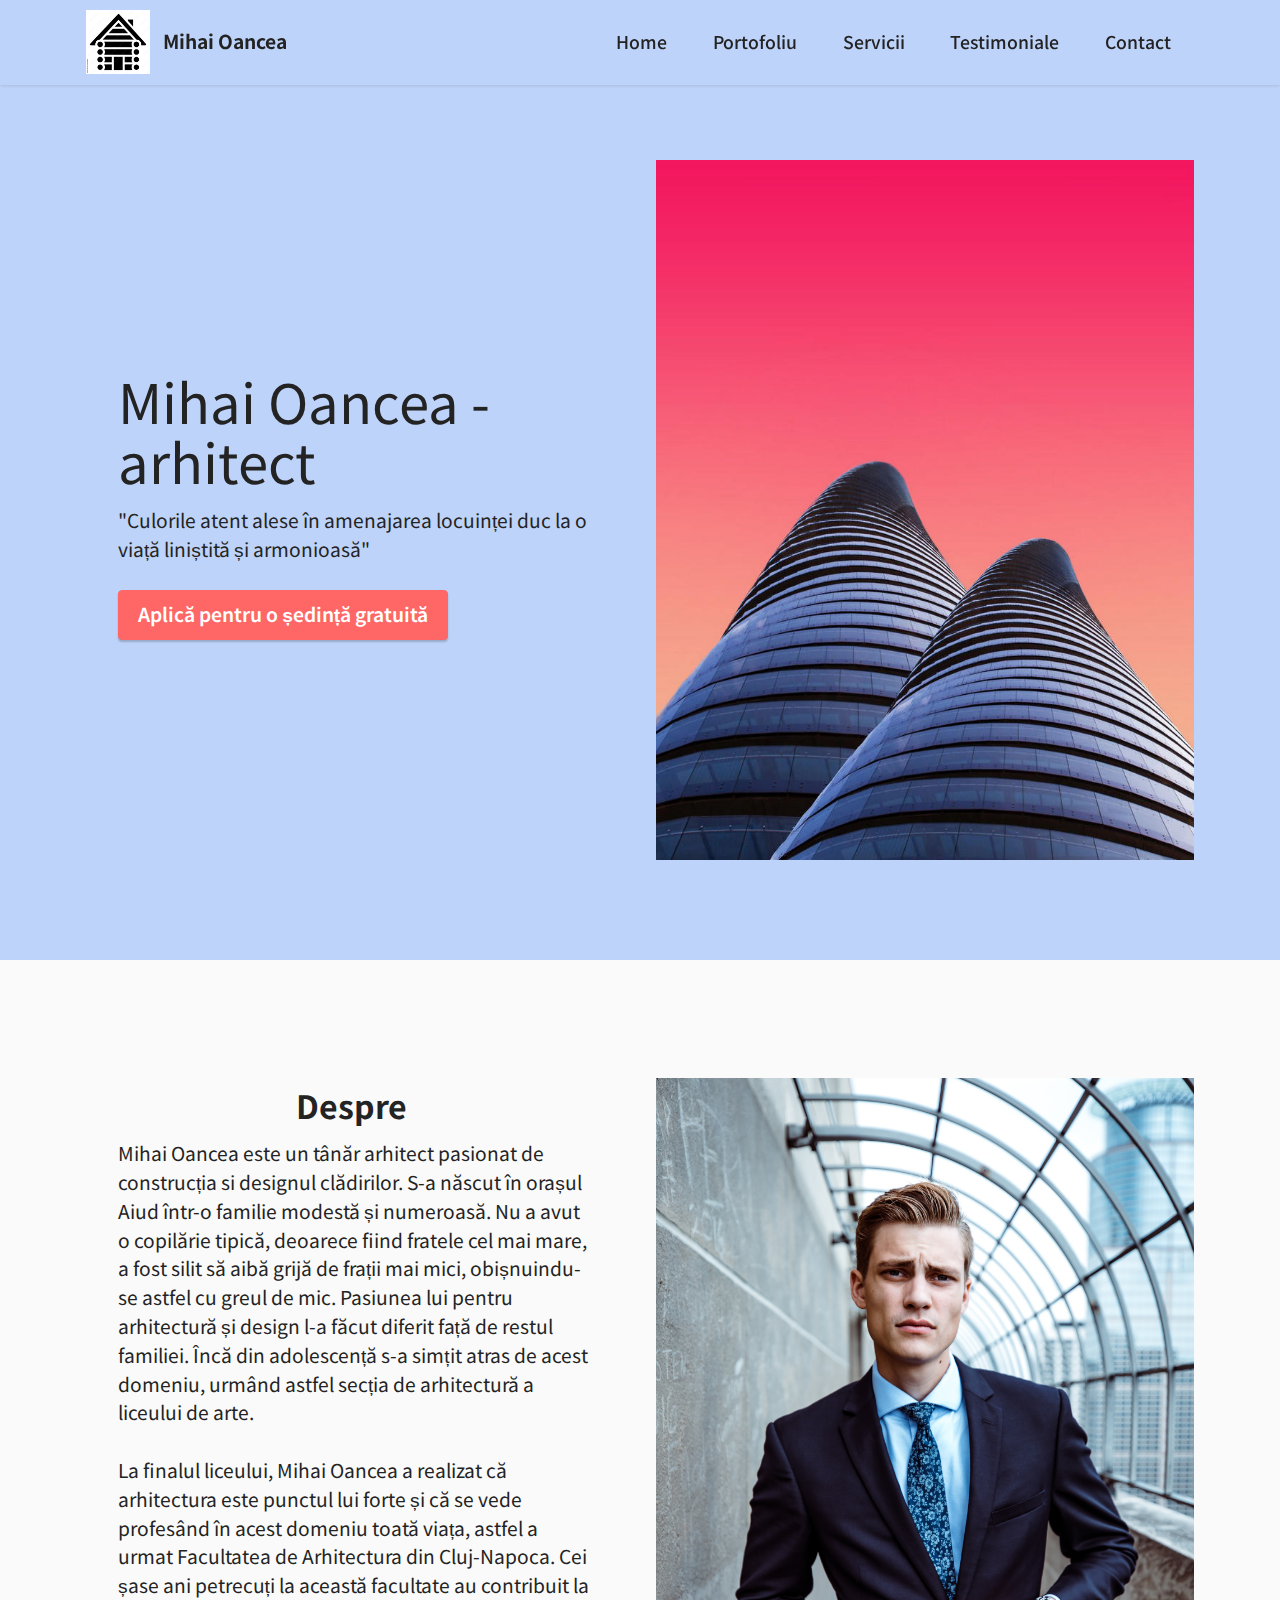
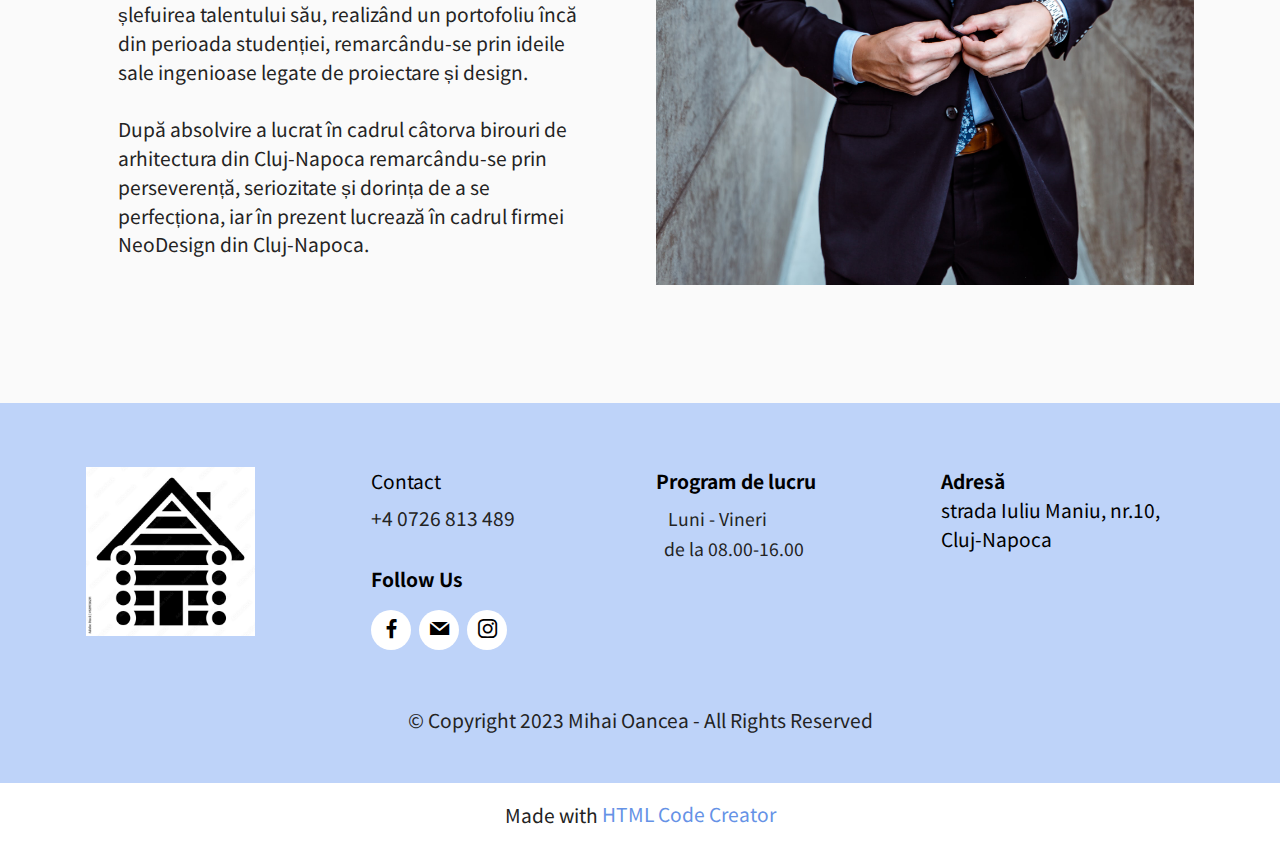
<file: index.html>
<!DOCTYPE html>
<html  >
<head>
  <!-- Site made with Mobirise Website Builder v5.7.8, https://mobirise.com -->
  <meta charset="UTF-8">
  <meta http-equiv="X-UA-Compatible" content="IE=edge">
  <meta name="generator" content="Mobirise v5.7.8, mobirise.com">
  <meta name="viewport" content="width=device-width, initial-scale=1, minimum-scale=1">
  <link rel="shortcut icon" href="assets/images/logo.jpg" type="image/x-icon">
  <meta name="description" content="">
  
  
  <title>Mihai Oancea/Home</title>
  <link rel="stylesheet" href="assets/bootstrap/css/bootstrap.min.css">
  <link rel="stylesheet" href="assets/bootstrap/css/bootstrap-grid.min.css">
  <link rel="stylesheet" href="assets/bootstrap/css/bootstrap-reboot.min.css">
  <link rel="stylesheet" href="assets/dropdown/css/style.css">
  <link rel="stylesheet" href="assets/socicon/css/styles.css">
  <link rel="stylesheet" href="assets/theme/css/style.css">
  <link rel="preload" href="https://fonts.googleapis.com/css?family=Noto+Sans+TC:100,300,400,500,700,900&display=swap" as="style" onload="this.onload=null;this.rel='stylesheet'">
  <noscript><link rel="stylesheet" href="https://fonts.googleapis.com/css?family=Noto+Sans+TC:100,300,400,500,700,900&display=swap"></noscript>
  <link rel="preload" as="style" href="assets/mobirise/css/mbr-additional.css"><link rel="stylesheet" href="assets/mobirise/css/mbr-additional.css" type="text/css">

  
  
  
</head>
<body>
  
  <section data-bs-version="5.1" class="menu menu2 cid-tsOObk0Q1S" once="menu" id="menu2-1">
    
    <nav class="navbar navbar-dropdown navbar-fixed-top navbar-expand-lg">
        <div class="container">
            <div class="navbar-brand">
                <span class="navbar-logo">
                    <a href="index.html">
                        <img src="assets/images/logo.jpg" alt="Logo cu o casă din lemn alb negru" style="height: 4rem;">
                    </a>
                </span>
                <span class="navbar-caption-wrap"><a class="navbar-caption text-black text-primary display-7" href="index.html">Mihai Oancea</a></span>
            </div>
            <button class="navbar-toggler" type="button" data-toggle="collapse" data-bs-toggle="collapse" data-target="#navbarSupportedContent" data-bs-target="#navbarSupportedContent" aria-controls="navbarNavAltMarkup" aria-expanded="false" aria-label="Toggle navigation">
                <div class="hamburger">
                    <span></span>
                    <span></span>
                    <span></span>
                    <span></span>
                </div>
            </button>
            <div class="collapse navbar-collapse" id="navbarSupportedContent">
                <ul class="navbar-nav nav-dropdown nav-right" data-app-modern-menu="true"><li class="nav-item"><a class="nav-link link text-black text-primary display-4" href="index.html">Home</a></li><li class="nav-item"><a class="nav-link link text-black text-primary display-4" href="page1.html">Portofoliu</a></li><li class="nav-item"><a class="nav-link link text-black text-primary display-4" href="page2.html">Servicii</a></li>
                    <li class="nav-item"><a class="nav-link link text-black text-primary display-4" href="page3.html">Testimoniale</a></li>
                    <li class="nav-item"><a class="nav-link link text-black text-primary display-4" href="page4.html">Contact</a>
                    </li></ul>
                
                
            </div>
        </div>
    </nav>
</section>

<section data-bs-version="5.1" class="header14 cid-tsOOF7MP3S mbr-fullscreen" id="header14-2">

    

    
    

    <div class="container">
        <div class="row justify-content-center align-items-center">
            <div class="col-12 col-md-6 image-wrapper">
                <img src="assets/images/2.jpg" alt="Mobirise Website Builder">
            </div>
            <div class="col-12 col-md">
                <div class="text-wrapper">
                    <h1 class="mbr-section-title mbr-fonts-style mb-3 display-1">Mihai Oancea - arhitect</h1>
                    <p class="mbr-text mbr-fonts-style display-7">"Culorile atent alese în amenajarea locuinței duc la o viață liniștită și armonioasă"</p>
                    <div class="mbr-section-btn mt-3"><a class="btn btn-secondary display-7" href="page7.html">Aplică pentru o ședință gratuită</a></div>
                </div>
            </div>
        </div>
    </div>
</section>

<section data-bs-version="5.1" class="image2 cid-tsP0v90pFk" id="image2-8">
    

    
    

    <div class="container">
        <div class="row align-items-center">
            <div class="col-12 col-lg-6">
                <div class="image-wrapper">
                    <img src="assets/images/gregory-hayes-h5cd51kxmrq-unsplash.jpg" alt="Un bărbat îmbrăcat la costum">
                    
                </div>
            </div>
            <div class="col-12 col-lg">
                <div class="text-wrapper">
                    <h3 class="mbr-section-title mbr-fonts-style mb-3 display-2"><strong>Despre&nbsp;</strong></h3>
                    <p class="mbr-text mbr-fonts-style display-7">Mihai Oancea este un tânăr arhitect pasionat de construcția si designul clădirilor. S-a născut în orașul Aiud într-o familie modestă și numeroasă. Nu a avut o copilărie tipică, deoarece fiind fratele cel mai mare, a fost silit să aibă grijă de frații mai mici, obișnuindu-se astfel cu greul de mic. Pasiunea lui pentru arhitectură și design l-a făcut diferit față de restul familiei. Încă din adolescență s-a simțit atras de acest domeniu, urmând astfel secția de arhitectură a liceului de arte.<br><br>La finalul liceului, Mihai Oancea a realizat că arhitectura este punctul lui forte și că se vede profesând în acest domeniu toată viața, astfel a urmat Facultatea de Arhitectura din Cluj-Napoca. Cei șase ani petrecuți la această facultate au contribuit la șlefuirea talentului său, realizând un portofoliu încă din perioada studenției, remarcându-se prin ideile sale ingenioase legate de proiectare și design.<br><br>După absolvire a lucrat în cadrul câtorva birouri de arhitectura din Cluj-Napoca remarcându-se prin perseverență, seriozitate și dorința de a se perfecționa, iar în prezent lucrează în cadrul firmei NeoDesign din Cluj-Napoca.</p>
                </div>
            </div>
        </div>
    </div>
</section>

<section data-bs-version="5.1" class="footer4 cid-tsUkWzzBEb" once="footers" id="footer4-1c">

    

    
    
    <div class="container">
        <div class="row mbr-white">
            <div class="col-6 col-lg-3">
                <div class="media-wrap col-md-8 col-12">
                    <a href="index.html">
                        <img src="assets/images/logo.jpg" alt="logo cu o casă alb negru">
                    </a>
                </div>
            </div>
            <div class="col-12 col-md-6 col-lg-3">
                <h5 class="mbr-section-subtitle mbr-fonts-style mb-2 display-7">Contact</h5>
                <p class="mbr-text mbr-fonts-style mb-4 display-7">+4 0726 813 489</p>
                <h5 class="mbr-section-subtitle mbr-fonts-style mb-3 display-7">
                    <strong>Follow Us</strong>
                </h5>
                <div class="social-row display-7">
                    <div class="soc-item">
                        <a href="https://www.facebook.com" target="_blank">
                            <span class="mbr-iconfont socicon-facebook socicon"></span>
                        </a>
                    </div>
                    <div class="soc-item">
                        <a href="https://mail.google.com/mail/u/0/#inbox?compose=VpCqJPsNrdfdqbhSKBlBGtqXPtLLVxHzvVgXmXtxKfjpPvcZfQwjwWHgkNhWPPXPzqjxHNL" target="_blank">
                            <span class="mbr-iconfont socicon-mail socicon"></span>
                        </a>
                    </div>
                    <div class="soc-item">
                        <a href="https://www.instagram.com/" target="_blank">
                            <span class="mbr-iconfont socicon-instagram socicon"></span>
                        </a>
                    </div>
                    
                </div>
            </div>
            <div class="col-12 col-md-6 col-lg-3">
                <h5 class="mbr-section-subtitle mbr-fonts-style mb-2 display-7"><strong>Program de lucru</strong></h5>
                <ul class="list mbr-fonts-style display-4">
                    <li class="mbr-text item-wrap">&nbsp; &nbsp;Luni - Vineri</li><li class="mbr-text item-wrap"> &nbsp; de la 08.00-16.00</li><li class="mbr-text item-wrap"><br></li>
                </ul>
            </div>
            <div class="col-12 col-md-6 col-lg-3">
                <h5 class="mbr-section-subtitle mbr-fonts-style mb-2 display-7"><strong>Adresă</strong><br>strada Iuliu Maniu, nr.10, <br>Cluj-Napoca<br><strong><br></strong><br><strong>&nbsp;</strong></h5>
                <ul class="list mbr-fonts-style display-4">&nbsp;</ul>
            </div>
            <div class="col-12 mt-4">
                <p class="mbr-text mb-0 mbr-fonts-style copyright align-center display-7">
                    © Copyright 2023 Mihai Oancea - All Rights Reserved
                </p>
            </div>
        </div>
    </div>
</section><section class="display-7" style="padding: 0;align-items: center;justify-content: center;flex-wrap: wrap;    align-content: center;display: flex;position: relative;height: 4rem;"><a href="https://mobiri.se/2932592" style="flex: 1 1;height: 4rem;position: absolute;width: 100%;z-index: 1;"><img alt="" style="height: 4rem;" src="[data-uri]"></a><p style="margin: 0;text-align: center;" class="display-7">Made with  &#8204;</p><a style="z-index:1" href="https://mobirise.com/builder/html-code-generator.html">HTML Code Creator</a></section><script src="assets/bootstrap/js/bootstrap.bundle.min.js"></script>  <script src="assets/smoothscroll/smooth-scroll.js"></script>  <script src="assets/ytplayer/index.js"></script>  <script src="assets/dropdown/js/navbar-dropdown.js"></script>  <script src="assets/theme/js/script.js"></script>  
  
  
</body>
</html>
</file>
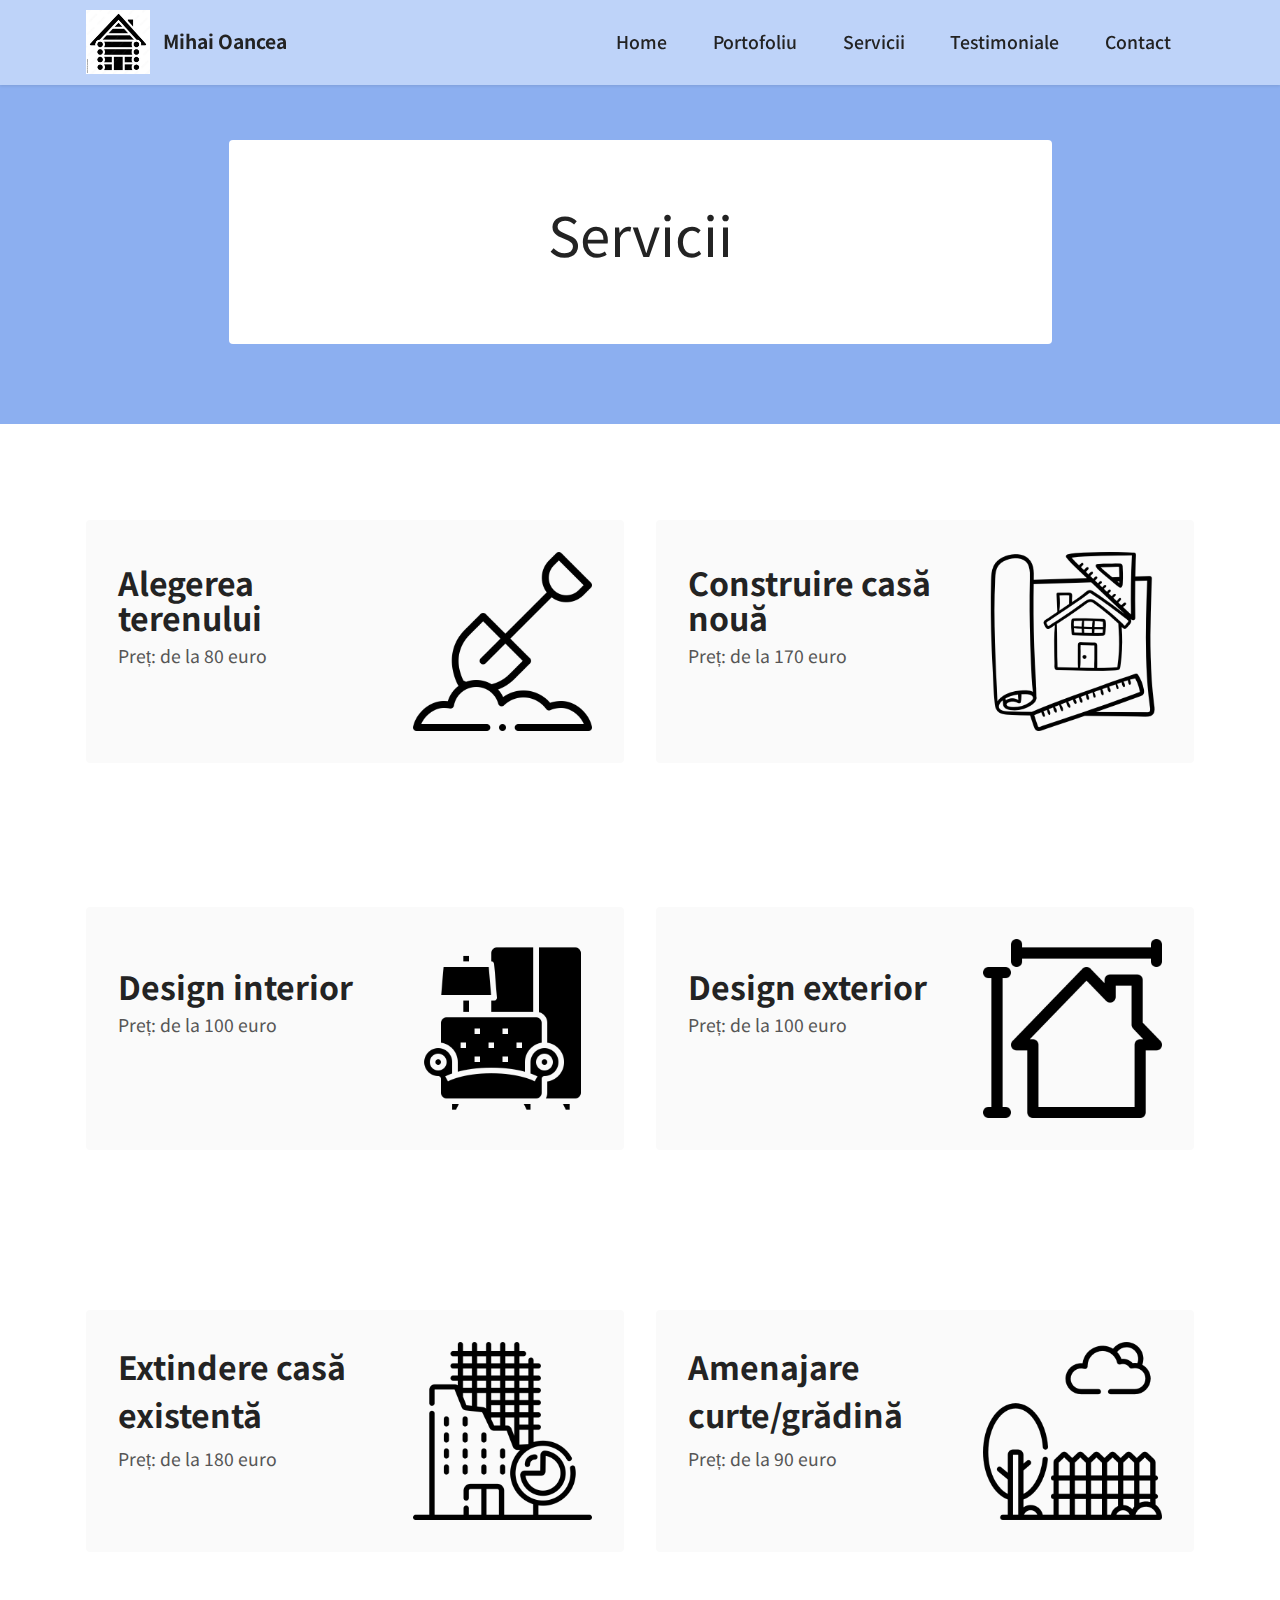
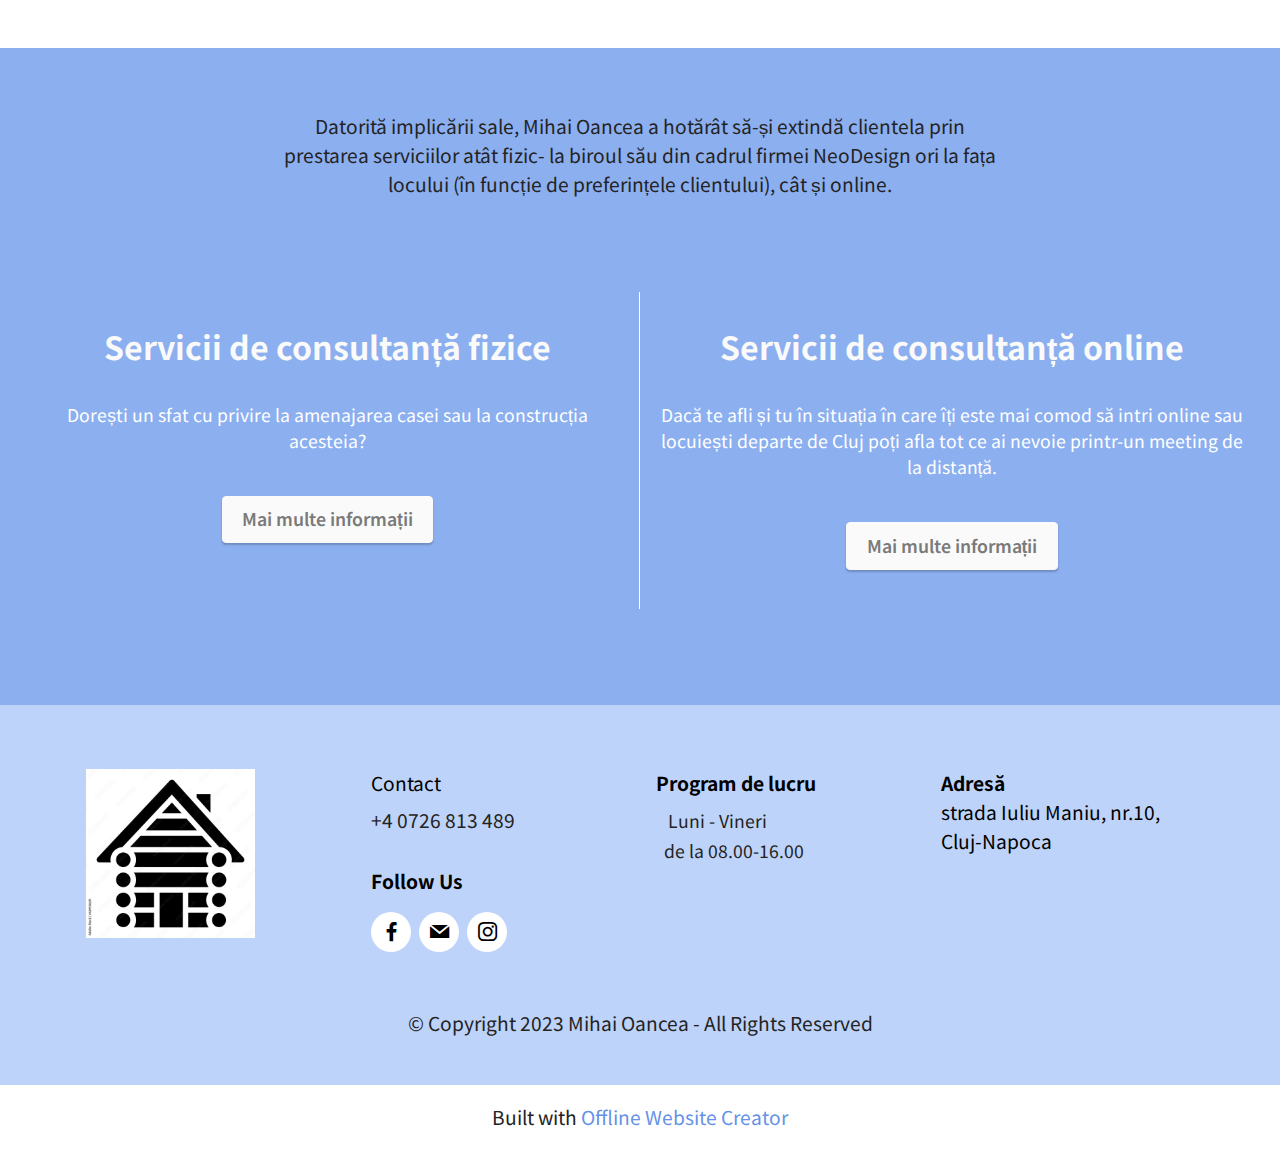
<file: page2.html>
<!DOCTYPE html>
<html  >
<head>
  <!-- Site made with Mobirise Website Builder v5.7.8, https://mobirise.com -->
  <meta charset="UTF-8">
  <meta http-equiv="X-UA-Compatible" content="IE=edge">
  <meta name="generator" content="Mobirise v5.7.8, mobirise.com">
  <meta name="viewport" content="width=device-width, initial-scale=1, minimum-scale=1">
  <link rel="shortcut icon" href="assets/images/logo.jpg" type="image/x-icon">
  <meta name="description" content="">
  
  
  <title>Mihai Oancea/Servicii</title>
  <link rel="stylesheet" href="assets/web/assets/mobirise-icons2/mobirise2.css">
  <link rel="stylesheet" href="assets/bootstrap/css/bootstrap.min.css">
  <link rel="stylesheet" href="assets/bootstrap/css/bootstrap-grid.min.css">
  <link rel="stylesheet" href="assets/bootstrap/css/bootstrap-reboot.min.css">
  <link rel="stylesheet" href="assets/dropdown/css/style.css">
  <link rel="stylesheet" href="assets/socicon/css/styles.css">
  <link rel="stylesheet" href="assets/theme/css/style.css">
  <link rel="preload" href="https://fonts.googleapis.com/css?family=Noto+Sans+TC:100,300,400,500,700,900&display=swap" as="style" onload="this.onload=null;this.rel='stylesheet'">
  <noscript><link rel="stylesheet" href="https://fonts.googleapis.com/css?family=Noto+Sans+TC:100,300,400,500,700,900&display=swap"></noscript>
  <link rel="preload" as="style" href="assets/mobirise/css/mbr-additional.css"><link rel="stylesheet" href="assets/mobirise/css/mbr-additional.css" type="text/css">

  
  
  
</head>
<body>
  
  <section data-bs-version="5.1" class="menu menu2 cid-tsOObk0Q1S" once="menu" id="menu2-5">
    
    <nav class="navbar navbar-dropdown navbar-fixed-top navbar-expand-lg">
        <div class="container">
            <div class="navbar-brand">
                <span class="navbar-logo">
                    <a href="index.html">
                        <img src="assets/images/logo.jpg" alt="Logo cu o casă din lemn alb negru" style="height: 4rem;">
                    </a>
                </span>
                <span class="navbar-caption-wrap"><a class="navbar-caption text-black text-primary display-7" href="index.html">Mihai Oancea</a></span>
            </div>
            <button class="navbar-toggler" type="button" data-toggle="collapse" data-bs-toggle="collapse" data-target="#navbarSupportedContent" data-bs-target="#navbarSupportedContent" aria-controls="navbarNavAltMarkup" aria-expanded="false" aria-label="Toggle navigation">
                <div class="hamburger">
                    <span></span>
                    <span></span>
                    <span></span>
                    <span></span>
                </div>
            </button>
            <div class="collapse navbar-collapse" id="navbarSupportedContent">
                <ul class="navbar-nav nav-dropdown nav-right" data-app-modern-menu="true"><li class="nav-item"><a class="nav-link link text-black text-primary display-4" href="index.html">Home</a></li><li class="nav-item"><a class="nav-link link text-black text-primary display-4" href="page1.html">Portofoliu</a></li><li class="nav-item"><a class="nav-link link text-black text-primary display-4" href="page2.html">Servicii</a></li>
                    <li class="nav-item"><a class="nav-link link text-black text-primary display-4" href="page3.html">Testimoniale</a></li>
                    <li class="nav-item"><a class="nav-link link text-black text-primary display-4" href="page4.html">Contact</a>
                    </li></ul>
                
                
            </div>
        </div>
    </nav>
</section>

<section data-bs-version="5.1" class="header12 cid-tsPzmPOJxC" id="header12-b">

    

    
    
    <div class="container">
        <div class="row justify-content-center">
            <div class="card col-12 col-md-12 col-lg-9">
                <div class="card-wrapper">
                    <div class="card-box align-center">
                        <h1 class="card-title mbr-fonts-style mb-3 display-1">Servicii</h1>
                        
                        
                    </div>
                </div>
            </div>
        </div>
    </div>
</section>

<section data-bs-version="5.1" class="features4 cid-tsPWzXH9vs" id="features5-k">

    

    
    
    <div class="container">
        <div class="row">
            <div class="col-12 col-lg-6">
                <div class="card-wrapper">
                    <div class="row">
                        <div class="col-12 col-md-7">
                            <div class="text-wrapper">
                                
                                <h5 class="card-title mbr-fonts-style display-2"><strong>Alegerea terenului</strong></h5>
                                <p class="mbr-text mbr-fonts-style mb-5 display-4">Preț: de la 80 euro</p>
                                
                            </div>
                        </div>
                        <div class="col-12 col-md-5">
                            <div class="img-wrapper">
                                <img src="assets/images/shovel.png" alt="o lopată ">
                            </div>
                        </div>
                    </div>
                </div>
            </div>
            <div class="col-12 col-lg-6">
                <div class="card-wrapper">
                    <div class="row">
                        <div class="col-12 col-md-7">
                            <div class="text-wrapper">
                                
                                <h5 class="card-title mbr-fonts-style display-2"><strong>Construire casă nouă</strong></h5>
                                <p class="mbr-text mbr-fonts-style mb-5 display-4">Preț: de la 170 euro</p>
                                
                            </div>
                        </div>
                        <div class="col-12 col-md-5">
                            <div class="img-wrapper">
                                <img src="assets/images/blueprint.png" alt="o mapă unde este desenată schița unei case">
                            </div>
                        </div>
                    </div>
                </div>
            </div>
        </div>
    </div>
</section>

<section data-bs-version="5.1" class="features4 cid-tsPXGNDItg" id="features5-l">

    

    
    
    <div class="container">
        <div class="row">
            <div class="col-12 col-lg-6">
                <div class="card-wrapper">
                    <div class="row">
                        <div class="col-12 col-md-7">
                            <div class="text-wrapper">
                                
                                <h5 class="card-title mbr-fonts-style display-2"><strong>Design interior</strong></h5>
                                <p class="mbr-text mbr-fonts-style mb-5 display-4">Preț: de la 100 euro</p>
                                
                            </div>
                        </div>
                        <div class="col-12 col-md-5">
                            <div class="img-wrapper">
                                <img src="assets/images/furnitures.png" alt="o canapea și un dulap">
                            </div>
                        </div>
                    </div>
                </div>
            </div>
            <div class="col-12 col-lg-6">
                <div class="card-wrapper">
                    <div class="row">
                        <div class="col-12 col-md-7">
                            <div class="text-wrapper">
                                
                                <h5 class="card-title mbr-fonts-style display-2"><strong>Design exterior</strong></h5>
                                <p class="mbr-text mbr-fonts-style mb-5 display-4">Preț: de la 100 euro</p>
                                
                            </div>
                        </div>
                        <div class="col-12 col-md-5">
                            <div class="img-wrapper">
                                <img src="assets/images/exterior.png" alt="forma unei case">
                            </div>
                        </div>
                    </div>
                </div>
            </div>
        </div>
    </div>
</section>

<section data-bs-version="5.1" class="features4 cid-tsPXHwXRAk" id="features5-m">

    

    
    
    <div class="container">
        <div class="row">
            <div class="col-12 col-lg-6">
                <div class="card-wrapper">
                    <div class="row">
                        <div class="col-12 col-md-7">
                            <div class="text-wrapper">
                                
                                <h5 class="card-title mbr-fonts-style display-5"><strong>Extindere casă existentă</strong></h5>
                                <p class="mbr-text mbr-fonts-style mb-5 display-4">Preț: de la 180 euro</p>
                                
                            </div>
                        </div>
                        <div class="col-12 col-md-5">
                            <div class="img-wrapper">
                                <img src="assets/images/progres.png" alt="o casă în extindere">
                            </div>
                        </div>
                    </div>
                </div>
            </div>
            <div class="col-12 col-lg-6">
                <div class="card-wrapper">
                    <div class="row">
                        <div class="col-12 col-md-7">
                            <div class="text-wrapper">
                                
                                <h5 class="card-title mbr-fonts-style display-5"><strong>Amenajare curte/grădină</strong></h5>
                                <p class="mbr-text mbr-fonts-style mb-5 display-4">Preț: de la 90 euro</p>
                                
                            </div>
                        </div>
                        <div class="col-12 col-md-5">
                            <div class="img-wrapper">
                                <img src="assets/images/garden.png" alt="Mobirise Website Builder">
                            </div>
                        </div>
                    </div>
                </div>
            </div>
        </div>
    </div>
</section>

<section data-bs-version="5.1" class="info1 cid-tsQ6BeBMOH" id="info1-q">
    

    
    
    <div class="align-center container">
        <div class="row justify-content-center">
            <div class="col-12 col-lg-8">
                
                <p class="mbr-text mb-5 mbr-fonts-style display-7">Datorită implicării sale, Mihai Oancea a hotărât să-și extindă clientela prin prestarea serviciilor atât fizic- la biroul său din cadrul firmei NeoDesign ori la fața locului (în funcție de preferințele clientului), cât și online.<br><br></p>
                
            </div>
        </div>
    </div>
</section>

<section data-bs-version="5.1" class="info2 cid-tsQ7bPDmuV" id="info2-r">
    

    
    
    <div class="align-center container-fluid">
        <div class="row justify-content-center">
            <div class="card col-12 col-lg-6">
                <div class="wrapper">
                    <h3 class="mbr-section-title mb-4 mbr-fonts-style display-5"><strong>Servicii de consultanță fizice</strong></h3>
                    <p class="mbr-text mb-4 mbr-fonts-style display-4">Dorești un sfat cu privire la amenajarea casei sau la construcția acesteia?</p>
                    <div class="mbr-section-btn"><a class="btn btn-white display-4" href="page6.html">Mai multe informații</a></div>
                </div>
            </div>
            <div class="col-12 col-lg-6">
                <div class="wrapper">
                    <h3 class="mbr-section-title mbr-fonts-style mb-4 display-5"><strong>Servicii de consultanță online</strong></h3>
                    <p class="mbr-text mbr-fonts-style mb-4 display-4">Dacă te afli și tu în situația în care îți este mai comod să intri online sau locuiești departe de Cluj poți afla tot ce ai nevoie printr-un meeting de la distanță.</p>
                    <div class="mbr-section-btn"><a class="btn btn-white display-4" href="page5.html">Mai multe informații</a></div>
                </div>
            </div>
        </div>
    </div>
</section>

<section data-bs-version="5.1" class="footer4 cid-tsUkWzzBEb" once="footers" id="footer4-1c">

    

    
    
    <div class="container">
        <div class="row mbr-white">
            <div class="col-6 col-lg-3">
                <div class="media-wrap col-md-8 col-12">
                    <a href="https://mobiri.se/">
                        <img src="assets/images/logo.jpg" alt="logo cu o casă alb negru">
                    </a>
                </div>
            </div>
            <div class="col-12 col-md-6 col-lg-3">
                <h5 class="mbr-section-subtitle mbr-fonts-style mb-2 display-7">Contact</h5>
                <p class="mbr-text mbr-fonts-style mb-4 display-7">+4 0726 813 489</p>
                <h5 class="mbr-section-subtitle mbr-fonts-style mb-3 display-7">
                    <strong>Follow Us</strong>
                </h5>
                <div class="social-row display-7">
                    <div class="soc-item">
                        <a href="https://www.facebook.com" target="_blank">
                            <span class="mbr-iconfont socicon-facebook socicon"></span>
                        </a>
                    </div>
                    <div class="soc-item">
                        <a href="https://mail.google.com/mail/u/0/#inbox?compose=VpCqJPsNrdfdqbhSKBlBGtqXPtLLVxHzvVgXmXtxKfjpPvcZfQwjwWHgkNhWPPXPzqjxHNL" target="_blank">
                            <span class="mbr-iconfont socicon-mail socicon"></span>
                        </a>
                    </div>
                    <div class="soc-item">
                        <a href="https://www.instagram.com/" target="_blank">
                            <span class="mbr-iconfont socicon-instagram socicon"></span>
                        </a>
                    </div>
                    
                </div>
            </div>
            <div class="col-12 col-md-6 col-lg-3">
                <h5 class="mbr-section-subtitle mbr-fonts-style mb-2 display-7"><strong>Program de lucru</strong></h5>
                <ul class="list mbr-fonts-style display-4">
                    <li class="mbr-text item-wrap">&nbsp; &nbsp;Luni - Vineri</li><li class="mbr-text item-wrap"> &nbsp; de la 08.00-16.00</li><li class="mbr-text item-wrap"><br></li>
                </ul>
            </div>
            <div class="col-12 col-md-6 col-lg-3">
                <h5 class="mbr-section-subtitle mbr-fonts-style mb-2 display-7"><strong>Adresă</strong><br>strada Iuliu Maniu, nr.10, <br>Cluj-Napoca<br><strong><br></strong><br><strong>&nbsp;</strong></h5>
                <ul class="list mbr-fonts-style display-4">&nbsp;</ul>
            </div>
            <div class="col-12 mt-4">
                <p class="mbr-text mb-0 mbr-fonts-style copyright align-center display-7">
                    © Copyright 2023 Mihai Oancea - All Rights Reserved
                </p>
            </div>
        </div>
    </div>
</section><section class="display-7" style="padding: 0;align-items: center;justify-content: center;flex-wrap: wrap;    align-content: center;display: flex;position: relative;height: 4rem;"><a href="https://mobiri.se/2932592" style="flex: 1 1;height: 4rem;position: absolute;width: 100%;z-index: 1;"><img alt="" style="height: 4rem;" src="[data-uri]"></a><p style="margin: 0;text-align: center;" class="display-7">Built with &#8204;</p><a style="z-index:1" href="https://mobirise.com/offline-website-builder.html">Offline Website Creator</a></section><script src="assets/bootstrap/js/bootstrap.bundle.min.js"></script>  <script src="assets/smoothscroll/smooth-scroll.js"></script>  <script src="assets/ytplayer/index.js"></script>  <script src="assets/dropdown/js/navbar-dropdown.js"></script>  <script src="assets/theme/js/script.js"></script>  
  
  
</body>
</html>
</file>
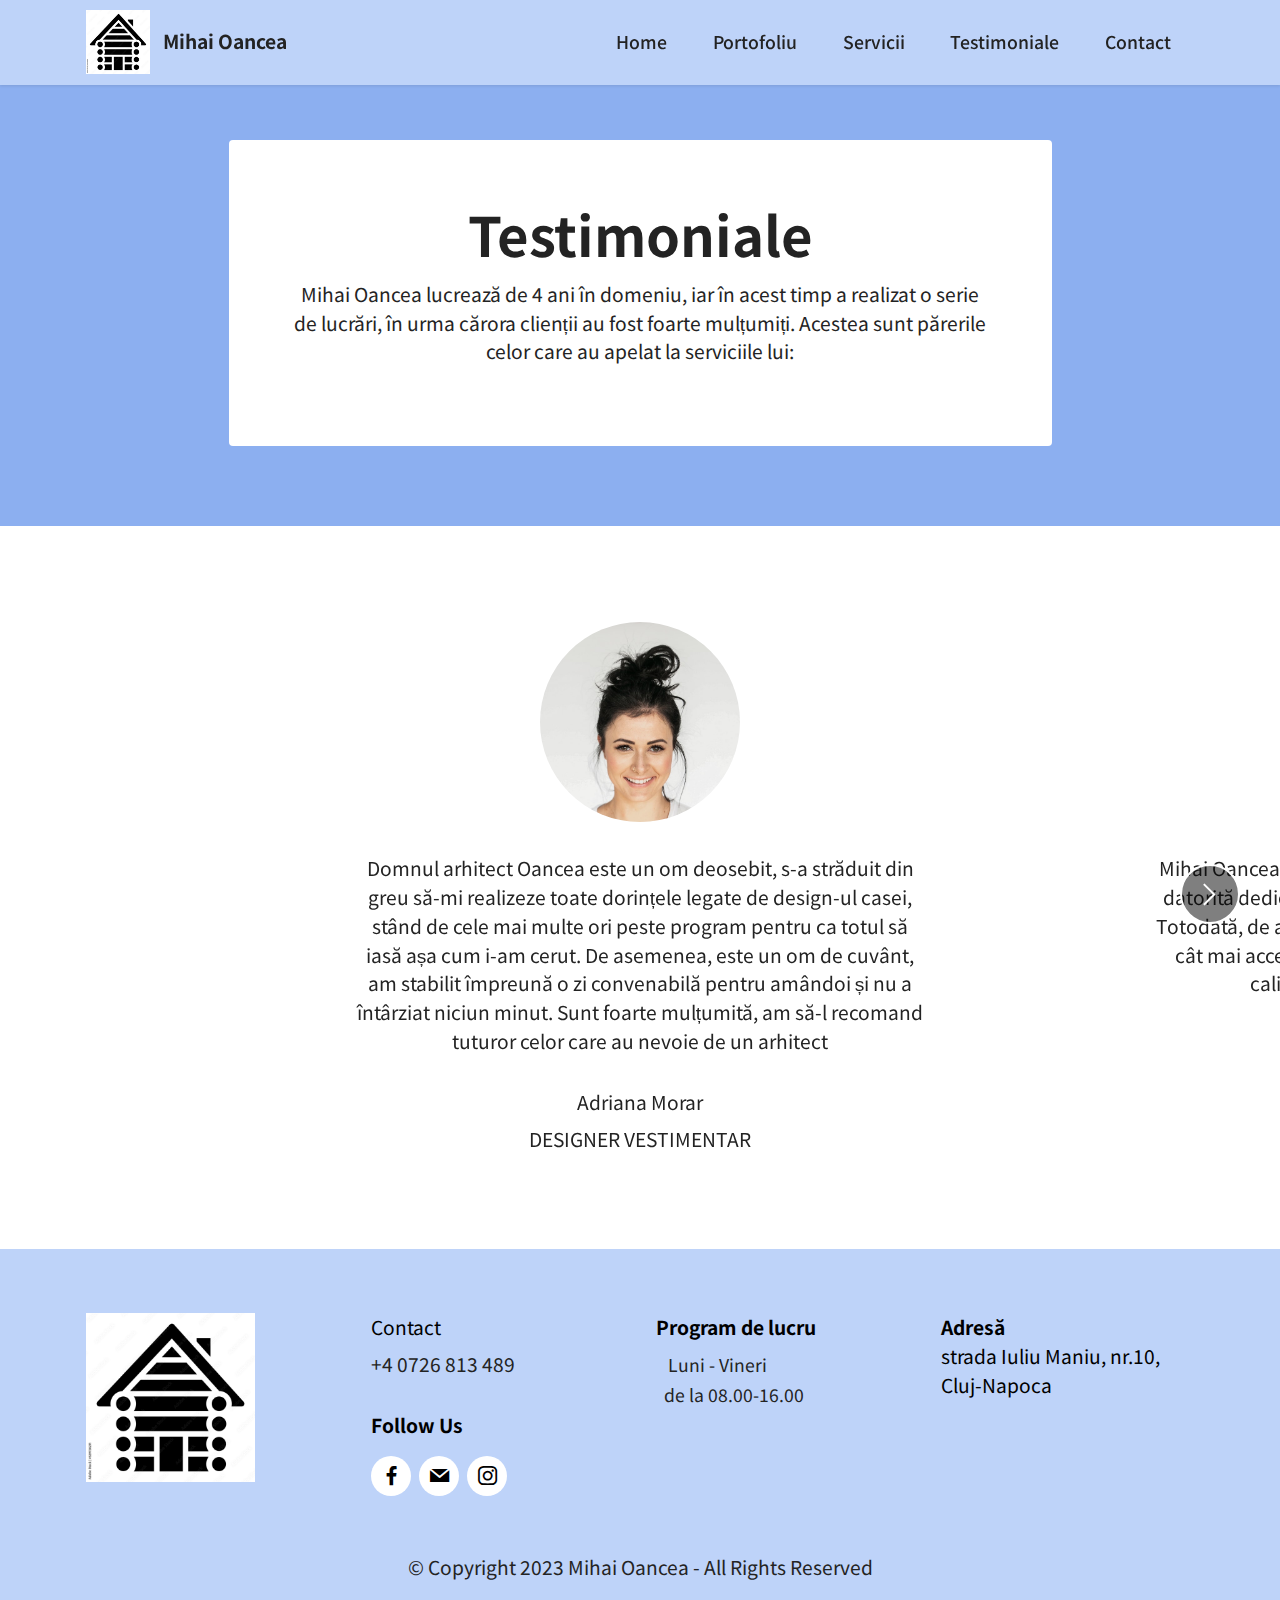
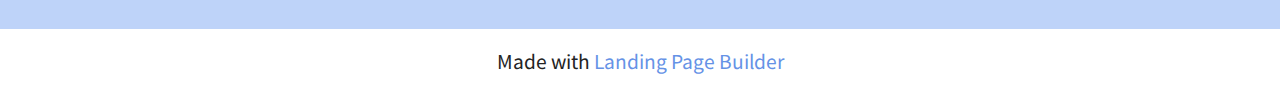
<file: page3.html>
<!DOCTYPE html>
<html  >
<head>
  <!-- Site made with Mobirise Website Builder v5.7.8, https://mobirise.com -->
  <meta charset="UTF-8">
  <meta http-equiv="X-UA-Compatible" content="IE=edge">
  <meta name="generator" content="Mobirise v5.7.8, mobirise.com">
  <meta name="viewport" content="width=device-width, initial-scale=1, minimum-scale=1">
  <link rel="shortcut icon" href="assets/images/logo.jpg" type="image/x-icon">
  <meta name="description" content="">
  
  
  <title>Mihai Oancea/Testimoniale</title>
  <link rel="stylesheet" href="assets/web/assets/mobirise-icons2/mobirise2.css">
  <link rel="stylesheet" href="assets/bootstrap/css/bootstrap.min.css">
  <link rel="stylesheet" href="assets/bootstrap/css/bootstrap-grid.min.css">
  <link rel="stylesheet" href="assets/bootstrap/css/bootstrap-reboot.min.css">
  <link rel="stylesheet" href="assets/dropdown/css/style.css">
  <link rel="stylesheet" href="assets/socicon/css/styles.css">
  <link rel="stylesheet" href="assets/theme/css/style.css">
  <link rel="preload" href="https://fonts.googleapis.com/css?family=Noto+Sans+TC:100,300,400,500,700,900&display=swap" as="style" onload="this.onload=null;this.rel='stylesheet'">
  <noscript><link rel="stylesheet" href="https://fonts.googleapis.com/css?family=Noto+Sans+TC:100,300,400,500,700,900&display=swap"></noscript>
  <link rel="preload" as="style" href="assets/mobirise/css/mbr-additional.css"><link rel="stylesheet" href="assets/mobirise/css/mbr-additional.css" type="text/css">

  
  
  
</head>
<body>
  
  <section data-bs-version="5.1" class="menu menu2 cid-tsOObk0Q1S" once="menu" id="menu2-6">
    
    <nav class="navbar navbar-dropdown navbar-fixed-top navbar-expand-lg">
        <div class="container">
            <div class="navbar-brand">
                <span class="navbar-logo">
                    <a href="index.html">
                        <img src="assets/images/logo.jpg" alt="Logo cu o casă din lemn alb negru" style="height: 4rem;">
                    </a>
                </span>
                <span class="navbar-caption-wrap"><a class="navbar-caption text-black text-primary display-7" href="index.html">Mihai Oancea</a></span>
            </div>
            <button class="navbar-toggler" type="button" data-toggle="collapse" data-bs-toggle="collapse" data-target="#navbarSupportedContent" data-bs-target="#navbarSupportedContent" aria-controls="navbarNavAltMarkup" aria-expanded="false" aria-label="Toggle navigation">
                <div class="hamburger">
                    <span></span>
                    <span></span>
                    <span></span>
                    <span></span>
                </div>
            </button>
            <div class="collapse navbar-collapse" id="navbarSupportedContent">
                <ul class="navbar-nav nav-dropdown nav-right" data-app-modern-menu="true"><li class="nav-item"><a class="nav-link link text-black text-primary display-4" href="index.html">Home</a></li><li class="nav-item"><a class="nav-link link text-black text-primary display-4" href="page1.html">Portofoliu</a></li><li class="nav-item"><a class="nav-link link text-black text-primary display-4" href="page2.html">Servicii</a></li>
                    <li class="nav-item"><a class="nav-link link text-black text-primary display-4" href="page3.html">Testimoniale</a></li>
                    <li class="nav-item"><a class="nav-link link text-black text-primary display-4" href="page4.html">Contact</a>
                    </li></ul>
                
                
            </div>
        </div>
    </nav>
</section>

<section data-bs-version="5.1" class="header12 cid-tsU8ExVWLR" id="header12-11">

    

    
    
    <div class="container">
        <div class="row justify-content-center">
            <div class="card col-12 col-md-12 col-lg-9">
                <div class="card-wrapper">
                    <div class="card-box align-center">
                        <h1 class="card-title mbr-fonts-style mb-3 display-1"><strong>Testimoniale</strong></h1>
                        <p class="mbr-text mbr-fonts-style display-7">Mihai Oancea lucrează de 4 ani în domeniu, iar în acest timp a realizat o serie de lucrări, în urma cărora clienții au fost foarte mulțumiți. Acestea sunt părerile celor care au apelat la serviciile lui:</p>
                        
                    </div>
                </div>
            </div>
        </div>
    </div>
</section>

<section data-bs-version="5.1" class="people5 mbr-embla cid-tsU9okvA24" id="people5-12">

    

    
    

    <div class="position-relative text-center">
        

        <div class="embla" data-skip-snaps="true" data-align="center" data-auto-play-interval="5" data-draggable="true">
            <div class="embla__viewport container-fluid">
                <div class="embla__container">
                    <div class="embla__slide slider-image item" style="margin-left: 7rem; margin-right: 7rem;">
                        <div class="user">
                            <div class="user_image">
                                <div class="item-wrapper position-relative">
                                    <img src="assets/images/jake-nackos-if9tk5uy-ki-unsplash-2.jpg" alt="o femeie brunetă îmbrăcată în alb">
                                </div>
                            </div>
                            <div class="user_text mb-4">
                                <p class="mbr-fonts-style display-7">Domnul arhitect Oancea este un om deosebit, s-a străduit din greu să-mi realizeze toate dorințele legate de design-ul casei, stând de cele mai multe ori peste program pentru ca totul să iasă așa cum i-am cerut. De asemenea, este un om de cuvânt, am stabilit împreună o zi convenabilă pentru amândoi și nu a întârziat niciun minut. Sunt foarte mulțumită, am să-l recomand tuturor celor care au nevoie de un arhitect</p>
                            </div>
                            <div class="user_name mbr-fonts-style mb-2 display-7">Adriana Morar</div>
                            <div class="user_desk mbr-fonts-style display-7">
                                DESIGNER VESTIMENTAR</div>
                        </div>
                    </div>
                    <div class="embla__slide slider-image item" style="margin-left: 7rem; margin-right: 7rem;">
                        <div class="user">
                            <div class="user_image">
                                <div class="item-wrapper position-relative">
                                    <img src="assets/images/aiony-haust-3tll-97hnjo-unsplash.jpg" alt="o fată brunetă îmbrăcată în negru">
                                </div>
                            </div>
                            <div class="user_text mb-4">
                                <p class="mbr-fonts-style display-7">Mihai Oancea va ajunge unul dintre cei mai de succes arhitecți datorită dedicării și ambiției de a satisface dorințele clienților. Totodată, de apreciat este că se străduiește să găsească soluții cât mai accesibile pentru buzunarele oricui, aceasta este o calitate ce nu o întâlnești la orice arhitect.</p>
                            </div>
                            <div class="user_name mbr-fonts-style mb-2 display-7">
                                <strong>Linda</strong>
                            </div>
                            <div class="user_desk mbr-fonts-style display-7">MANAGER</div>
                        </div>
                    </div>
                    <div class="embla__slide slider-image item" style="margin-left: 7rem; margin-right: 7rem;">
                        <div class="user">
                            <div class="user_image">
                                <div class="item-wrapper position-relative">
                                    <img src="assets/images/julian-wan-wnolnjo7ts8-unsplash.jpg" alt="Un bărbat blond cu ochii albastri">
                                </div>
                            </div>
                            <div class="user_text mb-4">
                                <p class="mbr-fonts-style display-7">Am avut o experiență deosebită cu domnul arhitect, mi-au plăcut foarte mult ideile sale în legătură cu amenajarea casei, iar prețul a fost convenabil.</p>
                            </div>
                            <div class="user_name mbr-fonts-style mb-2 display-7"><strong>Paul</strong></div>
                            <div class="user_desk mbr-fonts-style display-7">Avocat</div>
                        </div>
                    </div>
                </div>
            </div>
            <button class="embla__button embla__button--prev">
                <span class="mobi-mbri mobi-mbri-arrow-prev mbr-iconfont" aria-hidden="true"></span>
                <span class="sr-only visually-hidden visually-hidden">Previous</span>
            </button>
            <button class="embla__button embla__button--next">
                <span class="mobi-mbri mobi-mbri-arrow-next mbr-iconfont" aria-hidden="true"></span>
                <span class="sr-only visually-hidden visually-hidden">Next</span>
            </button>
        </div>
    </div>
</section>

<section data-bs-version="5.1" class="footer4 cid-tsUkWzzBEb" once="footers" id="footer4-1c">

    

    
    
    <div class="container">
        <div class="row mbr-white">
            <div class="col-6 col-lg-3">
                <div class="media-wrap col-md-8 col-12">
                    <a href="https://mobiri.se/">
                        <img src="assets/images/logo.jpg" alt="logo cu o casă alb negru">
                    </a>
                </div>
            </div>
            <div class="col-12 col-md-6 col-lg-3">
                <h5 class="mbr-section-subtitle mbr-fonts-style mb-2 display-7">Contact</h5>
                <p class="mbr-text mbr-fonts-style mb-4 display-7">+4 0726 813 489</p>
                <h5 class="mbr-section-subtitle mbr-fonts-style mb-3 display-7">
                    <strong>Follow Us</strong>
                </h5>
                <div class="social-row display-7">
                    <div class="soc-item">
                        <a href="https://www.facebook.com" target="_blank">
                            <span class="mbr-iconfont socicon-facebook socicon"></span>
                        </a>
                    </div>
                    <div class="soc-item">
                        <a href="https://mail.google.com/mail/u/0/#inbox?compose=VpCqJPsNrdfdqbhSKBlBGtqXPtLLVxHzvVgXmXtxKfjpPvcZfQwjwWHgkNhWPPXPzqjxHNL" target="_blank">
                            <span class="mbr-iconfont socicon-mail socicon"></span>
                        </a>
                    </div>
                    <div class="soc-item">
                        <a href="https://www.instagram.com/" target="_blank">
                            <span class="mbr-iconfont socicon-instagram socicon"></span>
                        </a>
                    </div>
                    
                </div>
            </div>
            <div class="col-12 col-md-6 col-lg-3">
                <h5 class="mbr-section-subtitle mbr-fonts-style mb-2 display-7"><strong>Program de lucru</strong></h5>
                <ul class="list mbr-fonts-style display-4">
                    <li class="mbr-text item-wrap">&nbsp; &nbsp;Luni - Vineri</li><li class="mbr-text item-wrap"> &nbsp; de la 08.00-16.00</li><li class="mbr-text item-wrap"><br></li>
                </ul>
            </div>
            <div class="col-12 col-md-6 col-lg-3">
                <h5 class="mbr-section-subtitle mbr-fonts-style mb-2 display-7"><strong>Adresă</strong><br>strada Iuliu Maniu, nr.10, <br>Cluj-Napoca<br><strong><br></strong><br><strong>&nbsp;</strong></h5>
                <ul class="list mbr-fonts-style display-4">&nbsp;</ul>
            </div>
            <div class="col-12 mt-4">
                <p class="mbr-text mb-0 mbr-fonts-style copyright align-center display-7">
                    © Copyright 2023 Mihai Oancea - All Rights Reserved
                </p>
            </div>
        </div>
    </div>
</section><section class="display-7" style="padding: 0;align-items: center;justify-content: center;flex-wrap: wrap;    align-content: center;display: flex;position: relative;height: 4rem;"><a href="https://mobiri.se/2932592" style="flex: 1 1;height: 4rem;position: absolute;width: 100%;z-index: 1;"><img alt="" style="height: 4rem;" src="[data-uri]"></a><p style="margin: 0;text-align: center;" class="display-7">Made with &#8204;</p><a style="z-index:1" href="https://mobirise.com/builder/landing-page-builder.html">Landing Page Builder</a></section><script src="assets/bootstrap/js/bootstrap.bundle.min.js"></script>  <script src="assets/smoothscroll/smooth-scroll.js"></script>  <script src="assets/ytplayer/index.js"></script>  <script src="assets/dropdown/js/navbar-dropdown.js"></script>  <script src="assets/embla/embla.min.js"></script>  <script src="assets/embla/script.js"></script>  <script src="assets/theme/js/script.js"></script>  
  
  
</body>
</html>
</file>
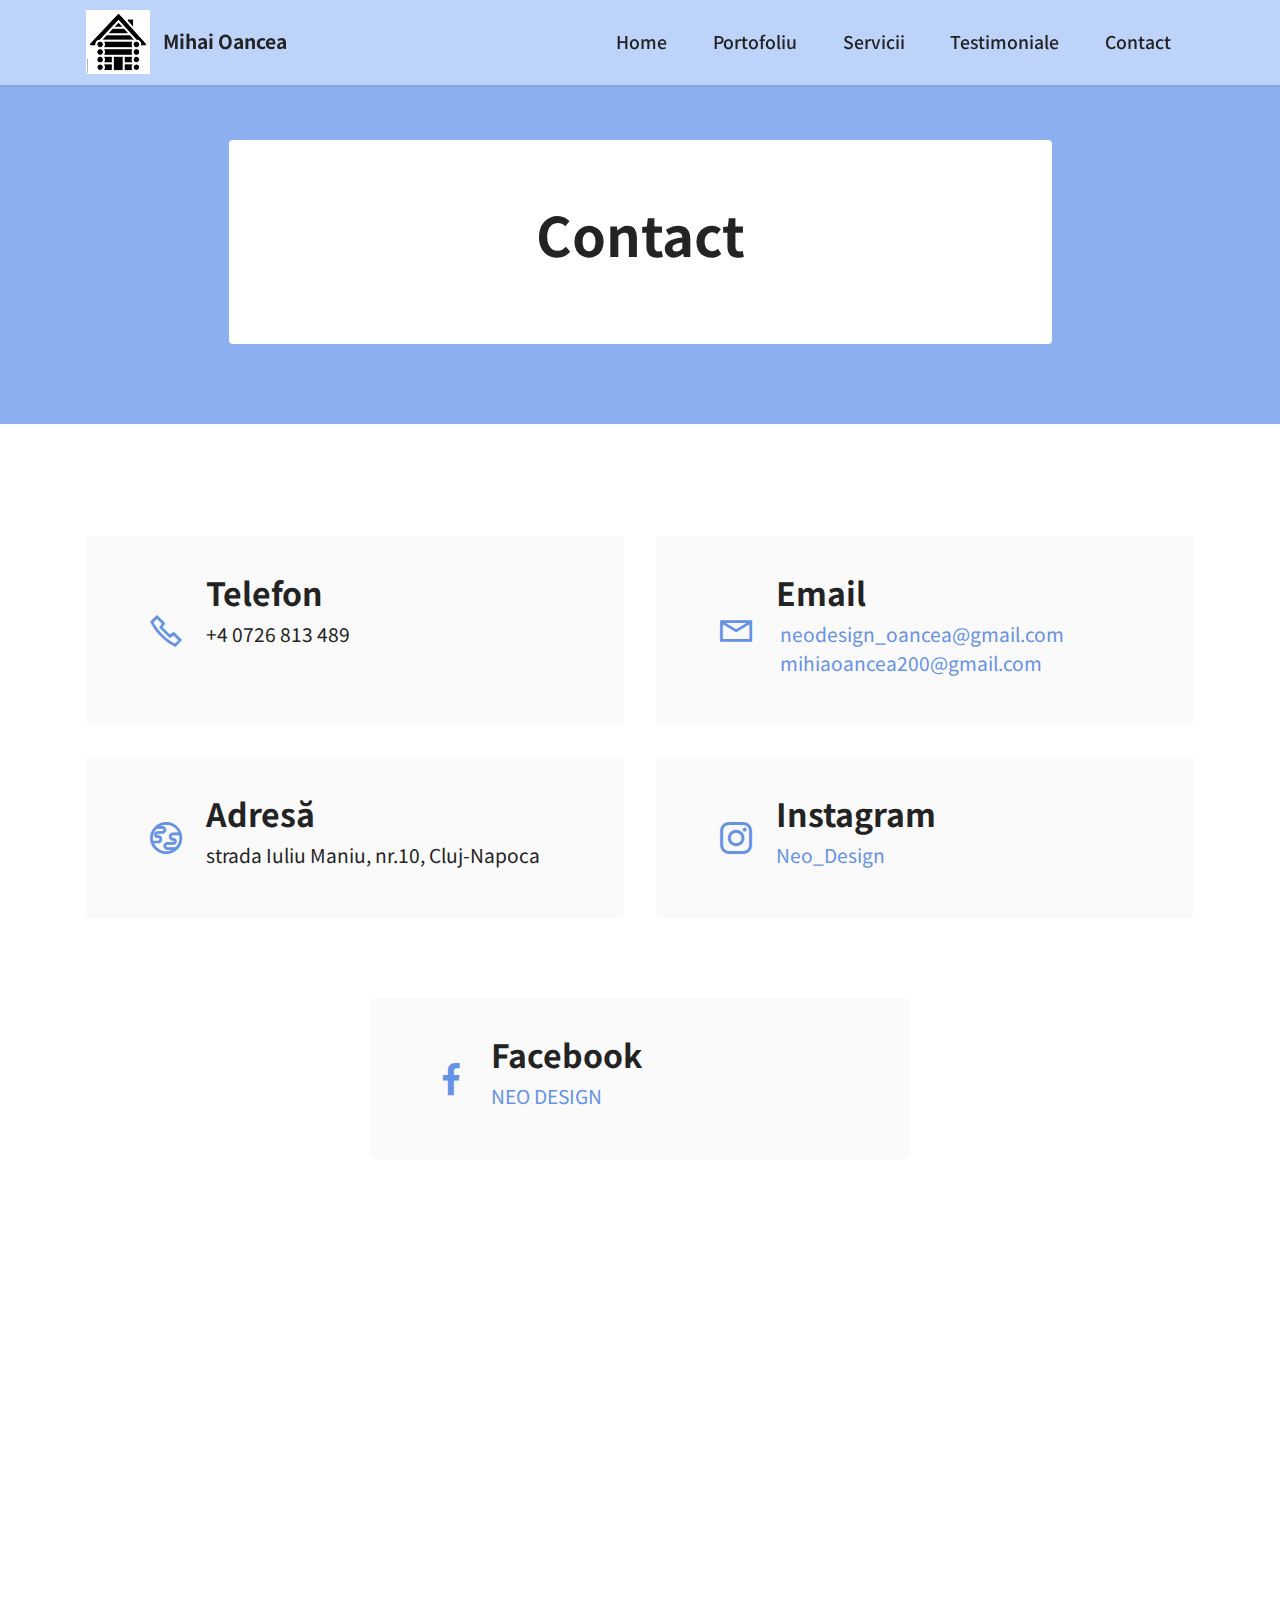
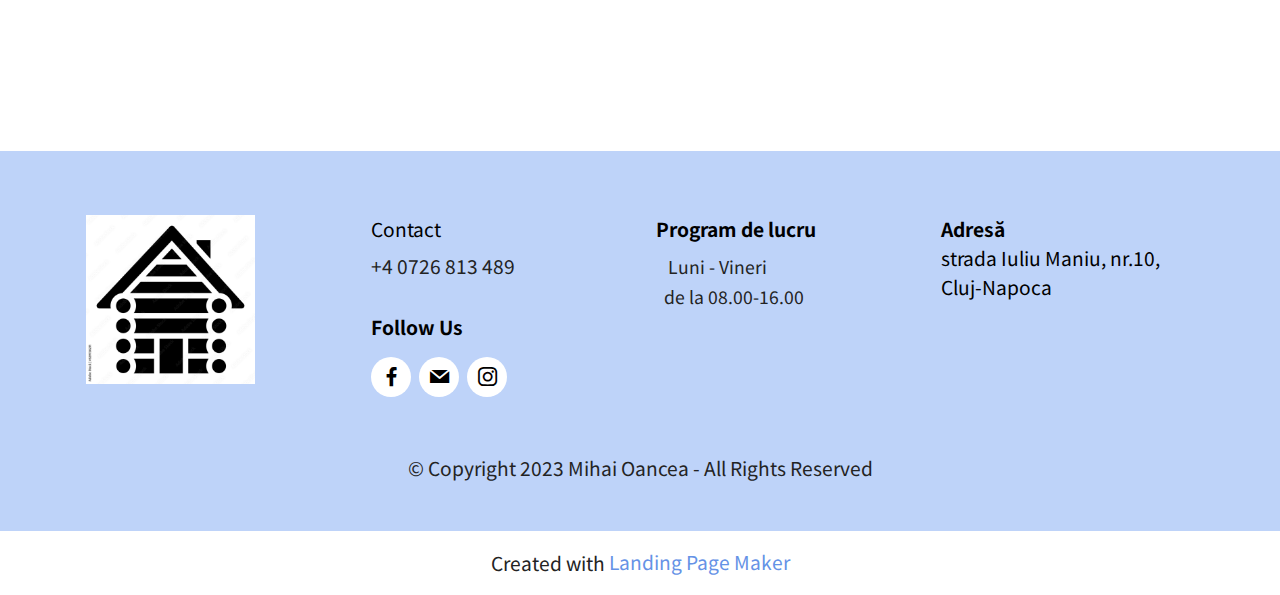
<file: page4.html>
<!DOCTYPE html>
<html  >
<head>
  <!-- Site made with Mobirise Website Builder v5.7.8, https://mobirise.com -->
  <meta charset="UTF-8">
  <meta http-equiv="X-UA-Compatible" content="IE=edge">
  <meta name="generator" content="Mobirise v5.7.8, mobirise.com">
  <meta name="viewport" content="width=device-width, initial-scale=1, minimum-scale=1">
  <link rel="shortcut icon" href="assets/images/logo.jpg" type="image/x-icon">
  <meta name="description" content="">
  
  
  <title>Mihai Oancea/Contact</title>
  <link rel="stylesheet" href="assets/web/assets/mobirise-icons2/mobirise2.css">
  <link rel="stylesheet" href="assets/bootstrap/css/bootstrap.min.css">
  <link rel="stylesheet" href="assets/bootstrap/css/bootstrap-grid.min.css">
  <link rel="stylesheet" href="assets/bootstrap/css/bootstrap-reboot.min.css">
  <link rel="stylesheet" href="assets/dropdown/css/style.css">
  <link rel="stylesheet" href="assets/socicon/css/styles.css">
  <link rel="stylesheet" href="assets/theme/css/style.css">
  <link rel="preload" href="https://fonts.googleapis.com/css?family=Noto+Sans+TC:100,300,400,500,700,900&display=swap" as="style" onload="this.onload=null;this.rel='stylesheet'">
  <noscript><link rel="stylesheet" href="https://fonts.googleapis.com/css?family=Noto+Sans+TC:100,300,400,500,700,900&display=swap"></noscript>
  <link rel="preload" as="style" href="assets/mobirise/css/mbr-additional.css"><link rel="stylesheet" href="assets/mobirise/css/mbr-additional.css" type="text/css">

  
  
  
</head>
<body>
  
  <section data-bs-version="5.1" class="menu menu2 cid-tsOObk0Q1S" once="menu" id="menu2-7">
    
    <nav class="navbar navbar-dropdown navbar-fixed-top navbar-expand-lg">
        <div class="container">
            <div class="navbar-brand">
                <span class="navbar-logo">
                    <a href="index.html">
                        <img src="assets/images/logo.jpg" alt="Logo cu o casă din lemn alb negru" style="height: 4rem;">
                    </a>
                </span>
                <span class="navbar-caption-wrap"><a class="navbar-caption text-black text-primary display-7" href="index.html">Mihai Oancea</a></span>
            </div>
            <button class="navbar-toggler" type="button" data-toggle="collapse" data-bs-toggle="collapse" data-target="#navbarSupportedContent" data-bs-target="#navbarSupportedContent" aria-controls="navbarNavAltMarkup" aria-expanded="false" aria-label="Toggle navigation">
                <div class="hamburger">
                    <span></span>
                    <span></span>
                    <span></span>
                    <span></span>
                </div>
            </button>
            <div class="collapse navbar-collapse" id="navbarSupportedContent">
                <ul class="navbar-nav nav-dropdown nav-right" data-app-modern-menu="true"><li class="nav-item"><a class="nav-link link text-black text-primary display-4" href="index.html">Home</a></li><li class="nav-item"><a class="nav-link link text-black text-primary display-4" href="page1.html">Portofoliu</a></li><li class="nav-item"><a class="nav-link link text-black text-primary display-4" href="page2.html">Servicii</a></li>
                    <li class="nav-item"><a class="nav-link link text-black text-primary display-4" href="page3.html">Testimoniale</a></li>
                    <li class="nav-item"><a class="nav-link link text-black text-primary display-4" href="page4.html">Contact</a>
                    </li></ul>
                
                
            </div>
        </div>
    </nav>
</section>

<section data-bs-version="5.1" class="header12 cid-tsUdrgcjrp" id="header12-13">

    

    
    
    <div class="container">
        <div class="row justify-content-center">
            <div class="card col-12 col-md-12 col-lg-9">
                <div class="card-wrapper">
                    <div class="card-box align-center">
                        <h1 class="card-title mbr-fonts-style mb-3 display-1"><strong>Contact</strong></h1>
                        
                        
                    </div>
                </div>
            </div>
        </div>
    </div>
</section>

<section data-bs-version="5.1" class="contacts2 cid-tsUdPvfdsZ" id="contacts2-14">
    <!---->
    

    
    
    <div class="container">
        
        <div class="row justify-content-center mt-4">
            <div class="card col-12 col-md-6">
                <div class="card-wrapper">
                    <div class="image-wrapper">
                        <span class="mbr-iconfont mobi-mbri-phone mobi-mbri"></span>
                    </div>
                    <div class="text-wrapper">
                        <h6 class="card-title mbr-fonts-style mb-1 display-5"><strong>Telefon</strong></h6>
                        <p class="mbr-text mbr-fonts-style display-7">+4 0726 813 489</p>
                    </div>
                </div>
            </div>
            <div class="card col-12 col-md-6">
                <div class="card-wrapper">
                    <div class="image-wrapper">
                        <span class="mbr-iconfont mobi-mbri-letter mobi-mbri"></span>
                    </div>
                    <div class="text-wrapper">
                        <h6 class="card-title mbr-fonts-style mb-1 display-5">
                            <strong>Email</strong>
                        </h6>
                        <p class="mbr-text mbr-fonts-style display-7">&nbsp;<a href="https://mail.google.com/mail/u/0/#inbox" class="text-primary">neodesign_oancea@gmail.com</a><br><a href="https://mail.google.com/mail/u/0/#inbox" class="text-primary">&nbsp;</a><a href="https://mail.google.com/mail/u/0/#inbox?compose=VpCqJPsNrdfdqbhSKBlBGtqXPtLLVxHzvVgXmXtxKfjpPvcZfQwjwWHgkNhWPPXPzqjxHNL" class="text-primary">mihiaoancea200@gmail.com</a><br></p>
                    </div>
                </div>
            </div>
            <div class="card col-12 col-md-6">
                <div class="card-wrapper">
                    <div class="image-wrapper">
                        <span class="mbr-iconfont mobi-mbri-globe mobi-mbri"></span>
                    </div>
                    <div class="text-wrapper">
                        <h6 class="card-title mbr-fonts-style mb-1 display-5">
                            <strong>Adresă</strong></h6>
                        <p class="mbr-text mbr-fonts-style display-7">strada Iuliu Maniu, nr.10, Cluj-Napoca</p>
                    </div>
                </div>
            </div>
            <div class="card col-12 col-md-6">
                <div class="card-wrapper">
                    <div class="image-wrapper">
                        <span class="mbr-iconfont socicon-instagram socicon"></span>
                    </div>
                    <div class="text-wrapper">
                        <h6 class="card-title mbr-fonts-style mb-1 display-5"><strong>Instagram</strong></h6>
                        <p class="mbr-text mbr-fonts-style display-7"><a href="https://www.instagram.com/" class="text-primary">Neo_Design</a></p>
                    </div>
                </div>
            </div>
        </div>
    </div>
</section>

<section data-bs-version="5.1" class="contacts2 cid-tsUgFi7DPD" id="contacts2-18">
    <!---->
    

    
    
    <div class="container">
        
        <div class="row justify-content-center mt-4">
            <div class="card col-12 col-md-6">
                <div class="card-wrapper">
                    <div class="image-wrapper">
                        <span class="mbr-iconfont socicon-facebook socicon"></span>
                    </div>
                    <div class="text-wrapper">
                        <h6 class="card-title mbr-fonts-style mb-1 display-5"><strong>Facebook</strong></h6>
                        <p class="mbr-text mbr-fonts-style display-7"><a href="https://www.facebook.com/" class="text-primary">NEO DESIGN</a></p>
                    </div>
                </div>
            </div>
            
            
            
        </div>
    </div>
</section>

<section data-bs-version="5.1" class="map2 cid-tsUhkqxgTV" id="map2-19">
    

    
    
    <div>
        
        <div class="google-map"><iframe frameborder="0" style="border:0" src="https://www.google.com/maps/embed/v1/place?key=AIzaSyCZI5F_k6S1k46ujh0SNrapM89f7mJxd30&amp;q=strada Iuliu Maniu, Cluj-Napoca" allowfullscreen=""></iframe></div>
    </div>
</section>

<section data-bs-version="5.1" class="footer4 cid-tsUkWzzBEb" once="footers" id="footer4-1c">

    

    
    
    <div class="container">
        <div class="row mbr-white">
            <div class="col-6 col-lg-3">
                <div class="media-wrap col-md-8 col-12">
                    <a href="https://mobiri.se/">
                        <img src="assets/images/logo.jpg" alt="logo cu o casă alb negru">
                    </a>
                </div>
            </div>
            <div class="col-12 col-md-6 col-lg-3">
                <h5 class="mbr-section-subtitle mbr-fonts-style mb-2 display-7">Contact</h5>
                <p class="mbr-text mbr-fonts-style mb-4 display-7">+4 0726 813 489</p>
                <h5 class="mbr-section-subtitle mbr-fonts-style mb-3 display-7">
                    <strong>Follow Us</strong>
                </h5>
                <div class="social-row display-7">
                    <div class="soc-item">
                        <a href="https://www.facebook.com" target="_blank">
                            <span class="mbr-iconfont socicon-facebook socicon"></span>
                        </a>
                    </div>
                    <div class="soc-item">
                        <a href="https://mail.google.com/mail/u/0/#inbox?compose=VpCqJPsNrdfdqbhSKBlBGtqXPtLLVxHzvVgXmXtxKfjpPvcZfQwjwWHgkNhWPPXPzqjxHNL" target="_blank">
                            <span class="mbr-iconfont socicon-mail socicon"></span>
                        </a>
                    </div>
                    <div class="soc-item">
                        <a href="https://www.instagram.com/" target="_blank">
                            <span class="mbr-iconfont socicon-instagram socicon"></span>
                        </a>
                    </div>
                    
                </div>
            </div>
            <div class="col-12 col-md-6 col-lg-3">
                <h5 class="mbr-section-subtitle mbr-fonts-style mb-2 display-7"><strong>Program de lucru</strong></h5>
                <ul class="list mbr-fonts-style display-4">
                    <li class="mbr-text item-wrap">&nbsp; &nbsp;Luni - Vineri</li><li class="mbr-text item-wrap"> &nbsp; de la 08.00-16.00</li><li class="mbr-text item-wrap"><br></li>
                </ul>
            </div>
            <div class="col-12 col-md-6 col-lg-3">
                <h5 class="mbr-section-subtitle mbr-fonts-style mb-2 display-7"><strong>Adresă</strong><br>strada Iuliu Maniu, nr.10, <br>Cluj-Napoca<br><strong><br></strong><br><strong>&nbsp;</strong></h5>
                <ul class="list mbr-fonts-style display-4">&nbsp;</ul>
            </div>
            <div class="col-12 mt-4">
                <p class="mbr-text mb-0 mbr-fonts-style copyright align-center display-7">
                    © Copyright 2023 Mihai Oancea - All Rights Reserved
                </p>
            </div>
        </div>
    </div>
</section><section class="display-7" style="padding: 0;align-items: center;justify-content: center;flex-wrap: wrap;    align-content: center;display: flex;position: relative;height: 4rem;"><a href="https://mobiri.se/2932592" style="flex: 1 1;height: 4rem;position: absolute;width: 100%;z-index: 1;"><img alt="" style="height: 4rem;" src="[data-uri]"></a><p style="margin: 0;text-align: center;" class="display-7">Created with &#8204;</p><a style="z-index:1" href="https://mobirise.com/builder/landing-page-builder.html">Landing Page Maker</a></section><script src="assets/bootstrap/js/bootstrap.bundle.min.js"></script>  <script src="assets/smoothscroll/smooth-scroll.js"></script>  <script src="assets/ytplayer/index.js"></script>  <script src="assets/dropdown/js/navbar-dropdown.js"></script>  <script src="assets/theme/js/script.js"></script>  
  
  
</body>
</html>
</file>
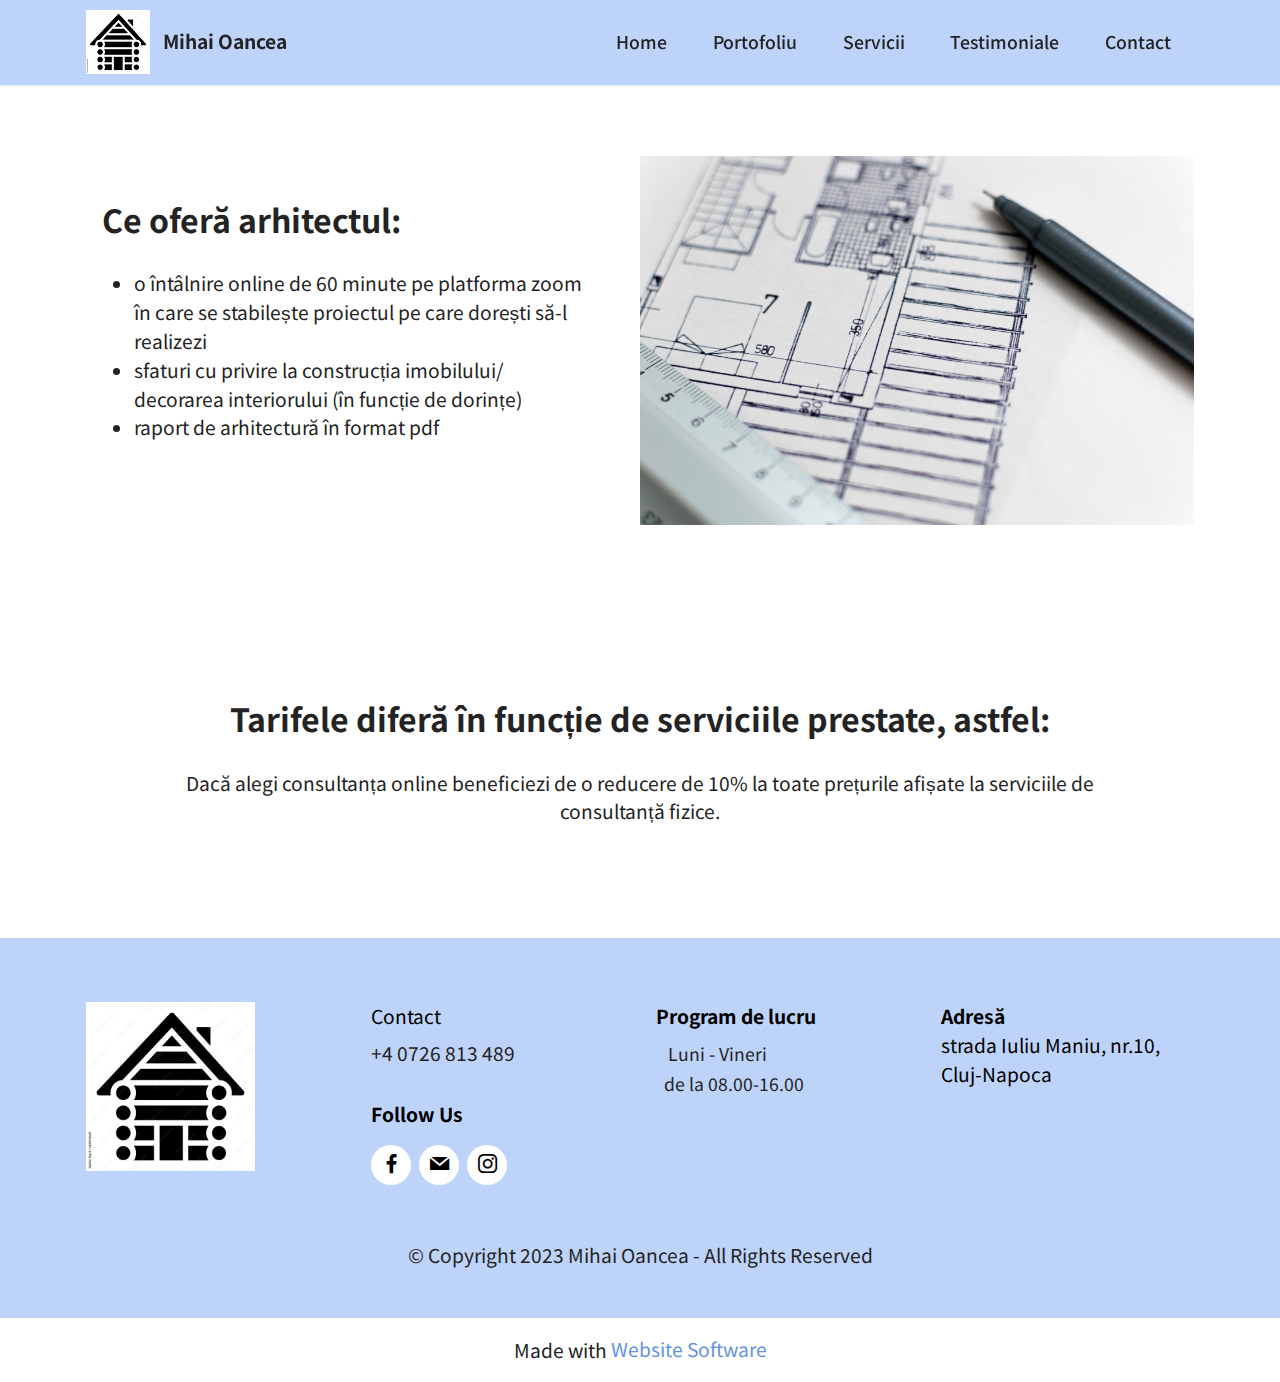
<file: page5.html>
<!DOCTYPE html>
<html  >
<head>
  <!-- Site made with Mobirise Website Builder v5.7.8, https://mobirise.com -->
  <meta charset="UTF-8">
  <meta http-equiv="X-UA-Compatible" content="IE=edge">
  <meta name="generator" content="Mobirise v5.7.8, mobirise.com">
  <meta name="viewport" content="width=device-width, initial-scale=1, minimum-scale=1">
  <link rel="shortcut icon" href="assets/images/logo.jpg" type="image/x-icon">
  <meta name="description" content="">
  
  
  <title>Mihai Oancea/consultanță online</title>
  <link rel="stylesheet" href="assets/web/assets/mobirise-icons2/mobirise2.css">
  <link rel="stylesheet" href="assets/bootstrap/css/bootstrap.min.css">
  <link rel="stylesheet" href="assets/bootstrap/css/bootstrap-grid.min.css">
  <link rel="stylesheet" href="assets/bootstrap/css/bootstrap-reboot.min.css">
  <link rel="stylesheet" href="assets/dropdown/css/style.css">
  <link rel="stylesheet" href="assets/socicon/css/styles.css">
  <link rel="stylesheet" href="assets/theme/css/style.css">
  <link rel="preload" href="https://fonts.googleapis.com/css?family=Noto+Sans+TC:100,300,400,500,700,900&display=swap" as="style" onload="this.onload=null;this.rel='stylesheet'">
  <noscript><link rel="stylesheet" href="https://fonts.googleapis.com/css?family=Noto+Sans+TC:100,300,400,500,700,900&display=swap"></noscript>
  <link rel="preload" as="style" href="assets/mobirise/css/mbr-additional.css"><link rel="stylesheet" href="assets/mobirise/css/mbr-additional.css" type="text/css">

  
  
  
</head>
<body>
  
  <section data-bs-version="5.1" class="menu menu2 cid-tsOObk0Q1S" once="menu" id="menu2-s">
    
    <nav class="navbar navbar-dropdown navbar-fixed-top navbar-expand-lg">
        <div class="container">
            <div class="navbar-brand">
                <span class="navbar-logo">
                    <a href="index.html">
                        <img src="assets/images/logo.jpg" alt="Logo cu o casă din lemn alb negru" style="height: 4rem;">
                    </a>
                </span>
                <span class="navbar-caption-wrap"><a class="navbar-caption text-black text-primary display-7" href="index.html">Mihai Oancea</a></span>
            </div>
            <button class="navbar-toggler" type="button" data-toggle="collapse" data-bs-toggle="collapse" data-target="#navbarSupportedContent" data-bs-target="#navbarSupportedContent" aria-controls="navbarNavAltMarkup" aria-expanded="false" aria-label="Toggle navigation">
                <div class="hamburger">
                    <span></span>
                    <span></span>
                    <span></span>
                    <span></span>
                </div>
            </button>
            <div class="collapse navbar-collapse" id="navbarSupportedContent">
                <ul class="navbar-nav nav-dropdown nav-right" data-app-modern-menu="true"><li class="nav-item"><a class="nav-link link text-black text-primary display-4" href="index.html">Home</a></li><li class="nav-item"><a class="nav-link link text-black text-primary display-4" href="page1.html">Portofoliu</a></li><li class="nav-item"><a class="nav-link link text-black text-primary display-4" href="page2.html">Servicii</a></li>
                    <li class="nav-item"><a class="nav-link link text-black text-primary display-4" href="page3.html">Testimoniale</a></li>
                    <li class="nav-item"><a class="nav-link link text-black text-primary display-4" href="page4.html">Contact</a>
                    </li></ul>
                
                
            </div>
        </div>
    </nav>
</section>

<section data-bs-version="5.1" class="features11 cid-tsQe73kNL4" id="features12-x">

    

    
    
    <div class="container">
        <div class="m-0 row align-items-center">
            <div class="col-12 col-lg">
                <div class="card-wrapper">
                    <div class="card-box">
                        <h4 class="card-title mbr-fonts-style mb-4 display-2"><strong>Ce oferă arhitectul:</strong></h4>
                        
                        <div class="mbr-text mbr-fonts-style counter-container display-7">
                            <ul>
                                <li>o întâlnire online de 60 minute pe platforma zoom în care se stabilește proiectul pe care dorești să-l realizezi</li>
                                <li>sfaturi cu privire la construcția imobilului/ decorarea interiorului (în funcție de dorințe)</li>
                                <li>raport de arhitectură în format pdf</li>
                            </ul>
                        </div>
                        
                    </div>
                </div>
            </div>
            <div class="p-0 col-12 col-lg-6 md-pb">
                <div class="image-wrapper">
                    <img src="assets/images/mbr.jpg" alt="Mobirise Website Builder">
                </div>
            </div>
        </div>
    </div>
</section>

<section data-bs-version="5.1" class="content4 cid-tsQeUP1Vu4" id="content4-10">
    

    
    
    <div class="container">
        <div class="row justify-content-center">
            <div class="title col-md-12 col-lg-10">
                <h3 class="mbr-section-title mbr-fonts-style align-center mb-4 display-2"><strong>Tarifele diferă în funcție de serviciile prestate, astfel:</strong></h3>
                <h4 class="mbr-section-subtitle align-center mbr-fonts-style mb-4 display-7">Dacă alegi consultanța online beneficiezi de o reducere de 10% la toate prețurile afișate la serviciile de consultanță fizice.</h4>
                
            </div>
        </div>
    </div>
</section>

<section data-bs-version="5.1" class="footer4 cid-tsUkWzzBEb" once="footers" id="footer4-1c">

    

    
    
    <div class="container">
        <div class="row mbr-white">
            <div class="col-6 col-lg-3">
                <div class="media-wrap col-md-8 col-12">
                    <a href="https://mobiri.se/">
                        <img src="assets/images/logo.jpg" alt="logo cu o casă alb negru">
                    </a>
                </div>
            </div>
            <div class="col-12 col-md-6 col-lg-3">
                <h5 class="mbr-section-subtitle mbr-fonts-style mb-2 display-7">Contact</h5>
                <p class="mbr-text mbr-fonts-style mb-4 display-7">+4 0726 813 489</p>
                <h5 class="mbr-section-subtitle mbr-fonts-style mb-3 display-7">
                    <strong>Follow Us</strong>
                </h5>
                <div class="social-row display-7">
                    <div class="soc-item">
                        <a href="https://www.facebook.com" target="_blank">
                            <span class="mbr-iconfont socicon-facebook socicon"></span>
                        </a>
                    </div>
                    <div class="soc-item">
                        <a href="https://mail.google.com/mail/u/0/#inbox?compose=VpCqJPsNrdfdqbhSKBlBGtqXPtLLVxHzvVgXmXtxKfjpPvcZfQwjwWHgkNhWPPXPzqjxHNL" target="_blank">
                            <span class="mbr-iconfont socicon-mail socicon"></span>
                        </a>
                    </div>
                    <div class="soc-item">
                        <a href="https://www.instagram.com/" target="_blank">
                            <span class="mbr-iconfont socicon-instagram socicon"></span>
                        </a>
                    </div>
                    
                </div>
            </div>
            <div class="col-12 col-md-6 col-lg-3">
                <h5 class="mbr-section-subtitle mbr-fonts-style mb-2 display-7"><strong>Program de lucru</strong></h5>
                <ul class="list mbr-fonts-style display-4">
                    <li class="mbr-text item-wrap">&nbsp; &nbsp;Luni - Vineri</li><li class="mbr-text item-wrap"> &nbsp; de la 08.00-16.00</li><li class="mbr-text item-wrap"><br></li>
                </ul>
            </div>
            <div class="col-12 col-md-6 col-lg-3">
                <h5 class="mbr-section-subtitle mbr-fonts-style mb-2 display-7"><strong>Adresă</strong><br>strada Iuliu Maniu, nr.10, <br>Cluj-Napoca<br><strong><br></strong><br><strong>&nbsp;</strong></h5>
                <ul class="list mbr-fonts-style display-4">&nbsp;</ul>
            </div>
            <div class="col-12 mt-4">
                <p class="mbr-text mb-0 mbr-fonts-style copyright align-center display-7">
                    © Copyright 2023 Mihai Oancea - All Rights Reserved
                </p>
            </div>
        </div>
    </div>
</section><section class="display-7" style="padding: 0;align-items: center;justify-content: center;flex-wrap: wrap;    align-content: center;display: flex;position: relative;height: 4rem;"><a href="https://mobiri.se/2932592" style="flex: 1 1;height: 4rem;position: absolute;width: 100%;z-index: 1;"><img alt="" style="height: 4rem;" src="[data-uri]"></a><p style="margin: 0;text-align: center;" class="display-7">Made with &#8204;</p><a style="z-index:1" href="https://mobirise.com"> Website Software</a></section><script src="assets/bootstrap/js/bootstrap.bundle.min.js"></script>  <script src="assets/smoothscroll/smooth-scroll.js"></script>  <script src="assets/ytplayer/index.js"></script>  <script src="assets/dropdown/js/navbar-dropdown.js"></script>  <script src="assets/theme/js/script.js"></script>  
  
  
</body>
</html>
</file>
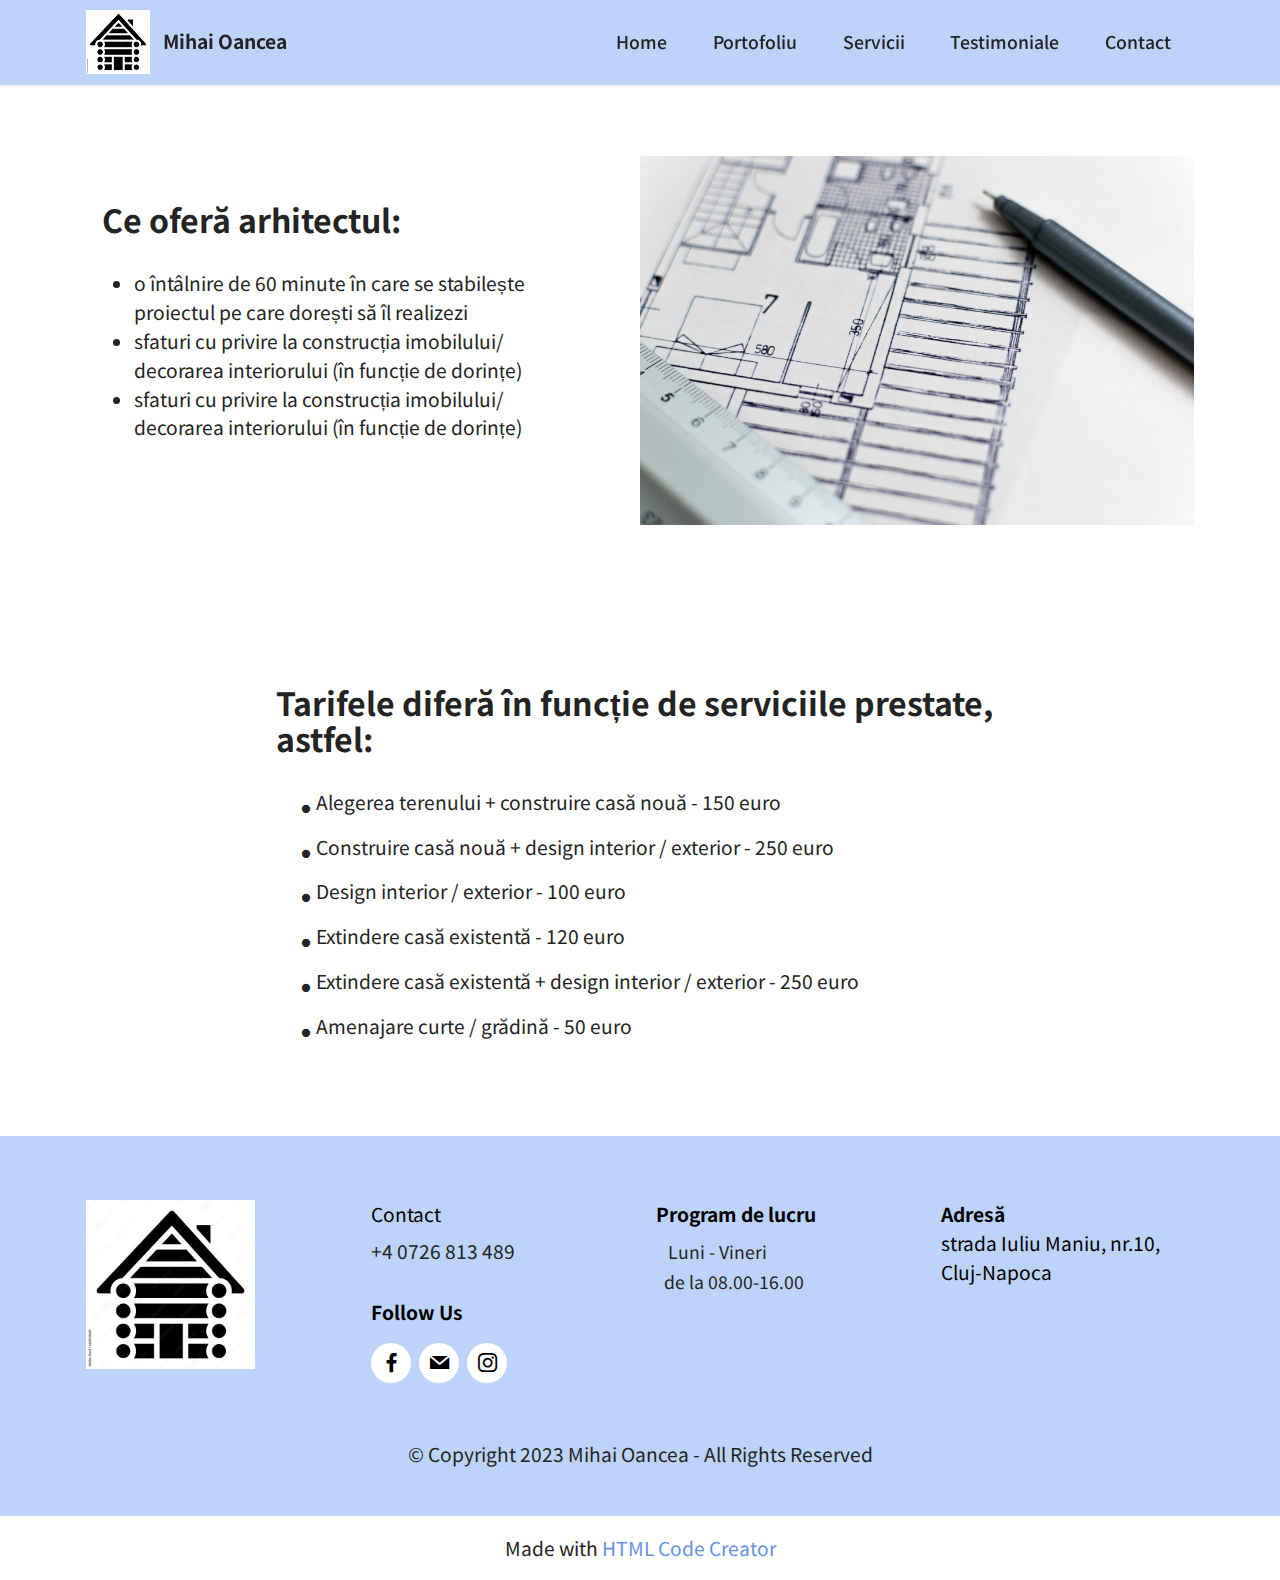
<file: page6.html>
<!DOCTYPE html>
<html  >
<head>
  <!-- Site made with Mobirise Website Builder v5.7.8, https://mobirise.com -->
  <meta charset="UTF-8">
  <meta http-equiv="X-UA-Compatible" content="IE=edge">
  <meta name="generator" content="Mobirise v5.7.8, mobirise.com">
  <meta name="viewport" content="width=device-width, initial-scale=1, minimum-scale=1">
  <link rel="shortcut icon" href="assets/images/logo.jpg" type="image/x-icon">
  <meta name="description" content="">
  
  
  <title>Mihai Oancea/consultanță fizic</title>
  <link rel="stylesheet" href="assets/web/assets/mobirise-icons2/mobirise2.css">
  <link rel="stylesheet" href="assets/bootstrap/css/bootstrap.min.css">
  <link rel="stylesheet" href="assets/bootstrap/css/bootstrap-grid.min.css">
  <link rel="stylesheet" href="assets/bootstrap/css/bootstrap-reboot.min.css">
  <link rel="stylesheet" href="assets/dropdown/css/style.css">
  <link rel="stylesheet" href="assets/socicon/css/styles.css">
  <link rel="stylesheet" href="assets/theme/css/style.css">
  <link rel="preload" href="https://fonts.googleapis.com/css?family=Noto+Sans+TC:100,300,400,500,700,900&display=swap" as="style" onload="this.onload=null;this.rel='stylesheet'">
  <noscript><link rel="stylesheet" href="https://fonts.googleapis.com/css?family=Noto+Sans+TC:100,300,400,500,700,900&display=swap"></noscript>
  <link rel="preload" as="style" href="assets/mobirise/css/mbr-additional.css"><link rel="stylesheet" href="assets/mobirise/css/mbr-additional.css" type="text/css">

  
  
  
</head>
<body>
  
  <section data-bs-version="5.1" class="menu menu2 cid-tsOObk0Q1S" once="menu" id="menu2-t">
    
    <nav class="navbar navbar-dropdown navbar-fixed-top navbar-expand-lg">
        <div class="container">
            <div class="navbar-brand">
                <span class="navbar-logo">
                    <a href="index.html">
                        <img src="assets/images/logo.jpg" alt="Logo cu o casă din lemn alb negru" style="height: 4rem;">
                    </a>
                </span>
                <span class="navbar-caption-wrap"><a class="navbar-caption text-black text-primary display-7" href="index.html">Mihai Oancea</a></span>
            </div>
            <button class="navbar-toggler" type="button" data-toggle="collapse" data-bs-toggle="collapse" data-target="#navbarSupportedContent" data-bs-target="#navbarSupportedContent" aria-controls="navbarNavAltMarkup" aria-expanded="false" aria-label="Toggle navigation">
                <div class="hamburger">
                    <span></span>
                    <span></span>
                    <span></span>
                    <span></span>
                </div>
            </button>
            <div class="collapse navbar-collapse" id="navbarSupportedContent">
                <ul class="navbar-nav nav-dropdown nav-right" data-app-modern-menu="true"><li class="nav-item"><a class="nav-link link text-black text-primary display-4" href="index.html">Home</a></li><li class="nav-item"><a class="nav-link link text-black text-primary display-4" href="page1.html">Portofoliu</a></li><li class="nav-item"><a class="nav-link link text-black text-primary display-4" href="page2.html">Servicii</a></li>
                    <li class="nav-item"><a class="nav-link link text-black text-primary display-4" href="page3.html">Testimoniale</a></li>
                    <li class="nav-item"><a class="nav-link link text-black text-primary display-4" href="page4.html">Contact</a>
                    </li></ul>
                
                
            </div>
        </div>
    </nav>
</section>

<section data-bs-version="5.1" class="features11 cid-tsQarole5w" id="features12-u">

    

    
    
    <div class="container">
        <div class="m-0 row align-items-center">
            <div class="col-12 col-lg">
                <div class="card-wrapper">
                    <div class="card-box">
                        <h4 class="card-title mbr-fonts-style mb-4 display-2"><strong>Ce oferă arhitectul:</strong></h4>
                        
                        <div class="mbr-text mbr-fonts-style counter-container display-7">
                            <ul>
                                <li>o întâlnire de 60 minute în care se stabilește proiectul pe care dorești să îl realizezi</li>
                                <li>sfaturi cu privire la construcția imobilului/ decorarea interiorului (în funcție de dorințe)</li>
                                <li>sfaturi cu privire la construcția imobilului/ decorarea interiorului (în funcție de dorințe)</li>
                            </ul>
                        </div>
                        
                    </div>
                </div>
            </div>
            <div class="p-0 col-12 col-lg-6 md-pb">
                <div class="image-wrapper">
                    <img src="assets/images/mbr.jpg" alt="Mobirise Website Builder">
                </div>
            </div>
        </div>
    </div>
</section>

<section data-bs-version="5.1" class="content8 cid-tsQbzX13ax" id="content8-w">
    
    <div class="container">
        <div class="row justify-content-center">
            <div class="counter-container col-md-12 col-lg-8">
                <h4 class="mbr-section-title mbr-fonts-style mb-4 display-2"><strong>Tarifele diferă în funcție de serviciile prestate, astfel:</strong></h4>
                <div class="mbr-text mbr-fonts-style display-7">
                    <ul>
                        <li>Alegerea terenului + construire casă nouă - 150 euro</li>
                        <li>Construire casă nouă + design interior / exterior - 250 euro</li>
                        <li>Design interior / exterior - 100 euro</li><li>Extindere casă existentă - 120 euro</li><li>Extindere casă existentă + design interior / exterior - 250 euro</li><li>Amenajare curte / grădină - 50 euro</li>
                    </ul>
                </div>
            </div>
        </div>
    </div>
</section>

<section data-bs-version="5.1" class="footer4 cid-tsUkWzzBEb" once="footers" id="footer4-1c">

    

    
    
    <div class="container">
        <div class="row mbr-white">
            <div class="col-6 col-lg-3">
                <div class="media-wrap col-md-8 col-12">
                    <a href="https://mobiri.se/">
                        <img src="assets/images/logo.jpg" alt="logo cu o casă alb negru">
                    </a>
                </div>
            </div>
            <div class="col-12 col-md-6 col-lg-3">
                <h5 class="mbr-section-subtitle mbr-fonts-style mb-2 display-7">Contact</h5>
                <p class="mbr-text mbr-fonts-style mb-4 display-7">+4 0726 813 489</p>
                <h5 class="mbr-section-subtitle mbr-fonts-style mb-3 display-7">
                    <strong>Follow Us</strong>
                </h5>
                <div class="social-row display-7">
                    <div class="soc-item">
                        <a href="https://www.facebook.com" target="_blank">
                            <span class="mbr-iconfont socicon-facebook socicon"></span>
                        </a>
                    </div>
                    <div class="soc-item">
                        <a href="https://mail.google.com/mail/u/0/#inbox?compose=VpCqJPsNrdfdqbhSKBlBGtqXPtLLVxHzvVgXmXtxKfjpPvcZfQwjwWHgkNhWPPXPzqjxHNL" target="_blank">
                            <span class="mbr-iconfont socicon-mail socicon"></span>
                        </a>
                    </div>
                    <div class="soc-item">
                        <a href="https://www.instagram.com/" target="_blank">
                            <span class="mbr-iconfont socicon-instagram socicon"></span>
                        </a>
                    </div>
                    
                </div>
            </div>
            <div class="col-12 col-md-6 col-lg-3">
                <h5 class="mbr-section-subtitle mbr-fonts-style mb-2 display-7"><strong>Program de lucru</strong></h5>
                <ul class="list mbr-fonts-style display-4">
                    <li class="mbr-text item-wrap">&nbsp; &nbsp;Luni - Vineri</li><li class="mbr-text item-wrap"> &nbsp; de la 08.00-16.00</li><li class="mbr-text item-wrap"><br></li>
                </ul>
            </div>
            <div class="col-12 col-md-6 col-lg-3">
                <h5 class="mbr-section-subtitle mbr-fonts-style mb-2 display-7"><strong>Adresă</strong><br>strada Iuliu Maniu, nr.10, <br>Cluj-Napoca<br><strong><br></strong><br><strong>&nbsp;</strong></h5>
                <ul class="list mbr-fonts-style display-4">&nbsp;</ul>
            </div>
            <div class="col-12 mt-4">
                <p class="mbr-text mb-0 mbr-fonts-style copyright align-center display-7">
                    © Copyright 2023 Mihai Oancea - All Rights Reserved
                </p>
            </div>
        </div>
    </div>
</section><section class="display-7" style="padding: 0;align-items: center;justify-content: center;flex-wrap: wrap;    align-content: center;display: flex;position: relative;height: 4rem;"><a href="https://mobiri.se/2932592" style="flex: 1 1;height: 4rem;position: absolute;width: 100%;z-index: 1;"><img alt="" style="height: 4rem;" src="[data-uri]"></a><p style="margin: 0;text-align: center;" class="display-7">Made with  &#8204;</p><a style="z-index:1" href="https://mobirise.com/builder/html-code-generator.html">HTML Code Creator</a></section><script src="assets/bootstrap/js/bootstrap.bundle.min.js"></script>  <script src="assets/smoothscroll/smooth-scroll.js"></script>  <script src="assets/ytplayer/index.js"></script>  <script src="assets/dropdown/js/navbar-dropdown.js"></script>  <script src="assets/theme/js/script.js"></script>  
  
  
</body>
</html>
</file>
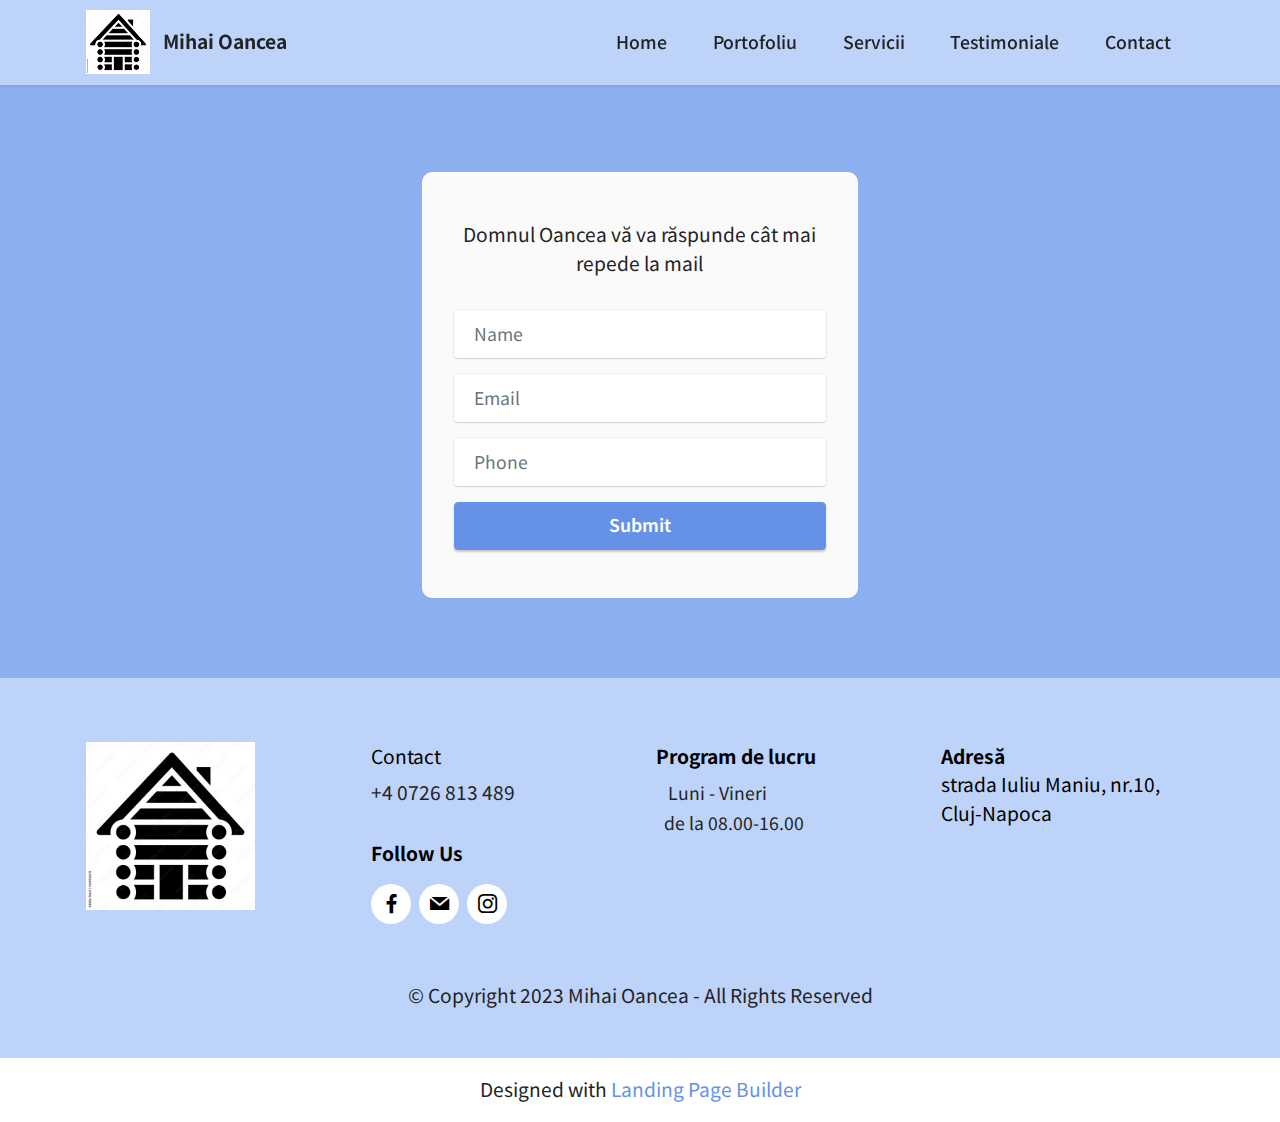
<file: page7.html>
<!DOCTYPE html>
<html  >
<head>
  <!-- Site made with Mobirise Website Builder v5.7.8, https://mobirise.com -->
  <meta charset="UTF-8">
  <meta http-equiv="X-UA-Compatible" content="IE=edge">
  <meta name="generator" content="Mobirise v5.7.8, mobirise.com">
  <meta name="viewport" content="width=device-width, initial-scale=1, minimum-scale=1">
  <link rel="shortcut icon" href="assets/images/logo.jpg" type="image/x-icon">
  <meta name="description" content="">
  
  
  <title>Ședință</title>
  <link rel="stylesheet" href="assets/bootstrap/css/bootstrap.min.css">
  <link rel="stylesheet" href="assets/bootstrap/css/bootstrap-grid.min.css">
  <link rel="stylesheet" href="assets/bootstrap/css/bootstrap-reboot.min.css">
  <link rel="stylesheet" href="assets/dropdown/css/style.css">
  <link rel="stylesheet" href="assets/socicon/css/styles.css">
  <link rel="stylesheet" href="assets/theme/css/style.css">
  <link rel="preload" href="https://fonts.googleapis.com/css?family=Noto+Sans+TC:100,300,400,500,700,900&display=swap" as="style" onload="this.onload=null;this.rel='stylesheet'">
  <noscript><link rel="stylesheet" href="https://fonts.googleapis.com/css?family=Noto+Sans+TC:100,300,400,500,700,900&display=swap"></noscript>
  <link rel="preload" as="style" href="assets/mobirise/css/mbr-additional.css"><link rel="stylesheet" href="assets/mobirise/css/mbr-additional.css" type="text/css">

  
  
  
</head>
<body>
  
  <section data-bs-version="5.1" class="menu menu2 cid-tsOObk0Q1S" once="menu" id="menu2-1a">
    
    <nav class="navbar navbar-dropdown navbar-fixed-top navbar-expand-lg">
        <div class="container">
            <div class="navbar-brand">
                <span class="navbar-logo">
                    <a href="index.html">
                        <img src="assets/images/logo.jpg" alt="Logo cu o casă din lemn alb negru" style="height: 4rem;">
                    </a>
                </span>
                <span class="navbar-caption-wrap"><a class="navbar-caption text-black text-primary display-7" href="index.html">Mihai Oancea</a></span>
            </div>
            <button class="navbar-toggler" type="button" data-toggle="collapse" data-bs-toggle="collapse" data-target="#navbarSupportedContent" data-bs-target="#navbarSupportedContent" aria-controls="navbarNavAltMarkup" aria-expanded="false" aria-label="Toggle navigation">
                <div class="hamburger">
                    <span></span>
                    <span></span>
                    <span></span>
                    <span></span>
                </div>
            </button>
            <div class="collapse navbar-collapse" id="navbarSupportedContent">
                <ul class="navbar-nav nav-dropdown nav-right" data-app-modern-menu="true"><li class="nav-item"><a class="nav-link link text-black text-primary display-4" href="index.html">Home</a></li><li class="nav-item"><a class="nav-link link text-black text-primary display-4" href="page1.html">Portofoliu</a></li><li class="nav-item"><a class="nav-link link text-black text-primary display-4" href="page2.html">Servicii</a></li>
                    <li class="nav-item"><a class="nav-link link text-black text-primary display-4" href="page3.html">Testimoniale</a></li>
                    <li class="nav-item"><a class="nav-link link text-black text-primary display-4" href="page4.html">Contact</a>
                    </li></ul>
                
                
            </div>
        </div>
    </nav>
</section>

<section data-bs-version="5.1" class="form7 cid-tsUjDe8mzj" id="form7-1b">
    
    
    <div class="container">
        
        <div class="row justify-content-center mt-4">
            <div class="col-lg-8 mx-auto mbr-form" data-form-type="formoid">
                <form action="https://mobirise.eu/" method="POST" class="mbr-form form-with-styler mx-auto" data-form-title="Form Name"><input type="hidden" name="email" data-form-email="true" value="Rcqy2/qYrnC2CwdJvxjVOJmx6ti1ftHokcwRMW66pHgqwTlLe0RAnbfPI2PYbpjY4NpS8gr9JDaCaaN8JSFHARrcgAffxr/S/uPoDQdLyEkPgTRaXT5XwvsdT2BfxTBS">
                    <p class="mbr-text mbr-fonts-style align-center mb-4 display-7">Domnul Oancea vă va răspunde cât mai repede la mail</p>
                    <div class="row">
                        <div hidden="hidden" data-form-alert="" class="alert alert-success col-12">Thanks for filling out the form!</div>
                        <div hidden="hidden" data-form-alert-danger="" class="alert alert-danger col-12">
                            Oops...! some problem!
                        </div>
                    </div>
                    <div class="dragArea row">
                        <div class="col-lg-12 col-md-12 col-sm-12 form-group mb-3" data-for="name">
                            <input type="text" name="name" placeholder="Name" data-form-field="name" class="form-control" value="" id="name-form7-1b">
                        </div>
                        <div class="col-lg-12 col-md-12 col-sm-12 form-group mb-3" data-for="email">
                            <input type="email" name="email" placeholder="Email" data-form-field="email" class="form-control" value="" id="email-form7-1b">
                        </div>
                        <div data-for="phone" class="col-lg-12 col-md-12 col-sm-12 form-group mb-3">
                            <input type="tel" name="phone" placeholder="Phone" data-form-field="phone" class="form-control" value="" id="phone-form7-1b">
                        </div>
                        <div class="col-auto mbr-section-btn align-center">
                            <button type="submit" class="btn btn-primary display-4">Submit</button>
                        </div>
                    </div>
                </form>
            </div>
        </div>
    </div>
</section>

<section data-bs-version="5.1" class="footer4 cid-tsUkWzzBEb" once="footers" id="footer4-1c">

    

    
    
    <div class="container">
        <div class="row mbr-white">
            <div class="col-6 col-lg-3">
                <div class="media-wrap col-md-8 col-12">
                    <a href="https://mobiri.se/">
                        <img src="assets/images/logo.jpg" alt="logo cu o casă alb negru">
                    </a>
                </div>
            </div>
            <div class="col-12 col-md-6 col-lg-3">
                <h5 class="mbr-section-subtitle mbr-fonts-style mb-2 display-7">Contact</h5>
                <p class="mbr-text mbr-fonts-style mb-4 display-7">+4 0726 813 489</p>
                <h5 class="mbr-section-subtitle mbr-fonts-style mb-3 display-7">
                    <strong>Follow Us</strong>
                </h5>
                <div class="social-row display-7">
                    <div class="soc-item">
                        <a href="https://www.facebook.com" target="_blank">
                            <span class="mbr-iconfont socicon-facebook socicon"></span>
                        </a>
                    </div>
                    <div class="soc-item">
                        <a href="https://mail.google.com/mail/u/0/#inbox?compose=VpCqJPsNrdfdqbhSKBlBGtqXPtLLVxHzvVgXmXtxKfjpPvcZfQwjwWHgkNhWPPXPzqjxHNL" target="_blank">
                            <span class="mbr-iconfont socicon-mail socicon"></span>
                        </a>
                    </div>
                    <div class="soc-item">
                        <a href="https://www.instagram.com/" target="_blank">
                            <span class="mbr-iconfont socicon-instagram socicon"></span>
                        </a>
                    </div>
                    
                </div>
            </div>
            <div class="col-12 col-md-6 col-lg-3">
                <h5 class="mbr-section-subtitle mbr-fonts-style mb-2 display-7"><strong>Program de lucru</strong></h5>
                <ul class="list mbr-fonts-style display-4">
                    <li class="mbr-text item-wrap">&nbsp; &nbsp;Luni - Vineri</li><li class="mbr-text item-wrap"> &nbsp; de la 08.00-16.00</li><li class="mbr-text item-wrap"><br></li>
                </ul>
            </div>
            <div class="col-12 col-md-6 col-lg-3">
                <h5 class="mbr-section-subtitle mbr-fonts-style mb-2 display-7"><strong>Adresă</strong><br>strada Iuliu Maniu, nr.10, <br>Cluj-Napoca<br><strong><br></strong><br><strong>&nbsp;</strong></h5>
                <ul class="list mbr-fonts-style display-4">&nbsp;</ul>
            </div>
            <div class="col-12 mt-4">
                <p class="mbr-text mb-0 mbr-fonts-style copyright align-center display-7">
                    © Copyright 2023 Mihai Oancea - All Rights Reserved
                </p>
            </div>
        </div>
    </div>
</section><section class="display-7" style="padding: 0;align-items: center;justify-content: center;flex-wrap: wrap;    align-content: center;display: flex;position: relative;height: 4rem;"><a href="https://mobiri.se/2932592" style="flex: 1 1;height: 4rem;position: absolute;width: 100%;z-index: 1;"><img alt="" style="height: 4rem;" src="[data-uri]"></a><p style="margin: 0;text-align: center;" class="display-7">Designed with &#8204;</p><a style="z-index:1" href="https://mobirise.com/builder/landing-page-builder.html">Landing Page Builder</a></section><script src="assets/bootstrap/js/bootstrap.bundle.min.js"></script>  <script src="assets/smoothscroll/smooth-scroll.js"></script>  <script src="assets/ytplayer/index.js"></script>  <script src="assets/dropdown/js/navbar-dropdown.js"></script>  <script src="assets/theme/js/script.js"></script>  <script src="assets/formoid/formoid.min.js"></script>  
  
  
</body>
</html>
</file>
<file: assets/dropdown/css/style.css>
.navbar-dropdown {
  left: 0;
  padding: 0;
  position: absolute;
  right: 0;
  top: 0;
  transition: all 0.45s ease;
  z-index: 1030;
  background: #282828; }
  .navbar-dropdown .navbar-logo {
    margin-right: 0.8rem;
    transition: margin 0.3s ease-in-out;
    vertical-align: middle; }
    .navbar-dropdown .navbar-logo img {
      height: 3.125rem;
      transition: all 0.3s ease-in-out; }
    .navbar-dropdown .navbar-logo.mbr-iconfont {
      font-size: 3.125rem;
      line-height: 3.125rem; }
  .navbar-dropdown .navbar-caption {
    font-weight: 700;
    white-space: normal;
    vertical-align: -4px;
    line-height: 3.125rem !important; }
    .navbar-dropdown .navbar-caption, .navbar-dropdown .navbar-caption:hover {
      color: inherit;
      text-decoration: none; }
  .navbar-dropdown .mbr-iconfont + .navbar-caption {
    vertical-align: -1px; }
  .navbar-dropdown.navbar-fixed-top {
    position: fixed; }
  .navbar-dropdown .navbar-brand span {
    vertical-align: -4px; }
  .navbar-dropdown.bg-color.transparent {
    background: none; }
  .navbar-dropdown.navbar-short .navbar-brand {
    padding: 0.625rem 0; }
    .navbar-dropdown.navbar-short .navbar-brand span {
      vertical-align: -1px; }
  .navbar-dropdown.navbar-short .navbar-caption {
    line-height: 2.375rem !important;
    vertical-align: -2px; }
  .navbar-dropdown.navbar-short .navbar-logo {
    margin-right: 0.5rem; }
    .navbar-dropdown.navbar-short .navbar-logo img {
      height: 2.375rem; }
    .navbar-dropdown.navbar-short .navbar-logo.mbr-iconfont {
      font-size: 2.375rem;
      line-height: 2.375rem; }
  .navbar-dropdown.navbar-short .mbr-table-cell {
    height: 3.625rem; }
  .navbar-dropdown .navbar-close {
    left: 0.6875rem;
    position: fixed;
    top: 0.75rem;
    z-index: 1000; }
  .navbar-dropdown .hamburger-icon {
    content: "";
    display: inline-block;
    vertical-align: middle;
    width: 16px;
    -webkit-box-shadow: 0 -6px 0 1px #282828,0 0 0 1px #282828,0 6px 0 1px #282828;
    -moz-box-shadow: 0 -6px 0 1px #282828,0 0 0 1px #282828,0 6px 0 1px #282828;
    box-shadow: 0 -6px 0 1px #282828,0 0 0 1px #282828,0 6px 0 1px #282828; }

.dropdown-menu .dropdown-toggle[data-toggle="dropdown-submenu"]::after {
  border-bottom: 0.35em solid transparent;
  border-left: 0.35em solid;
  border-right: 0;
  border-top: 0.35em solid transparent;
  margin-left: 0.3rem; }

.dropdown-menu .dropdown-item:focus {
  outline: 0; }

.nav-dropdown {
  font-size: 0.75rem;
  font-weight: 500;
  height: auto !important; }
  .nav-dropdown .nav-btn {
    padding-left: 1rem; }
  .nav-dropdown .link {
    margin: .667em 1.667em;
    font-weight: 500;
    padding: 0;
    transition: color .2s ease-in-out; }
    .nav-dropdown .link.dropdown-toggle {
      margin-right: 2.583em; }
      .nav-dropdown .link.dropdown-toggle::after {
        margin-left: .25rem;
        border-top: 0.35em solid;
        border-right: 0.35em solid transparent;
        border-left: 0.35em solid transparent;
        border-bottom: 0; }
      .nav-dropdown .link.dropdown-toggle[aria-expanded="true"] {
        margin: 0;
        padding: 0.667em 3.263em  0.667em 1.667em; }
  .nav-dropdown .link::after,
  .nav-dropdown .dropdown-item::after {
    color: inherit; }
  .nav-dropdown .btn {
    font-size: 0.75rem;
    font-weight: 700;
    letter-spacing: 0;
    margin-bottom: 0;
    padding-left: 1.25rem;
    padding-right: 1.25rem; }
  .nav-dropdown .dropdown-menu {
    border-radius: 0;
    border: 0;
    left: 0;
    margin: 0;
    padding-bottom: 1.25rem;
    padding-top: 1.25rem;
    position: relative; }
  .nav-dropdown .dropdown-submenu {
    margin-left: 0.125rem;
    top: 0; }
  .nav-dropdown .dropdown-item {
    font-weight: 500;
    line-height: 2;
    padding: 0.3846em 4.615em 0.3846em 1.5385em;
    position: relative;
    transition: color .2s ease-in-out, background-color .2s ease-in-out; }
    .nav-dropdown .dropdown-item::after {
      margin-top: -0.3077em;
      position: absolute;
      right: 1.1538em;
      top: 50%; }
    .nav-dropdown .dropdown-item:focus, .nav-dropdown .dropdown-item:hover {
      background: none; }

@media (max-width: 767px) {
  .nav-dropdown.navbar-toggleable-sm {
    bottom: 0;
    display: none;
    left: 0;
    overflow-x: hidden;
    position: fixed;
    top: 0;
    transform: translateX(-100%);
    -ms-transform: translateX(-100%);
    -webkit-transform: translateX(-100%);
    width: 18.75rem;
    z-index: 999; } }
.nav-dropdown.navbar-toggleable-xl {
  bottom: 0;
  display: none;
  left: 0;
  overflow-x: hidden;
  position: fixed;
  top: 0;
  transform: translateX(-100%);
  -ms-transform: translateX(-100%);
  -webkit-transform: translateX(-100%);
  width: 18.75rem;
  z-index: 999; }

.nav-dropdown-sm {
  display: block !important;
  overflow-x: hidden;
  overflow: auto;
  padding-top: 3.875rem; }
  .nav-dropdown-sm::after {
    content: "";
    display: block;
    height: 3rem;
    width: 100%; }
  .nav-dropdown-sm.collapse.in ~ .navbar-close {
    display: block !important; }
  .nav-dropdown-sm.collapsing, .nav-dropdown-sm.collapse.in {
    transform: translateX(0);
    -ms-transform: translateX(0);
    -webkit-transform: translateX(0);
    transition: all 0.25s ease-out;
    -webkit-transition: all 0.25s ease-out;
    background: #282828; }
  .nav-dropdown-sm.collapsing[aria-expanded="false"] {
    transform: translateX(-100%);
    -ms-transform: translateX(-100%);
    -webkit-transform: translateX(-100%); }
  .nav-dropdown-sm .nav-item {
    display: block;
    margin-left: 0 !important;
    padding-left: 0; }
  .nav-dropdown-sm .link,
  .nav-dropdown-sm .dropdown-item {
    border-top: 1px dotted rgba(255, 255, 255, 0.1);
    font-size: 0.8125rem;
    line-height: 1.6;
    margin: 0 !important;
    padding: 0.875rem 2.4rem 0.875rem 1.5625rem !important;
    position: relative;
    white-space: normal; }
    .nav-dropdown-sm .link:focus, .nav-dropdown-sm .link:hover,
    .nav-dropdown-sm .dropdown-item:focus,
    .nav-dropdown-sm .dropdown-item:hover {
      background: rgba(0, 0, 0, 0.2) !important;
      color: #c0a375; }
  .nav-dropdown-sm .nav-btn {
    position: relative;
    padding: 1.5625rem 1.5625rem 0 1.5625rem; }
    .nav-dropdown-sm .nav-btn::before {
      border-top: 1px dotted rgba(255, 255, 255, 0.1);
      content: "";
      left: 0;
      position: absolute;
      top: 0;
      width: 100%; }
    .nav-dropdown-sm .nav-btn + .nav-btn {
      padding-top: 0.625rem; }
      .nav-dropdown-sm .nav-btn + .nav-btn::before {
        display: none; }
  .nav-dropdown-sm .btn {
    padding: 0.625rem 0; }
  .nav-dropdown-sm .dropdown-toggle[data-toggle="dropdown-submenu"]::after {
    margin-left: .25rem;
    border-top: 0.35em solid;
    border-right: 0.35em solid transparent;
    border-left: 0.35em solid transparent;
    border-bottom: 0; }
  .nav-dropdown-sm .dropdown-toggle[data-toggle="dropdown-submenu"][aria-expanded="true"]::after {
    border-top: 0;
    border-right: 0.35em solid transparent;
    border-left: 0.35em solid transparent;
    border-bottom: 0.35em solid; }
  .nav-dropdown-sm .dropdown-menu {
    margin: 0;
    padding: 0;
    position: relative;
    top: 0;
    left: 0;
    width: 100%;
    border: 0;
    float: none;
    border-radius: 0;
    background: none; }
  .nav-dropdown-sm .dropdown-submenu {
    left: 100%;
    margin-left: 0.125rem;
    margin-top: -1.25rem;
    top: 0; }

.navbar-toggleable-sm .nav-dropdown .dropdown-menu {
  position: absolute; }

.navbar-toggleable-sm .nav-dropdown .dropdown-submenu {
  left: 100%;
  margin-left: 0.125rem;
  margin-top: -1.25rem;
  top: 0; }

.navbar-toggleable-sm.opened .nav-dropdown .dropdown-menu {
  position: relative; }

.navbar-toggleable-sm.opened .nav-dropdown .dropdown-submenu {
  left: 0;
  margin-left: 00rem;
  margin-top: 0rem;
  top: 0; }

.is-builder .nav-dropdown.collapsing {
  transition: none !important; }
</file>
<file: assets/socicon/css/styles.css>
@charset "UTF-8";

@font-face {
  font-family: 'Socicon';
  src:  url('../fonts/socicon.eot');
  src:  url('../fonts/socicon.eot?#iefix') format('embedded-opentype'),
    url('../fonts/socicon.woff2') format('woff2'),
    url('../fonts/socicon.ttf') format('truetype'),
    url('../fonts/socicon.woff') format('woff'),
    url('../fonts/socicon.svg#socicon') format('svg');
  font-weight: normal;
  font-style: normal;
  font-display: swap;
}

[data-icon]:before {
  font-family: "socicon" !important;
  content: attr(data-icon);
  font-style: normal !important;
  font-weight: normal !important;
  font-variant: normal !important;
  text-transform: none !important;
  speak: none;
  line-height: 1;
  -webkit-font-smoothing: antialiased;
  -moz-osx-font-smoothing: grayscale;
}

[class^="socicon-"], [class*=" socicon-"] {
  /* use !important to prevent issues with browser extensions that change fonts */
  font-family: 'Socicon' !important;
  speak: none;
  font-style: normal;
  font-weight: normal;
  font-variant: normal;
  text-transform: none;
  line-height: 1;

  /* Better Font Rendering =========== */
  -webkit-font-smoothing: antialiased;
  -moz-osx-font-smoothing: grayscale;
}

.socicon-eitaa:before {
  content: "\e97c";
}
.socicon-soroush:before {
  content: "\e97d";
}
.socicon-bale:before {
  content: "\e97e";
}
.socicon-zazzle:before {
  content: "\e97b";
}
.socicon-society6:before {
  content: "\e97a";
}
.socicon-redbubble:before {
  content: "\e979";
}
.socicon-avvo:before {
  content: "\e978";
}
.socicon-stitcher:before {
  content: "\e977";
}
.socicon-googlehangouts:before {
  content: "\e974";
}
.socicon-dlive:before {
  content: "\e975";
}
.socicon-vsco:before {
  content: "\e976";
}
.socicon-flipboard:before {
  content: "\e973";
}
.socicon-ubuntu:before {
  content: "\e958";
}
.socicon-artstation:before {
  content: "\e959";
}
.socicon-invision:before {
  content: "\e95a";
}
.socicon-torial:before {
  content: "\e95b";
}
.socicon-collectorz:before {
  content: "\e95c";
}
.socicon-seenthis:before {
  content: "\e95d";
}
.socicon-googleplaymusic:before {
  content: "\e95e";
}
.socicon-debian:before {
  content: "\e95f";
}
.socicon-filmfreeway:before {
  content: "\e960";
}
.socicon-gnome:before {
  content: "\e961";
}
.socicon-itchio:before {
  content: "\e962";
}
.socicon-jamendo:before {
  content: "\e963";
}
.socicon-mix:before {
  content: "\e964";
}
.socicon-sharepoint:before {
  content: "\e965";
}
.socicon-tinder:before {
  content: "\e966";
}
.socicon-windguru:before {
  content: "\e967";
}
.socicon-cdbaby:before {
  content: "\e968";
}
.socicon-elementaryos:before {
  content: "\e969";
}
.socicon-stage32:before {
  content: "\e96a";
}
.socicon-tiktok:before {
  content: "\e96b";
}
.socicon-gitter:before {
  content: "\e96c";
}
.socicon-letterboxd:before {
  content: "\e96d";
}
.socicon-threema:before {
  content: "\e96e";
}
.socicon-splice:before {
  content: "\e96f";
}
.socicon-metapop:before {
  content: "\e970";
}
.socicon-naver:before {
  content: "\e971";
}
.socicon-remote:before {
  content: "\e972";
}
.socicon-internet:before {
  content: "\e957";
}
.socicon-moddb:before {
  content: "\e94b";
}
.socicon-indiedb:before {
  content: "\e94c";
}
.socicon-traxsource:before {
  content: "\e94d";
}
.socicon-gamefor:before {
  content: "\e94e";
}
.socicon-pixiv:before {
  content: "\e94f";
}
.socicon-myanimelist:before {
  content: "\e950";
}
.socicon-blackberry:before {
  content: "\e951";
}
.socicon-wickr:before {
  content: "\e952";
}
.socicon-spip:before {
  content: "\e953";
}
.socicon-napster:before {
  content: "\e954";
}
.socicon-beatport:before {
  content: "\e955";
}
.socicon-hackerone:before {
  content: "\e956";
}
.socicon-hackernews:before {
  content: "\e946";
}
.socicon-smashwords:before {
  content: "\e947";
}
.socicon-kobo:before {
  content: "\e948";
}
.socicon-bookbub:before {
  content: "\e949";
}
.socicon-mailru:before {
  content: "\e94a";
}
.socicon-gitlab:before {
  content: "\e945";
}
.socicon-instructables:before {
  content: "\e944";
}
.socicon-portfolio:before {
  content: "\e943";
}
.socicon-codered:before {
  content: "\e940";
}
.socicon-origin:before {
  content: "\e941";
}
.socicon-nextdoor:before {
  content: "\e942";
}
.socicon-udemy:before {
  content: "\e93f";
}
.socicon-livemaster:before {
  content: "\e93e";
}
.socicon-crunchbase:before {
  content: "\e93b";
}
.socicon-homefy:before {
  content: "\e93c";
}
.socicon-calendly:before {
  content: "\e93d";
}
.socicon-realtor:before {
  content: "\e90f";
}
.socicon-tidal:before {
  content: "\e910";
}
.socicon-qobuz:before {
  content: "\e911";
}
.socicon-natgeo:before {
  content: "\e912";
}
.socicon-mastodon:before {
  content: "\e913";
}
.socicon-unsplash:before {
  content: "\e914";
}
.socicon-homeadvisor:before {
  content: "\e915";
}
.socicon-angieslist:before {
  content: "\e916";
}
.socicon-codepen:before {
  content: "\e917";
}
.socicon-slack:before {
  content: "\e918";
}
.socicon-openaigym:before {
  content: "\e919";
}
.socicon-logmein:before {
  content: "\e91a";
}
.socicon-fiverr:before {
  content: "\e91b";
}
.socicon-gotomeeting:before {
  content: "\e91c";
}
.socicon-aliexpress:before {
  content: "\e91d";
}
.socicon-guru:before {
  content: "\e91e";
}
.socicon-appstore:before {
  content: "\e91f";
}
.socicon-homes:before {
  content: "\e920";
}
.socicon-zoom:before {
  content: "\e921";
}
.socicon-alibaba:before {
  content: "\e922";
}
.socicon-craigslist:before {
  content: "\e923";
}
.socicon-wix:before {
  content: "\e924";
}
.socicon-redfin:before {
  content: "\e925";
}
.socicon-googlecalendar:before {
  content: "\e926";
}
.socicon-shopify:before {
  content: "\e927";
}
.socicon-freelancer:before {
  content: "\e928";
}
.socicon-seedrs:before {
  content: "\e929";
}
.socicon-bing:before {
  content: "\e92a";
}
.socicon-doodle:before {
  content: "\e92b";
}
.socicon-bonanza:before {
  content: "\e92c";
}
.socicon-squarespace:before {
  content: "\e92d";
}
.socicon-toptal:before {
  content: "\e92e";
}
.socicon-gust:before {
  content: "\e92f";
}
.socicon-ask:before {
  content: "\e930";
}
.socicon-trulia:before {
  content: "\e931";
}
.socicon-loomly:before {
  content: "\e932";
}
.socicon-ghost:before {
  content: "\e933";
}
.socicon-upwork:before {
  content: "\e934";
}
.socicon-fundable:before {
  content: "\e935";
}
.socicon-booking:before {
  content: "\e936";
}
.socicon-googlemaps:before {
  content: "\e937";
}
.socicon-zillow:before {
  content: "\e938";
}
.socicon-niconico:before {
  content: "\e939";
}
.socicon-toneden:before {
  content: "\e93a";
}
.socicon-augment:before {
  content: "\e908";
}
.socicon-bitbucket:before {
  content: "\e909";
}
.socicon-fyuse:before {
  content: "\e90a";
}
.socicon-yt-gaming:before {
  content: "\e90b";
}
.socicon-sketchfab:before {
  content: "\e90c";
}
.socicon-mobcrush:before {
  content: "\e90d";
}
.socicon-microsoft:before {
  content: "\e90e";
}
.socicon-pandora:before {
  content: "\e907";
}
.socicon-messenger:before {
  content: "\e906";
}
.socicon-gamewisp:before {
  content: "\e905";
}
.socicon-bloglovin:before {
  content: "\e904";
}
.socicon-tunein:before {
  content: "\e903";
}
.socicon-gamejolt:before {
  content: "\e901";
}
.socicon-trello:before {
  content: "\e902";
}
.socicon-spreadshirt:before {
  content: "\e900";
}
.socicon-500px:before {
  content: "\e000";
}
.socicon-8tracks:before {
  content: "\e001";
}
.socicon-airbnb:before {
  content: "\e002";
}
.socicon-alliance:before {
  content: "\e003";
}
.socicon-amazon:before {
  content: "\e004";
}
.socicon-amplement:before {
  content: "\e005";
}
.socicon-android:before {
  content: "\e006";
}
.socicon-angellist:before {
  content: "\e007";
}
.socicon-apple:before {
  content: "\e008";
}
.socicon-appnet:before {
  content: "\e009";
}
.socicon-baidu:before {
  content: "\e00a";
}
.socicon-bandcamp:before {
  content: "\e00b";
}
.socicon-battlenet:before {
  content: "\e00c";
}
.socicon-mixer:before {
  content: "\e00d";
}
.socicon-bebee:before {
  content: "\e00e";
}
.socicon-bebo:before {
  content: "\e00f";
}
.socicon-behance:before {
  content: "\e010";
}
.socicon-blizzard:before {
  content: "\e011";
}
.socicon-blogger:before {
  content: "\e012";
}
.socicon-buffer:before {
  content: "\e013";
}
.socicon-chrome:before {
  content: "\e014";
}
.socicon-coderwall:before {
  content: "\e015";
}
.socicon-curse:before {
  content: "\e016";
}
.socicon-dailymotion:before {
  content: "\e017";
}
.socicon-deezer:before {
  content: "\e018";
}
.socicon-delicious:before {
  content: "\e019";
}
.socicon-deviantart:before {
  content: "\e01a";
}
.socicon-diablo:before {
  content: "\e01b";
}
.socicon-digg:before {
  content: "\e01c";
}
.socicon-discord:before {
  content: "\e01d";
}
.socicon-disqus:before {
  content: "\e01e";
}
.socicon-douban:before {
  content: "\e01f";
}
.socicon-draugiem:before {
  content: "\e020";
}
.socicon-dribbble:before {
  content: "\e021";
}
.socicon-drupal:before {
  content: "\e022";
}
.socicon-ebay:before {
  content: "\e023";
}
.socicon-ello:before {
  content: "\e024";
}
.socicon-endomodo:before {
  content: "\e025";
}
.socicon-envato:before {
  content: "\e026";
}
.socicon-etsy:before {
  content: "\e027";
}
.socicon-facebook:before {
  content: "\e028";
}
.socicon-feedburner:before {
  content: "\e029";
}
.socicon-filmweb:before {
  content: "\e02a";
}
.socicon-firefox:before {
  content: "\e02b";
}
.socicon-flattr:before {
  content: "\e02c";
}
.socicon-flickr:before {
  content: "\e02d";
}
.socicon-formulr:before {
  content: "\e02e";
}
.socicon-forrst:before {
  content: "\e02f";
}
.socicon-foursquare:before {
  content: "\e030";
}
.socicon-friendfeed:before {
  content: "\e031";
}
.socicon-github:before {
  content: "\e032";
}
.socicon-goodreads:before {
  content: "\e033";
}
.socicon-google:before {
  content: "\e034";
}
.socicon-googlescholar:before {
  content: "\e035";
}
.socicon-googlegroups:before {
  content: "\e036";
}
.socicon-googlephotos:before {
  content: "\e037";
}
.socicon-googleplus:before {
  content: "\e038";
}
.socicon-grooveshark:before {
  content: "\e039";
}
.socicon-hackerrank:before {
  content: "\e03a";
}
.socicon-hearthstone:before {
  content: "\e03b";
}
.socicon-hellocoton:before {
  content: "\e03c";
}
.socicon-heroes:before {
  content: "\e03d";
}
.socicon-smashcast:before {
  content: "\e03e";
}
.socicon-horde:before {
  content: "\e03f";
}
.socicon-houzz:before {
  content: "\e040";
}
.socicon-icq:before {
  content: "\e041";
}
.socicon-identica:before {
  content: "\e042";
}
.socicon-imdb:before {
  content: "\e043";
}
.socicon-instagram:before {
  content: "\e044";
}
.socicon-issuu:before {
  content: "\e045";
}
.socicon-istock:before {
  content: "\e046";
}
.socicon-itunes:before {
  content: "\e047";
}
.socicon-keybase:before {
  content: "\e048";
}
.socicon-lanyrd:before {
  content: "\e049";
}
.socicon-lastfm:before {
  content: "\e04a";
}
.socicon-line:before {
  content: "\e04b";
}
.socicon-linkedin:before {
  content: "\e04c";
}
.socicon-livejournal:before {
  content: "\e04d";
}
.socicon-lyft:before {
  content: "\e04e";
}
.socicon-macos:before {
  content: "\e04f";
}
.socicon-mail:before {
  content: "\e050";
}
.socicon-medium:before {
  content: "\e051";
}
.socicon-meetup:before {
  content: "\e052";
}
.socicon-mixcloud:before {
  content: "\e053";
}
.socicon-modelmayhem:before {
  content: "\e054";
}
.socicon-mumble:before {
  content: "\e055";
}
.socicon-myspace:before {
  content: "\e056";
}
.socicon-newsvine:before {
  content: "\e057";
}
.socicon-nintendo:before {
  content: "\e058";
}
.socicon-npm:before {
  content: "\e059";
}
.socicon-odnoklassniki:before {
  content: "\e05a";
}
.socicon-openid:before {
  content: "\e05b";
}
.socicon-opera:before {
  content: "\e05c";
}
.socicon-outlook:before {
  content: "\e05d";
}
.socicon-overwatch:before {
  content: "\e05e";
}
.socicon-patreon:before {
  content: "\e05f";
}
.socicon-paypal:before {
  content: "\e060";
}
.socicon-periscope:before {
  content: "\e061";
}
.socicon-persona:before {
  content: "\e062";
}
.socicon-pinterest:before {
  content: "\e063";
}
.socicon-play:before {
  content: "\e064";
}
.socicon-player:before {
  content: "\e065";
}
.socicon-playstation:before {
  content: "\e066";
}
.socicon-pocket:before {
  content: "\e067";
}
.socicon-qq:before {
  content: "\e068";
}
.socicon-quora:before {
  content: "\e069";
}
.socicon-raidcall:before {
  content: "\e06a";
}
.socicon-ravelry:before {
  content: "\e06b";
}
.socicon-reddit:before {
  content: "\e06c";
}
.socicon-renren:before {
  content: "\e06d";
}
.socicon-researchgate:before {
  content: "\e06e";
}
.socicon-residentadvisor:before {
  content: "\e06f";
}
.socicon-reverbnation:before {
  content: "\e070";
}
.socicon-rss:before {
  content: "\e071";
}
.socicon-sharethis:before {
  content: "\e072";
}
.socicon-skype:before {
  content: "\e073";
}
.socicon-slideshare:before {
  content: "\e074";
}
.socicon-smugmug:before {
  content: "\e075";
}
.socicon-snapchat:before {
  content: "\e076";
}
.socicon-songkick:before {
  content: "\e077";
}
.socicon-soundcloud:before {
  content: "\e078";
}
.socicon-spotify:before {
  content: "\e079";
}
.socicon-stackexchange:before {
  content: "\e07a";
}
.socicon-stackoverflow:before {
  content: "\e07b";
}
.socicon-starcraft:before {
  content: "\e07c";
}
.socicon-stayfriends:before {
  content: "\e07d";
}
.socicon-steam:before {
  content: "\e07e";
}
.socicon-storehouse:before {
  content: "\e07f";
}
.socicon-strava:before {
  content: "\e080";
}
.socicon-streamjar:before {
  content: "\e081";
}
.socicon-stumbleupon:before {
  content: "\e082";
}
.socicon-swarm:before {
  content: "\e083";
}
.socicon-teamspeak:before {
  content: "\e084";
}
.socicon-teamviewer:before {
  content: "\e085";
}
.socicon-technorati:before {
  content: "\e086";
}
.socicon-telegram:before {
  content: "\e087";
}
.socicon-tripadvisor:before {
  content: "\e088";
}
.socicon-tripit:before {
  content: "\e089";
}
.socicon-triplej:before {
  content: "\e08a";
}
.socicon-tumblr:before {
  content: "\e08b";
}
.socicon-twitch:before {
  content: "\e08c";
}
.socicon-twitter:before {
  content: "\e08d";
}
.socicon-uber:before {
  content: "\e08e";
}
.socicon-ventrilo:before {
  content: "\e08f";
}
.socicon-viadeo:before {
  content: "\e090";
}
.socicon-viber:before {
  content: "\e091";
}
.socicon-viewbug:before {
  content: "\e092";
}
.socicon-vimeo:before {
  content: "\e093";
}
.socicon-vine:before {
  content: "\e094";
}
.socicon-vkontakte:before {
  content: "\e095";
}
.socicon-warcraft:before {
  content: "\e096";
}
.socicon-wechat:before {
  content: "\e097";
}
.socicon-weibo:before {
  content: "\e098";
}
.socicon-whatsapp:before {
  content: "\e099";
}
.socicon-wikipedia:before {
  content: "\e09a";
}
.socicon-windows:before {
  content: "\e09b";
}
.socicon-wordpress:before {
  content: "\e09c";
}
.socicon-wykop:before {
  content: "\e09d";
}
.socicon-xbox:before {
  content: "\e09e";
}
.socicon-xing:before {
  content: "\e09f";
}
.socicon-yahoo:before {
  content: "\e0a0";
}
.socicon-yammer:before {
  content: "\e0a1";
}
.socicon-yandex:before {
  content: "\e0a2";
}
.socicon-yelp:before {
  content: "\e0a3";
}
.socicon-younow:before {
  content: "\e0a4";
}
.socicon-youtube:before {
  content: "\e0a5";
}
.socicon-zapier:before {
  content: "\e0a6";
}
.socicon-zerply:before {
  content: "\e0a7";
}
.socicon-zomato:before {
  content: "\e0a8";
}
.socicon-zynga:before {
  content: "\e0a9";
}
</file>
<file: assets/theme/css/style.css>
@charset "UTF-8";
section {
  background-color: #ffffff;
}

body {
  font-style: normal;
  line-height: 1.5;
  font-weight: 400;
  color: #232323;
  position: relative;
}

button {
  background-color: transparent;
  border-color: transparent;
}

section,
.container,
.container-fluid {
  position: relative;
  word-wrap: break-word;
}

a.mbr-iconfont:hover {
  text-decoration: none;
}

.article .lead p,
.article .lead ul,
.article .lead ol,
.article .lead pre,
.article .lead blockquote {
  margin-bottom: 0;
}

a {
  font-style: normal;
  font-weight: 400;
  cursor: pointer;
}
a, a:hover {
  text-decoration: none;
}

.mbr-section-title {
  font-style: normal;
  line-height: 1.3;
}

.mbr-section-subtitle {
  line-height: 1.3;
}

.mbr-text {
  font-style: normal;
  line-height: 1.7;
}

h1,
h2,
h3,
h4,
h5,
h6,
.display-1,
.display-2,
.display-4,
.display-5,
.display-7,
span,
p,
a {
  line-height: 1;
  word-break: break-word;
  word-wrap: break-word;
  font-weight: 400;
}

b,
strong {
  font-weight: bold;
}

input:-webkit-autofill, input:-webkit-autofill:hover, input:-webkit-autofill:focus, input:-webkit-autofill:active {
  transition-delay: 9999s;
  -webkit-transition-property: background-color, color;
  transition-property: background-color, color;
}

textarea[type=hidden] {
  display: none;
}

section {
  background-position: 50% 50%;
  background-repeat: no-repeat;
  background-size: cover;
}
section .mbr-background-video,
section .mbr-background-video-preview {
  position: absolute;
  bottom: 0;
  left: 0;
  right: 0;
  top: 0;
}

.hidden {
  visibility: hidden;
}

.mbr-z-index20 {
  z-index: 20;
}

/*! Base colors */
.mbr-white {
  color: #ffffff;
}

.mbr-black {
  color: #111111;
}

.mbr-bg-white {
  background-color: #ffffff;
}

.mbr-bg-black {
  background-color: #000000;
}

/*! Text-aligns */
.align-left {
  text-align: left;
}

.align-center {
  text-align: center;
}

.align-right {
  text-align: right;
}

/*! Font-weight  */
.mbr-light {
  font-weight: 300;
}

.mbr-regular {
  font-weight: 400;
}

.mbr-semibold {
  font-weight: 500;
}

.mbr-bold {
  font-weight: 700;
}

/*! Media  */
.media-content {
  flex-basis: 100%;
}

.media-container-row {
  display: flex;
  flex-direction: row;
  flex-wrap: wrap;
  justify-content: center;
  align-content: center;
  align-items: start;
}
.media-container-row .media-size-item {
  width: 400px;
}

.media-container-column {
  display: flex;
  flex-direction: column;
  flex-wrap: wrap;
  justify-content: center;
  align-content: center;
  align-items: stretch;
}
.media-container-column > * {
  width: 100%;
}

@media (min-width: 992px) {
  .media-container-row {
    flex-wrap: nowrap;
  }
}
figure {
  margin-bottom: 0;
  overflow: hidden;
}

figure[mbr-media-size] {
  transition: width 0.1s;
}

img,
iframe {
  display: block;
  width: 100%;
}

.card {
  background-color: transparent;
  border: none;
}

.card-box {
  width: 100%;
}

.card-img {
  text-align: center;
  flex-shrink: 0;
  -webkit-flex-shrink: 0;
}

.media {
  max-width: 100%;
  margin: 0 auto;
}

.mbr-figure {
  align-self: center;
}

.media-container > div {
  max-width: 100%;
}

.mbr-figure img,
.card-img img {
  width: 100%;
}

@media (max-width: 991px) {
  .media-size-item {
    width: auto !important;
  }

  .media {
    width: auto;
  }

  .mbr-figure {
    width: 100% !important;
  }
}
/*! Buttons */
.mbr-section-btn {
  margin-left: -0.6rem;
  margin-right: -0.6rem;
  font-size: 0;
}

.btn {
  font-weight: 600;
  border-width: 1px;
  font-style: normal;
  margin: 0.6rem 0.6rem;
  white-space: normal;
  transition: all 0.2s ease-in-out;
  display: inline-flex;
  align-items: center;
  justify-content: center;
  word-break: break-word;
}

.btn-sm {
  font-weight: 600;
  letter-spacing: 0px;
  transition: all 0.3s ease-in-out;
}

.btn-md {
  font-weight: 600;
  letter-spacing: 0px;
  transition: all 0.3s ease-in-out;
}

.btn-lg {
  font-weight: 600;
  letter-spacing: 0px;
  transition: all 0.3s ease-in-out;
}

.btn-form {
  margin: 0;
}
.btn-form:hover {
  cursor: pointer;
}

nav .mbr-section-btn {
  margin-left: 0rem;
  margin-right: 0rem;
}

/*! Btn icon margin */
.btn .mbr-iconfont,
.btn.btn-sm .mbr-iconfont {
  order: 1;
  cursor: pointer;
  margin-left: 0.5rem;
  vertical-align: sub;
}

.btn.btn-md .mbr-iconfont,
.btn.btn-md .mbr-iconfont {
  margin-left: 0.8rem;
}

.mbr-regular {
  font-weight: 400;
}

.mbr-semibold {
  font-weight: 500;
}

.mbr-bold {
  font-weight: 700;
}

[type=submit] {
  -webkit-appearance: none;
}

/*! Full-screen */
.mbr-fullscreen .mbr-overlay {
  min-height: 100vh;
}

.mbr-fullscreen {
  display: flex;
  display: -moz-flex;
  display: -ms-flex;
  display: -o-flex;
  align-items: center;
  min-height: 100vh;
  padding-top: 3rem;
  padding-bottom: 3rem;
}

/*! Map */
.map {
  height: 25rem;
  position: relative;
}
.map iframe {
  width: 100%;
  height: 100%;
}

/*! Scroll to top arrow */
.mbr-arrow-up {
  bottom: 25px;
  right: 90px;
  position: fixed;
  text-align: right;
  z-index: 5000;
  color: #ffffff;
  font-size: 22px;
}

.mbr-arrow-up a {
  background: rgba(0, 0, 0, 0.2);
  border-radius: 50%;
  color: #fff;
  display: inline-block;
  height: 60px;
  width: 60px;
  border: 2px solid #fff;
  outline-style: none !important;
  position: relative;
  text-decoration: none;
  transition: all 0.3s ease-in-out;
  cursor: pointer;
  text-align: center;
}
.mbr-arrow-up a:hover {
  background-color: rgba(0, 0, 0, 0.4);
}
.mbr-arrow-up a i {
  line-height: 60px;
}

.mbr-arrow-up-icon {
  display: block;
  color: #fff;
}

.mbr-arrow-up-icon::before {
  content: "›";
  display: inline-block;
  font-family: serif;
  font-size: 22px;
  line-height: 1;
  font-style: normal;
  position: relative;
  top: 6px;
  left: -4px;
  transform: rotate(-90deg);
}

/*! Arrow Down */
.mbr-arrow {
  position: absolute;
  bottom: 45px;
  left: 50%;
  width: 60px;
  height: 60px;
  cursor: pointer;
  background-color: rgba(80, 80, 80, 0.5);
  border-radius: 50%;
  transform: translateX(-50%);
}
@media (max-width: 767px) {
  .mbr-arrow {
    display: none;
  }
}
.mbr-arrow > a {
  display: inline-block;
  text-decoration: none;
  outline-style: none;
  -webkit-animation: arrowdown 1.7s ease-in-out infinite;
          animation: arrowdown 1.7s ease-in-out infinite;
  color: #ffffff;
}
.mbr-arrow > a > i {
  position: absolute;
  top: -2px;
  left: 15px;
  font-size: 2rem;
}

#scrollToTop a i::before {
  content: "";
  position: absolute;
  display: block;
  border-bottom: 2.5px solid #fff;
  border-left: 2.5px solid #fff;
  width: 27.8%;
  height: 27.8%;
  left: 50%;
  top: 51%;
  transform: translateY(-30%) translateX(-50%) rotate(135deg);
}

@keyframes arrowdown {
  0% {
    transform: translateY(0px);
  }
  50% {
    transform: translateY(-5px);
  }
  100% {
    transform: translateY(0px);
  }
}
@-webkit-keyframes arrowdown {
  0% {
    transform: translateY(0px);
  }
  50% {
    transform: translateY(-5px);
  }
  100% {
    transform: translateY(0px);
  }
}
@media (max-width: 500px) {
  .mbr-arrow-up {
    left: 0;
    right: 0;
    text-align: center;
  }
}
/*Gradients animation*/
@keyframes gradient-animation {
  from {
    background-position: 0% 100%;
    -webkit-animation-timing-function: ease-in-out;
            animation-timing-function: ease-in-out;
  }
  to {
    background-position: 100% 0%;
    -webkit-animation-timing-function: ease-in-out;
            animation-timing-function: ease-in-out;
  }
}
@-webkit-keyframes gradient-animation {
  from {
    background-position: 0% 100%;
    -webkit-animation-timing-function: ease-in-out;
            animation-timing-function: ease-in-out;
  }
  to {
    background-position: 100% 0%;
    -webkit-animation-timing-function: ease-in-out;
            animation-timing-function: ease-in-out;
  }
}
.bg-gradient {
  background-size: 200% 200%;
  animation: gradient-animation 5s infinite alternate;
  -webkit-animation: gradient-animation 5s infinite alternate;
}

.menu .navbar-brand {
  display: -webkit-flex;
}
.menu .navbar-brand span {
  display: flex;
  display: -webkit-flex;
}
.menu .navbar-brand .navbar-caption-wrap {
  display: -webkit-flex;
}
.menu .navbar-brand .navbar-logo img {
  display: -webkit-flex;
  width: auto;
}
@media (min-width: 768px) and (max-width: 991px) {
  .menu .navbar-toggleable-sm .navbar-nav {
    display: -ms-flexbox;
  }
}
@media (max-width: 991px) {
  .menu .navbar-collapse {
    max-height: 93.5vh;
  }
  .menu .navbar-collapse.show {
    overflow: auto;
  }
}
@media (min-width: 992px) {
  .menu .navbar-nav.nav-dropdown {
    display: -webkit-flex;
  }
  .menu .navbar-toggleable-sm .navbar-collapse {
    display: -webkit-flex !important;
  }
  .menu .collapsed .navbar-collapse {
    max-height: 93.5vh;
  }
  .menu .collapsed .navbar-collapse.show {
    overflow: auto;
  }
}
@media (max-width: 767px) {
  .menu .navbar-collapse {
    max-height: 80vh;
  }
}

.nav-link .mbr-iconfont {
  margin-right: 0.5rem;
}

.navbar {
  display: -webkit-flex;
  -webkit-flex-wrap: wrap;
  -webkit-align-items: center;
  -webkit-justify-content: space-between;
}

.navbar-collapse {
  -webkit-flex-basis: 100%;
  -webkit-flex-grow: 1;
  -webkit-align-items: center;
}

.nav-dropdown .link {
  padding: 0.667em 1.667em !important;
  margin: 0 !important;
}

.nav {
  display: -webkit-flex;
  -webkit-flex-wrap: wrap;
}

.row {
  display: -webkit-flex;
  -webkit-flex-wrap: wrap;
}

.justify-content-center {
  -webkit-justify-content: center;
}

.form-inline {
  display: -webkit-flex;
}

.card-wrapper {
  -webkit-flex: 1;
}

.carousel-control {
  z-index: 10;
  display: -webkit-flex;
}

.carousel-controls {
  display: -webkit-flex;
}

.media {
  display: -webkit-flex;
}

.form-group:focus {
  outline: none;
}

.jq-selectbox__select {
  padding: 7px 0;
  position: relative;
}

.jq-selectbox__dropdown {
  overflow: hidden;
  border-radius: 10px;
  position: absolute;
  top: 100%;
  left: 0 !important;
  width: 100% !important;
}

.jq-selectbox__trigger-arrow {
  right: 0;
  transform: translateY(-50%);
}

.jq-selectbox li {
  padding: 1.07em 0.5em;
}

input[type=range] {
  padding-left: 0 !important;
  padding-right: 0 !important;
}

.modal-dialog,
.modal-content {
  height: 100%;
}

.modal-dialog .carousel-inner {
  height: calc(100vh - 1.75rem);
}
@media (max-width: 575px) {
  .modal-dialog .carousel-inner {
    height: calc(100vh - 1rem);
  }
}

.carousel-item {
  text-align: center;
}

.carousel-item img {
  margin: auto;
}

.navbar-toggler {
  align-self: flex-start;
  padding: 0.25rem 0.75rem;
  font-size: 1.25rem;
  line-height: 1;
  background: transparent;
  border: 1px solid transparent;
  border-radius: 0.25rem;
}

.navbar-toggler:focus,
.navbar-toggler:hover {
  text-decoration: none;
  box-shadow: none;
}

.navbar-toggler-icon {
  display: inline-block;
  width: 1.5em;
  height: 1.5em;
  vertical-align: middle;
  content: "";
  background: no-repeat center center;
  background-size: 100% 100%;
}

.navbar-toggler-left {
  position: absolute;
  left: 1rem;
}

.navbar-toggler-right {
  position: absolute;
  right: 1rem;
}

.card-img {
  width: auto;
}

.menu .navbar.collapsed:not(.beta-menu) {
  flex-direction: column;
}

.carousel-item.active,
.carousel-item-next,
.carousel-item-prev {
  display: flex;
}

.note-air-layout .dropup .dropdown-menu,
.note-air-layout .navbar-fixed-bottom .dropdown .dropdown-menu {
  bottom: initial !important;
}

html,
body {
  height: auto;
  min-height: 100vh;
}

.dropup .dropdown-toggle::after {
  display: none;
}

.form-asterisk {
  font-family: initial;
  position: absolute;
  top: -2px;
  font-weight: normal;
}

.form-control-label {
  position: relative;
  cursor: pointer;
  margin-bottom: 0.357em;
  padding: 0;
}

.alert {
  color: #ffffff;
  border-radius: 0;
  border: 0;
  font-size: 1.1rem;
  line-height: 1.5;
  margin-bottom: 1.875rem;
  padding: 1.25rem;
  position: relative;
  text-align: center;
}
.alert.alert-form::after {
  background-color: inherit;
  bottom: -7px;
  content: "";
  display: block;
  height: 14px;
  left: 50%;
  margin-left: -7px;
  position: absolute;
  transform: rotate(45deg);
  width: 14px;
}

.form-control {
  background-color: #ffffff;
  background-clip: border-box;
  color: #232323;
  line-height: 1rem !important;
  height: auto;
  padding: 0.6rem 1.2rem;
  transition: border-color 0.25s ease 0s;
  border: 1px solid transparent !important;
  border-radius: 4px;
  box-shadow: rgba(0, 0, 0, 0.07) 0px 1px 1px 0px, rgba(0, 0, 0, 0.07) 0px 1px 3px 0px, rgba(0, 0, 0, 0.03) 0px 0px 0px 1px;
}
.form-active .form-control:invalid {
  border-color: red;
}

form .row {
  margin-left: -0.6rem;
  margin-right: -0.6rem;
}
form .row [class*=col] {
  padding-left: 0.6rem;
  padding-right: 0.6rem;
}

form .mbr-section-btn {
  margin: 0;
  padding-left: 0.6rem;
  padding-right: 0.6rem;
}

form .btn {
  display: flex;
  padding: 0.6rem 1.2rem;
  margin: 0;
}

form .form-check-input {
  margin-top: 0.5;
}

textarea.form-control {
  line-height: 1.5rem !important;
}

.form-group {
  margin-bottom: 1.2rem;
}

.form-control,
form .btn {
  min-height: 48px;
}

.gdpr-block label span.textGDPR input[name=gdpr] {
  top: 7px;
}

.form-control:focus {
  box-shadow: none;
}

:focus {
  outline: none;
}

.mbr-overlay {
  background-color: #000;
  bottom: 0;
  left: 0;
  opacity: 0.5;
  position: absolute;
  right: 0;
  top: 0;
  z-index: 0;
  pointer-events: none;
}

blockquote {
  font-style: italic;
  padding: 3rem;
  font-size: 1.09rem;
  position: relative;
  border-left: 3px solid;
}

ul,
ol,
pre,
blockquote {
  margin-bottom: 2.3125rem;
}

.mt-4 {
  margin-top: 2rem !important;
}

.mb-4 {
  margin-bottom: 2rem !important;
}

@media (min-width: 992px) {
  .container {
    padding-left: 16px;
    padding-right: 16px;
  }

  .row {
    margin-left: -16px;
    margin-right: -16px;
  }
  .row > [class*=col] {
    padding-left: 16px;
    padding-right: 16px;
  }
}
@media (min-width: 768px) {
  .container-fluid {
    padding-left: 32px;
    padding-right: 32px;
  }
}
@media (min-width: 768px) and (max-width: 991px) {
  .mbr-container {
    padding-left: 32px;
    padding-right: 32px;
  }
}
@media (max-width: 767px) {
  .mbr-container {
    padding-left: 16px;
    padding-right: 16px;
  }
}
.card-wrapper,
.item-wrapper {
  overflow: hidden;
}

.app-video-wrapper > img {
  opacity: 1;
}

.item {
  position: relative;
}

.dropdown-menu .dropdown-menu {
  left: 100%;
}

.dropdown-item + .dropdown-menu {
  display: none;
}

.dropdown-item:hover + .dropdown-menu,
.dropdown-menu:hover {
  display: block;
}

@media (min-aspect-ratio: 16/9) {
  .mbr-video-foreground {
    height: 300% !important;
    top: -100% !important;
  }
}
@media (max-aspect-ratio: 16/9) {
  .mbr-video-foreground {
    width: 300% !important;
    left: -100% !important;
  }
}.engine {
	position: absolute;
	text-indent: -2400px;
	text-align: center;
	padding: 0;
	top: 0;
	left: -2400px;
}
</file>
<file: assets/mobirise/css/mbr-additional.css>
body {
  font-family: Jost;
}
.display-1 {
  font-family: 'Noto Sans TC', sans-serif;
  font-size: 3.4rem;
  line-height: 1.1;
}
.display-1 > .mbr-iconfont {
  font-size: 4.25rem;
}
.display-2 {
  font-family: 'Noto Sans TC', sans-serif;
  font-size: 2rem;
  line-height: 1.1;
}
.display-2 > .mbr-iconfont {
  font-size: 2.5rem;
}
.display-4 {
  font-family: 'Noto Sans TC', sans-serif;
  font-size: 1.1rem;
  line-height: 1.5;
}
.display-4 > .mbr-iconfont {
  font-size: 1.375rem;
}
.display-5 {
  font-family: 'Noto Sans TC', sans-serif;
  font-size: 2rem;
  line-height: 1.5;
}
.display-5 > .mbr-iconfont {
  font-size: 2.5rem;
}
.display-7 {
  font-family: 'Noto Sans TC', sans-serif;
  font-size: 1.2rem;
  line-height: 1.5;
}
.display-7 > .mbr-iconfont {
  font-size: 1.5rem;
}
/* ---- Fluid typography for mobile devices ---- */
/* 1.4 - font scale ratio ( bootstrap == 1.42857 ) */
/* 100vw - current viewport width */
/* (48 - 20)  48 == 48rem == 768px, 20 == 20rem == 320px(minimal supported viewport) */
/* 0.65 - min scale variable, may vary */
@media (max-width: 992px) {
  .display-1 {
    font-size: 2.72rem;
  }
}
@media (max-width: 768px) {
  .display-1 {
    font-size: 2.38rem;
    font-size: calc( 1.8399999999999999rem + (3.4 - 1.8399999999999999) * ((100vw - 20rem) / (48 - 20)));
    line-height: calc( 1.1 * (1.8399999999999999rem + (3.4 - 1.8399999999999999) * ((100vw - 20rem) / (48 - 20))));
  }
  .display-2 {
    font-size: 1.6rem;
    font-size: calc( 1.35rem + (2 - 1.35) * ((100vw - 20rem) / (48 - 20)));
    line-height: calc( 1.3 * (1.35rem + (2 - 1.35) * ((100vw - 20rem) / (48 - 20))));
  }
  .display-4 {
    font-size: 0.88rem;
    font-size: calc( 1.0350000000000001rem + (1.1 - 1.0350000000000001) * ((100vw - 20rem) / (48 - 20)));
    line-height: calc( 1.4 * (1.0350000000000001rem + (1.1 - 1.0350000000000001) * ((100vw - 20rem) / (48 - 20))));
  }
  .display-5 {
    font-size: 1.6rem;
    font-size: calc( 1.35rem + (2 - 1.35) * ((100vw - 20rem) / (48 - 20)));
    line-height: calc( 1.4 * (1.35rem + (2 - 1.35) * ((100vw - 20rem) / (48 - 20))));
  }
  .display-7 {
    font-size: 0.96rem;
    font-size: calc( 1.07rem + (1.2 - 1.07) * ((100vw - 20rem) / (48 - 20)));
    line-height: calc( 1.4 * (1.07rem + (1.2 - 1.07) * ((100vw - 20rem) / (48 - 20))));
  }
}
/* Buttons */
.btn {
  padding: 0.6rem 1.2rem;
  border-radius: 4px;
}
.btn-sm {
  padding: 0.6rem 1.2rem;
  border-radius: 4px;
}
.btn-md {
  padding: 0.6rem 1.2rem;
  border-radius: 4px;
}
.btn-lg {
  padding: 1rem 2.6rem;
  border-radius: 4px;
}
.bg-primary {
  background-color: #6592e6 !important;
}
.bg-success {
  background-color: #40b0bf !important;
}
.bg-info {
  background-color: #47b5ed !important;
}
.bg-warning {
  background-color: #ffe161 !important;
}
.bg-danger {
  background-color: #ff9966 !important;
}
.btn-primary,
.btn-primary:active {
  background-color: #6592e6 !important;
  border-color: #6592e6 !important;
  color: #ffffff !important;
  box-shadow: 0 2px 2px 0 rgba(0, 0, 0, 0.2);
}
.btn-primary:hover,
.btn-primary:focus,
.btn-primary.focus,
.btn-primary.active {
  color: #ffffff !important;
  background-color: #2260d2 !important;
  border-color: #2260d2 !important;
  box-shadow: 0 2px 5px 0 rgba(0, 0, 0, 0.2);
}
.btn-primary.disabled,
.btn-primary:disabled {
  color: #ffffff !important;
  background-color: #2260d2 !important;
  border-color: #2260d2 !important;
}
.btn-secondary,
.btn-secondary:active {
  background-color: #ff6666 !important;
  border-color: #ff6666 !important;
  color: #ffffff !important;
  box-shadow: 0 2px 2px 0 rgba(0, 0, 0, 0.2);
}
.btn-secondary:hover,
.btn-secondary:focus,
.btn-secondary.focus,
.btn-secondary.active {
  color: #ffffff !important;
  background-color: #ff0f0f !important;
  border-color: #ff0f0f !important;
  box-shadow: 0 2px 5px 0 rgba(0, 0, 0, 0.2);
}
.btn-secondary.disabled,
.btn-secondary:disabled {
  color: #ffffff !important;
  background-color: #ff0f0f !important;
  border-color: #ff0f0f !important;
}
.btn-info,
.btn-info:active {
  background-color: #47b5ed !important;
  border-color: #47b5ed !important;
  color: #ffffff !important;
  box-shadow: 0 2px 2px 0 rgba(0, 0, 0, 0.2);
}
.btn-info:hover,
.btn-info:focus,
.btn-info.focus,
.btn-info.active {
  color: #ffffff !important;
  background-color: #148cca !important;
  border-color: #148cca !important;
  box-shadow: 0 2px 5px 0 rgba(0, 0, 0, 0.2);
}
.btn-info.disabled,
.btn-info:disabled {
  color: #ffffff !important;
  background-color: #148cca !important;
  border-color: #148cca !important;
}
.btn-success,
.btn-success:active {
  background-color: #40b0bf !important;
  border-color: #40b0bf !important;
  color: #ffffff !important;
  box-shadow: 0 2px 2px 0 rgba(0, 0, 0, 0.2);
}
.btn-success:hover,
.btn-success:focus,
.btn-success.focus,
.btn-success.active {
  color: #ffffff !important;
  background-color: #2a747e !important;
  border-color: #2a747e !important;
  box-shadow: 0 2px 5px 0 rgba(0, 0, 0, 0.2);
}
.btn-success.disabled,
.btn-success:disabled {
  color: #ffffff !important;
  background-color: #2a747e !important;
  border-color: #2a747e !important;
}
.btn-warning,
.btn-warning:active {
  background-color: #ffe161 !important;
  border-color: #ffe161 !important;
  color: #614f00 !important;
  box-shadow: 0 2px 2px 0 rgba(0, 0, 0, 0.2);
}
.btn-warning:hover,
.btn-warning:focus,
.btn-warning.focus,
.btn-warning.active {
  color: #0a0800 !important;
  background-color: #ffd10a !important;
  border-color: #ffd10a !important;
  box-shadow: 0 2px 5px 0 rgba(0, 0, 0, 0.2);
}
.btn-warning.disabled,
.btn-warning:disabled {
  color: #614f00 !important;
  background-color: #ffd10a !important;
  border-color: #ffd10a !important;
}
.btn-danger,
.btn-danger:active {
  background-color: #ff9966 !important;
  border-color: #ff9966 !important;
  color: #ffffff !important;
  box-shadow: 0 2px 2px 0 rgba(0, 0, 0, 0.2);
}
.btn-danger:hover,
.btn-danger:focus,
.btn-danger.focus,
.btn-danger.active {
  color: #ffffff !important;
  background-color: #ff5f0f !important;
  border-color: #ff5f0f !important;
  box-shadow: 0 2px 5px 0 rgba(0, 0, 0, 0.2);
}
.btn-danger.disabled,
.btn-danger:disabled {
  color: #ffffff !important;
  background-color: #ff5f0f !important;
  border-color: #ff5f0f !important;
}
.btn-white,
.btn-white:active {
  background-color: #fafafa !important;
  border-color: #fafafa !important;
  color: #7a7a7a !important;
  box-shadow: 0 2px 2px 0 rgba(0, 0, 0, 0.2);
}
.btn-white:hover,
.btn-white:focus,
.btn-white.focus,
.btn-white.active {
  color: #4f4f4f !important;
  background-color: #cfcfcf !important;
  border-color: #cfcfcf !important;
  box-shadow: 0 2px 5px 0 rgba(0, 0, 0, 0.2);
}
.btn-white.disabled,
.btn-white:disabled {
  color: #7a7a7a !important;
  background-color: #cfcfcf !important;
  border-color: #cfcfcf !important;
}
.btn-black,
.btn-black:active {
  background-color: #232323 !important;
  border-color: #232323 !important;
  color: #ffffff !important;
  box-shadow: 0 2px 2px 0 rgba(0, 0, 0, 0.2);
}
.btn-black:hover,
.btn-black:focus,
.btn-black.focus,
.btn-black.active {
  color: #ffffff !important;
  background-color: #000000 !important;
  border-color: #000000 !important;
  box-shadow: 0 2px 5px 0 rgba(0, 0, 0, 0.2);
}
.btn-black.disabled,
.btn-black:disabled {
  color: #ffffff !important;
  background-color: #000000 !important;
  border-color: #000000 !important;
}
.btn-primary-outline,
.btn-primary-outline:active {
  background-color: transparent !important;
  border-color: transparent;
  color: #6592e6;
}
.btn-primary-outline:hover,
.btn-primary-outline:focus,
.btn-primary-outline.focus,
.btn-primary-outline.active {
  color: #2260d2 !important;
  background-color: transparent!important;
  border-color: transparent!important;
  box-shadow: none!important;
}
.btn-primary-outline.disabled,
.btn-primary-outline:disabled {
  color: #ffffff !important;
  background-color: #6592e6 !important;
  border-color: #6592e6 !important;
}
.btn-secondary-outline,
.btn-secondary-outline:active {
  background-color: transparent !important;
  border-color: transparent;
  color: #ff6666;
}
.btn-secondary-outline:hover,
.btn-secondary-outline:focus,
.btn-secondary-outline.focus,
.btn-secondary-outline.active {
  color: #ff0f0f !important;
  background-color: transparent!important;
  border-color: transparent!important;
  box-shadow: none!important;
}
.btn-secondary-outline.disabled,
.btn-secondary-outline:disabled {
  color: #ffffff !important;
  background-color: #ff6666 !important;
  border-color: #ff6666 !important;
}
.btn-info-outline,
.btn-info-outline:active {
  background-color: transparent !important;
  border-color: transparent;
  color: #47b5ed;
}
.btn-info-outline:hover,
.btn-info-outline:focus,
.btn-info-outline.focus,
.btn-info-outline.active {
  color: #148cca !important;
  background-color: transparent!important;
  border-color: transparent!important;
  box-shadow: none!important;
}
.btn-info-outline.disabled,
.btn-info-outline:disabled {
  color: #ffffff !important;
  background-color: #47b5ed !important;
  border-color: #47b5ed !important;
}
.btn-success-outline,
.btn-success-outline:active {
  background-color: transparent !important;
  border-color: transparent;
  color: #40b0bf;
}
.btn-success-outline:hover,
.btn-success-outline:focus,
.btn-success-outline.focus,
.btn-success-outline.active {
  color: #2a747e !important;
  background-color: transparent!important;
  border-color: transparent!important;
  box-shadow: none!important;
}
.btn-success-outline.disabled,
.btn-success-outline:disabled {
  color: #ffffff !important;
  background-color: #40b0bf !important;
  border-color: #40b0bf !important;
}
.btn-warning-outline,
.btn-warning-outline:active {
  background-color: transparent !important;
  border-color: transparent;
  color: #ffe161;
}
.btn-warning-outline:hover,
.btn-warning-outline:focus,
.btn-warning-outline.focus,
.btn-warning-outline.active {
  color: #ffd10a !important;
  background-color: transparent!important;
  border-color: transparent!important;
  box-shadow: none!important;
}
.btn-warning-outline.disabled,
.btn-warning-outline:disabled {
  color: #614f00 !important;
  background-color: #ffe161 !important;
  border-color: #ffe161 !important;
}
.btn-danger-outline,
.btn-danger-outline:active {
  background-color: transparent !important;
  border-color: transparent;
  color: #ff9966;
}
.btn-danger-outline:hover,
.btn-danger-outline:focus,
.btn-danger-outline.focus,
.btn-danger-outline.active {
  color: #ff5f0f !important;
  background-color: transparent!important;
  border-color: transparent!important;
  box-shadow: none!important;
}
.btn-danger-outline.disabled,
.btn-danger-outline:disabled {
  color: #ffffff !important;
  background-color: #ff9966 !important;
  border-color: #ff9966 !important;
}
.btn-black-outline,
.btn-black-outline:active {
  background-color: transparent !important;
  border-color: transparent;
  color: #232323;
}
.btn-black-outline:hover,
.btn-black-outline:focus,
.btn-black-outline.focus,
.btn-black-outline.active {
  color: #000000 !important;
  background-color: transparent!important;
  border-color: transparent!important;
  box-shadow: none!important;
}
.btn-black-outline.disabled,
.btn-black-outline:disabled {
  color: #ffffff !important;
  background-color: #232323 !important;
  border-color: #232323 !important;
}
.btn-white-outline,
.btn-white-outline:active {
  background-color: transparent !important;
  border-color: transparent;
  color: #fafafa;
}
.btn-white-outline:hover,
.btn-white-outline:focus,
.btn-white-outline.focus,
.btn-white-outline.active {
  color: #cfcfcf !important;
  background-color: transparent!important;
  border-color: transparent!important;
  box-shadow: none!important;
}
.btn-white-outline.disabled,
.btn-white-outline:disabled {
  color: #7a7a7a !important;
  background-color: #fafafa !important;
  border-color: #fafafa !important;
}
.text-primary {
  color: #6592e6 !important;
}
.text-secondary {
  color: #ff6666 !important;
}
.text-success {
  color: #40b0bf !important;
}
.text-info {
  color: #47b5ed !important;
}
.text-warning {
  color: #ffe161 !important;
}
.text-danger {
  color: #ff9966 !important;
}
.text-white {
  color: #fafafa !important;
}
.text-black {
  color: #232323 !important;
}
a.text-primary:hover,
a.text-primary:focus,
a.text-primary.active {
  color: #205ac5 !important;
}
a.text-secondary:hover,
a.text-secondary:focus,
a.text-secondary.active {
  color: #ff0000 !important;
}
a.text-success:hover,
a.text-success:focus,
a.text-success.active {
  color: #266a73 !important;
}
a.text-info:hover,
a.text-info:focus,
a.text-info.active {
  color: #1283bc !important;
}
a.text-warning:hover,
a.text-warning:focus,
a.text-warning.active {
  color: #facb00 !important;
}
a.text-danger:hover,
a.text-danger:focus,
a.text-danger.active {
  color: #ff5500 !important;
}
a.text-white:hover,
a.text-white:focus,
a.text-white.active {
  color: #c7c7c7 !important;
}
a.text-black:hover,
a.text-black:focus,
a.text-black.active {
  color: #000000 !important;
}
a[class*="text-"]:not(.nav-link):not(.dropdown-item):not([role]):not(.navbar-caption) {
  position: relative;
  background-image: transparent;
  background-size: 10000px 2px;
  background-repeat: no-repeat;
  background-position: 0px 1.2em;
  background-position: -10000px 1.2em;
}
a[class*="text-"]:not(.nav-link):not(.dropdown-item):not([role]):not(.navbar-caption):hover {
  transition: background-position 2s ease-in-out;
  background-image: linear-gradient(currentColor 50%, currentColor 50%);
  background-position: 0px 1.2em;
}
.nav-tabs .nav-link.active {
  color: #6592e6;
}
.nav-tabs .nav-link:not(.active) {
  color: #232323;
}
.alert-success {
  background-color: #70c770;
}
.alert-info {
  background-color: #47b5ed;
}
.alert-warning {
  background-color: #ffe161;
}
.alert-danger {
  background-color: #ff9966;
}
.mbr-gallery-filter li.active .btn {
  background-color: #6592e6;
  border-color: #6592e6;
  color: #ffffff;
}
.mbr-gallery-filter li.active .btn:focus {
  box-shadow: none;
}
a,
a:hover {
  color: #6592e6;
}
.mbr-plan-header.bg-primary .mbr-plan-subtitle,
.mbr-plan-header.bg-primary .mbr-plan-price-desc {
  color: #ffffff;
}
.mbr-plan-header.bg-success .mbr-plan-subtitle,
.mbr-plan-header.bg-success .mbr-plan-price-desc {
  color: #a0d8df;
}
.mbr-plan-header.bg-info .mbr-plan-subtitle,
.mbr-plan-header.bg-info .mbr-plan-price-desc {
  color: #ffffff;
}
.mbr-plan-header.bg-warning .mbr-plan-subtitle,
.mbr-plan-header.bg-warning .mbr-plan-price-desc {
  color: #ffffff;
}
.mbr-plan-header.bg-danger .mbr-plan-subtitle,
.mbr-plan-header.bg-danger .mbr-plan-price-desc {
  color: #ffffff;
}
/* Scroll to top button*/
.scrollToTop_wraper {
  display: none;
}
.form-control {
  font-family: 'Noto Sans TC', sans-serif;
  font-size: 1.1rem;
  line-height: 1.5;
  font-weight: 400;
}
.form-control > .mbr-iconfont {
  font-size: 1.375rem;
}
.form-control:hover,
.form-control:focus {
  box-shadow: rgba(0, 0, 0, 0.07) 0px 1px 1px 0px, rgba(0, 0, 0, 0.07) 0px 1px 3px 0px, rgba(0, 0, 0, 0.03) 0px 0px 0px 1px;
  border-color: #6592e6 !important;
}
.form-control:-webkit-input-placeholder {
  font-family: 'Noto Sans TC', sans-serif;
  font-size: 1.1rem;
  line-height: 1.5;
  font-weight: 400;
}
.form-control:-webkit-input-placeholder > .mbr-iconfont {
  font-size: 1.375rem;
}
blockquote {
  border-color: #6592e6;
}
/* Forms */
.jq-selectbox li:hover,
.jq-selectbox li.selected {
  background-color: #6592e6;
  color: #ffffff;
}
.jq-number__spin {
  transition: 0.25s ease;
}
.jq-number__spin:hover {
  border-color: #6592e6;
}
.jq-selectbox .jq-selectbox__trigger-arrow,
.jq-number__spin.minus:after,
.jq-number__spin.plus:after {
  transition: 0.4s;
  border-top-color: #353535;
  border-bottom-color: #353535;
}
.jq-selectbox:hover .jq-selectbox__trigger-arrow,
.jq-number__spin.minus:hover:after,
.jq-number__spin.plus:hover:after {
  border-top-color: #6592e6;
  border-bottom-color: #6592e6;
}
.xdsoft_datetimepicker .xdsoft_calendar td.xdsoft_default,
.xdsoft_datetimepicker .xdsoft_calendar td.xdsoft_current,
.xdsoft_datetimepicker .xdsoft_timepicker .xdsoft_time_box > div > div.xdsoft_current {
  color: #ffffff !important;
  background-color: #6592e6 !important;
  box-shadow: none !important;
}
.xdsoft_datetimepicker .xdsoft_calendar td:hover,
.xdsoft_datetimepicker .xdsoft_timepicker .xdsoft_time_box > div > div:hover {
  color: #000000 !important;
  background: #ff6666 !important;
  box-shadow: none !important;
}
.lazy-bg {
  background-image: none !important;
}
.lazy-placeholder:not(section),
.lazy-none {
  display: block;
  position: relative;
  padding-bottom: 56.25%;
  width: 100%;
  height: auto;
}
iframe.lazy-placeholder,
.lazy-placeholder:after {
  content: '';
  position: absolute;
  width: 200px;
  height: 200px;
  background: transparent no-repeat center;
  background-size: contain;
  top: 50%;
  left: 50%;
  transform: translateX(-50%) translateY(-50%);
  background-image: url("data:image/svg+xml;charset=UTF-8,%3csvg width='32' height='32' viewBox='0 0 64 64' xmlns='http://www.w3.org/2000/svg' stroke='%236592e6' %3e%3cg fill='none' fill-rule='evenodd'%3e%3cg transform='translate(16 16)' stroke-width='2'%3e%3ccircle stroke-opacity='.5' cx='16' cy='16' r='16'/%3e%3cpath d='M32 16c0-9.94-8.06-16-16-16'%3e%3canimateTransform attributeName='transform' type='rotate' from='0 16 16' to='360 16 16' dur='1s' repeatCount='indefinite'/%3e%3c/path%3e%3c/g%3e%3c/g%3e%3c/svg%3e");
}
section.lazy-placeholder:after {
  opacity: 0.5;
}
body {
  overflow-x: hidden;
}
a {
  transition: color 0.6s;
}
.cid-tsOObk0Q1S {
  z-index: 1000;
  width: 100%;
  position: relative;
  min-height: 60px;
}
.cid-tsOObk0Q1S nav.navbar {
  position: fixed;
}
.cid-tsOObk0Q1S .dropdown-item:before {
  font-family: Moririse2 !important;
  content: "\e966";
  display: inline-block;
  width: 0;
  position: absolute;
  left: 1rem;
  top: 0.5rem;
  margin-right: 0.5rem;
  line-height: 1;
  font-size: inherit;
  vertical-align: middle;
  text-align: center;
  overflow: hidden;
  transform: scale(0, 1);
  transition: all 0.25s ease-in-out;
}
.cid-tsOObk0Q1S .dropdown-menu {
  padding: 0;
  border-radius: 4px;
  box-shadow: 0 1px 3px 0 rgba(0, 0, 0, 0.1);
}
.cid-tsOObk0Q1S .dropdown-item {
  border-bottom: 1px solid #e6e6e6;
}
.cid-tsOObk0Q1S .dropdown-item:hover,
.cid-tsOObk0Q1S .dropdown-item:focus {
  background: #6592e6 !important;
  color: white !important;
}
.cid-tsOObk0Q1S .dropdown-item:hover span {
  color: white;
}
.cid-tsOObk0Q1S .dropdown-item:first-child {
  border-top-left-radius: 4px;
  border-top-right-radius: 4px;
}
.cid-tsOObk0Q1S .dropdown-item:last-child {
  border-bottom: none;
  border-bottom-left-radius: 4px;
  border-bottom-right-radius: 4px;
}
.cid-tsOObk0Q1S .nav-dropdown .link {
  padding: 0 0.3em !important;
  margin: 0.667em 1em !important;
}
.cid-tsOObk0Q1S .nav-dropdown .link.dropdown-toggle::after {
  margin-left: 0.5rem;
  margin-top: 0.2rem;
}
.cid-tsOObk0Q1S .nav-link {
  position: relative;
}
.cid-tsOObk0Q1S .container {
  display: flex;
  margin: auto;
  flex-wrap: nowrap;
}
@media (max-width: 991px) {
  .cid-tsOObk0Q1S .container {
    flex-wrap: wrap;
  }
}
.cid-tsOObk0Q1S .container-fluid {
  flex-wrap: nowrap;
}
@media (max-width: 991px) {
  .cid-tsOObk0Q1S .container-fluid {
    flex-wrap: wrap;
  }
}
.cid-tsOObk0Q1S .iconfont-wrapper {
  color: #000000 !important;
  font-size: 1.5rem;
  padding-right: 0.5rem;
}
.cid-tsOObk0Q1S .dropdown-menu,
.cid-tsOObk0Q1S .navbar.opened {
  background: #bed3f9 !important;
}
.cid-tsOObk0Q1S .nav-item:focus,
.cid-tsOObk0Q1S .nav-link:focus {
  outline: none;
}
.cid-tsOObk0Q1S .dropdown .dropdown-menu .dropdown-item {
  width: auto;
  transition: all 0.25s ease-in-out;
}
.cid-tsOObk0Q1S .dropdown .dropdown-menu .dropdown-item::after {
  right: 0.5rem;
}
.cid-tsOObk0Q1S .dropdown .dropdown-menu .dropdown-item .mbr-iconfont {
  margin-right: 0.5rem;
  vertical-align: sub;
}
.cid-tsOObk0Q1S .dropdown .dropdown-menu .dropdown-item .mbr-iconfont:before {
  display: inline-block;
  transform: scale(1, 1);
  transition: all 0.25s ease-in-out;
}
.cid-tsOObk0Q1S .collapsed .dropdown-menu .dropdown-item:before {
  display: none;
}
.cid-tsOObk0Q1S .collapsed .dropdown .dropdown-menu .dropdown-item {
  padding: 0.235em 1.5em 0.235em 1.5em !important;
  transition: none;
  margin: 0 !important;
}
.cid-tsOObk0Q1S .navbar {
  min-height: 70px;
  transition: all 0.3s;
  border-bottom: 1px solid transparent;
  box-shadow: 0 1px 3px 0 rgba(0, 0, 0, 0.1);
  background: #bed3f9;
}
.cid-tsOObk0Q1S .navbar.opened {
  transition: all 0.3s;
}
.cid-tsOObk0Q1S .navbar .dropdown-item {
  padding: 0.5rem 1.8rem;
}
.cid-tsOObk0Q1S .navbar .navbar-logo img {
  width: auto;
}
.cid-tsOObk0Q1S .navbar .navbar-collapse {
  justify-content: flex-end;
  z-index: 1;
}
.cid-tsOObk0Q1S .navbar.collapsed {
  justify-content: center;
}
.cid-tsOObk0Q1S .navbar.collapsed .nav-item .nav-link::before {
  display: none;
}
.cid-tsOObk0Q1S .navbar.collapsed.opened .dropdown-menu {
  top: 0;
}
@media (min-width: 992px) {
  .cid-tsOObk0Q1S .navbar.collapsed.opened:not(.navbar-short) .navbar-collapse {
    max-height: calc(98.5vh - 4rem);
  }
}
.cid-tsOObk0Q1S .navbar.collapsed .dropdown-menu .dropdown-submenu {
  left: 0 !important;
}
.cid-tsOObk0Q1S .navbar.collapsed .dropdown-menu .dropdown-item:after {
  right: auto;
}
.cid-tsOObk0Q1S .navbar.collapsed .dropdown-menu .dropdown-toggle[data-toggle="dropdown-submenu"]:after {
  margin-left: 0.5rem;
  margin-top: 0.2rem;
  border-top: 0.35em solid;
  border-right: 0.35em solid transparent;
  border-left: 0.35em solid transparent;
  border-bottom: 0;
  top: 41%;
}
.cid-tsOObk0Q1S .navbar.collapsed ul.navbar-nav li {
  margin: auto;
}
.cid-tsOObk0Q1S .navbar.collapsed .dropdown-menu .dropdown-item {
  padding: 0.25rem 1.5rem;
  text-align: center;
}
.cid-tsOObk0Q1S .navbar.collapsed .icons-menu {
  padding-left: 0;
  padding-right: 0;
  padding-top: 0.5rem;
  padding-bottom: 0.5rem;
}
@media (max-width: 991px) {
  .cid-tsOObk0Q1S .navbar .nav-item .nav-link::before {
    display: none;
  }
  .cid-tsOObk0Q1S .navbar.opened .dropdown-menu {
    top: 0;
  }
  .cid-tsOObk0Q1S .navbar .dropdown-menu .dropdown-submenu {
    left: 0 !important;
  }
  .cid-tsOObk0Q1S .navbar .dropdown-menu .dropdown-item:after {
    right: auto;
  }
  .cid-tsOObk0Q1S .navbar .dropdown-menu .dropdown-toggle[data-toggle="dropdown-submenu"]:after {
    margin-left: 0.5rem;
    margin-top: 0.2rem;
    border-top: 0.35em solid;
    border-right: 0.35em solid transparent;
    border-left: 0.35em solid transparent;
    border-bottom: 0;
    top: 40%;
  }
  .cid-tsOObk0Q1S .navbar .navbar-logo img {
    height: 3rem !important;
  }
  .cid-tsOObk0Q1S .navbar ul.navbar-nav li {
    margin: auto;
  }
  .cid-tsOObk0Q1S .navbar .dropdown-menu .dropdown-item {
    padding: 0.25rem 1.5rem !important;
    text-align: center;
  }
  .cid-tsOObk0Q1S .navbar .navbar-brand {
    flex-shrink: initial;
    flex-basis: auto;
    word-break: break-word;
    padding-right: 2rem;
  }
  .cid-tsOObk0Q1S .navbar .navbar-toggler {
    flex-basis: auto;
  }
  .cid-tsOObk0Q1S .navbar .icons-menu {
    padding-left: 0;
    padding-top: 0.5rem;
    padding-bottom: 0.5rem;
  }
}
@media (max-width: 991px) and (max-width: 767px) {
  .cid-tsOObk0Q1S .navbar .navbar-brand {
    width: calc(100% - 31px);
  }
}
.cid-tsOObk0Q1S .navbar.navbar-short {
  min-height: 60px;
}
.cid-tsOObk0Q1S .navbar.navbar-short .navbar-logo img {
  height: 2.5rem !important;
}
.cid-tsOObk0Q1S .navbar.navbar-short .navbar-brand {
  min-height: 60px;
  padding: 0;
}
.cid-tsOObk0Q1S .navbar-brand {
  min-height: 70px;
  flex-shrink: 0;
  align-items: center;
  margin-right: 0;
  padding: 10px 0;
  transition: all 0.3s;
  word-break: break-word;
  z-index: 1;
}
.cid-tsOObk0Q1S .navbar-brand .navbar-caption {
  line-height: inherit !important;
}
.cid-tsOObk0Q1S .navbar-brand .navbar-logo a {
  outline: none;
}
.cid-tsOObk0Q1S .dropdown-item.active,
.cid-tsOObk0Q1S .dropdown-item:active {
  background-color: transparent;
}
.cid-tsOObk0Q1S .navbar-expand-lg .navbar-nav .nav-link {
  padding: 0;
}
.cid-tsOObk0Q1S .nav-dropdown .link.dropdown-toggle {
  margin-right: 1.667em;
}
.cid-tsOObk0Q1S .nav-dropdown .link.dropdown-toggle[aria-expanded="true"] {
  margin-right: 0;
  padding: 0.667em 1.667em;
}
.cid-tsOObk0Q1S .navbar.navbar-expand-lg .dropdown .dropdown-menu {
  background: #bed3f9;
}
.cid-tsOObk0Q1S .navbar.navbar-expand-lg .dropdown .dropdown-menu .dropdown-submenu {
  margin: 0;
  left: 100%;
}
.cid-tsOObk0Q1S .navbar .dropdown.open > .dropdown-menu {
  display: block;
}
.cid-tsOObk0Q1S ul.navbar-nav {
  flex-wrap: wrap;
}
.cid-tsOObk0Q1S .navbar-buttons {
  text-align: center;
  min-width: 170px;
}
.cid-tsOObk0Q1S button.navbar-toggler {
  outline: none;
  width: 31px;
  height: 20px;
  cursor: pointer;
  transition: all 0.2s;
  position: relative;
  align-self: center;
}
.cid-tsOObk0Q1S button.navbar-toggler .hamburger span {
  position: absolute;
  right: 0;
  width: 30px;
  height: 2px;
  border-right: 5px;
  background-color: #000000;
}
.cid-tsOObk0Q1S button.navbar-toggler .hamburger span:nth-child(1) {
  top: 0;
  transition: all 0.2s;
}
.cid-tsOObk0Q1S button.navbar-toggler .hamburger span:nth-child(2) {
  top: 8px;
  transition: all 0.15s;
}
.cid-tsOObk0Q1S button.navbar-toggler .hamburger span:nth-child(3) {
  top: 8px;
  transition: all 0.15s;
}
.cid-tsOObk0Q1S button.navbar-toggler .hamburger span:nth-child(4) {
  top: 16px;
  transition: all 0.2s;
}
.cid-tsOObk0Q1S nav.opened .hamburger span:nth-child(1) {
  top: 8px;
  width: 0;
  opacity: 0;
  right: 50%;
  transition: all 0.2s;
}
.cid-tsOObk0Q1S nav.opened .hamburger span:nth-child(2) {
  transform: rotate(45deg);
  transition: all 0.25s;
}
.cid-tsOObk0Q1S nav.opened .hamburger span:nth-child(3) {
  transform: rotate(-45deg);
  transition: all 0.25s;
}
.cid-tsOObk0Q1S nav.opened .hamburger span:nth-child(4) {
  top: 8px;
  width: 0;
  opacity: 0;
  right: 50%;
  transition: all 0.2s;
}
.cid-tsOObk0Q1S .navbar-dropdown {
  padding: 0 1rem;
  position: fixed;
}
.cid-tsOObk0Q1S a.nav-link {
  display: flex;
  align-items: center;
  justify-content: center;
}
.cid-tsOObk0Q1S .icons-menu {
  flex-wrap: nowrap;
  display: flex;
  justify-content: center;
  padding-left: 1rem;
  padding-right: 1rem;
  padding-top: 0.3rem;
  text-align: center;
}
@media screen and (-ms-high-contrast: active), (-ms-high-contrast: none) {
  .cid-tsOObk0Q1S .navbar {
    height: 70px;
  }
  .cid-tsOObk0Q1S .navbar.opened {
    height: auto;
  }
  .cid-tsOObk0Q1S .nav-item .nav-link:hover::before {
    width: 175%;
    max-width: calc(100% + 2rem);
    left: -1rem;
  }
}
.cid-tsOOF7MP3S {
  background-color: #bed3f9;
}
.cid-tsOOF7MP3S .mbr-fallback-image.disabled {
  display: none;
}
.cid-tsOOF7MP3S .mbr-fallback-image {
  display: block;
  background-size: cover;
  background-position: center center;
  width: 100%;
  height: 100%;
  position: absolute;
  top: 0;
}
.cid-tsOOF7MP3S .row {
  flex-direction: row-reverse;
}
@media (max-width: 991px) {
  .cid-tsOOF7MP3S .image-wrapper {
    margin-bottom: 2rem;
  }
}
.cid-tsOOF7MP3S .image-wrapper img {
  width: 100%;
  object-fit: cover;
}
@media (min-width: 992px) {
  .cid-tsOOF7MP3S .text-wrapper {
    padding: 0 2rem;
  }
}
@media (max-width: 768px) {
  .cid-tsOOF7MP3S .text-wrapper {
    margin-bottom: 2rem;
  }
}
.cid-tsP0v90pFk {
  padding-top: 6rem;
  padding-bottom: 6rem;
  background-color: #fafafa;
}
.cid-tsP0v90pFk .mbr-fallback-image.disabled {
  display: none;
}
.cid-tsP0v90pFk .mbr-fallback-image {
  display: block;
  background-size: cover;
  background-position: center center;
  width: 100%;
  height: 100%;
  position: absolute;
  top: 0;
}
@media (max-width: 991px) {
  .cid-tsP0v90pFk .image-wrapper {
    margin-bottom: 1rem;
  }
}
.cid-tsP0v90pFk .row {
  flex-direction: row-reverse;
}
.cid-tsP0v90pFk img {
  width: 100%;
}
@media (min-width: 992px) {
  .cid-tsP0v90pFk .text-wrapper {
    padding: 2rem;
  }
}
.cid-tsP0v90pFk .mbr-section-title {
  text-align: center;
}
.cid-tsUkWzzBEb {
  padding-top: 4rem;
  padding-bottom: 3rem;
  background-color: #bed3f9;
}
.cid-tsUkWzzBEb .mbr-fallback-image.disabled {
  display: none;
}
.cid-tsUkWzzBEb .mbr-fallback-image {
  display: block;
  background-size: cover;
  background-position: center center;
  width: 100%;
  height: 100%;
  position: absolute;
  top: 0;
}
.cid-tsUkWzzBEb .media-wrap {
  padding: 0;
}
@media (max-width: 991px) {
  .cid-tsUkWzzBEb .media-wrap {
    margin-bottom: 1rem;
  }
}
@media (max-width: 767px) {
  .cid-tsUkWzzBEb .row {
    text-align: center;
  }
  .cid-tsUkWzzBEb .row > div {
    margin: auto;
  }
  .cid-tsUkWzzBEb .social-row {
    justify-content: center;
  }
}
.cid-tsUkWzzBEb .social-row {
  display: flex;
  flex-wrap: wrap;
}
.cid-tsUkWzzBEb .list {
  list-style: none;
  padding-left: 0;
  color: #22a5e5;
}
@media (max-width: 991px) {
  .cid-tsUkWzzBEb .list {
    margin-bottom: 2rem;
  }
}
@media (min-width: 992px) {
  .cid-tsUkWzzBEb .list {
    margin-bottom: 0rem;
  }
}
.cid-tsUkWzzBEb .mbr-text {
  color: #232323;
}
.cid-tsUkWzzBEb .soc-item {
  display: flex;
  align-items: center;
  justify-content: center;
  border-radius: 50%;
  background-color: white;
  margin-right: 0.5rem;
  margin-bottom: 1rem;
  padding: 0.5rem;
  height: 2.5rem;
  width: 2.5rem;
}
.cid-tsUkWzzBEb .mbr-iconfont {
  color: black;
}
@media (max-width: 991px) {
  .cid-tsUkWzzBEb div > *:last-child {
    margin-top: 0 !important;
  }
}
.cid-tsUkWzzBEb .mbr-section-subtitle {
  color: #000000;
}
.cid-tsOObk0Q1S {
  z-index: 1000;
  width: 100%;
  position: relative;
  min-height: 60px;
}
.cid-tsOObk0Q1S nav.navbar {
  position: fixed;
}
.cid-tsOObk0Q1S .dropdown-item:before {
  font-family: Moririse2 !important;
  content: "\e966";
  display: inline-block;
  width: 0;
  position: absolute;
  left: 1rem;
  top: 0.5rem;
  margin-right: 0.5rem;
  line-height: 1;
  font-size: inherit;
  vertical-align: middle;
  text-align: center;
  overflow: hidden;
  transform: scale(0, 1);
  transition: all 0.25s ease-in-out;
}
.cid-tsOObk0Q1S .dropdown-menu {
  padding: 0;
  border-radius: 4px;
  box-shadow: 0 1px 3px 0 rgba(0, 0, 0, 0.1);
}
.cid-tsOObk0Q1S .dropdown-item {
  border-bottom: 1px solid #e6e6e6;
}
.cid-tsOObk0Q1S .dropdown-item:hover,
.cid-tsOObk0Q1S .dropdown-item:focus {
  background: #6592e6 !important;
  color: white !important;
}
.cid-tsOObk0Q1S .dropdown-item:hover span {
  color: white;
}
.cid-tsOObk0Q1S .dropdown-item:first-child {
  border-top-left-radius: 4px;
  border-top-right-radius: 4px;
}
.cid-tsOObk0Q1S .dropdown-item:last-child {
  border-bottom: none;
  border-bottom-left-radius: 4px;
  border-bottom-right-radius: 4px;
}
.cid-tsOObk0Q1S .nav-dropdown .link {
  padding: 0 0.3em !important;
  margin: 0.667em 1em !important;
}
.cid-tsOObk0Q1S .nav-dropdown .link.dropdown-toggle::after {
  margin-left: 0.5rem;
  margin-top: 0.2rem;
}
.cid-tsOObk0Q1S .nav-link {
  position: relative;
}
.cid-tsOObk0Q1S .container {
  display: flex;
  margin: auto;
  flex-wrap: nowrap;
}
@media (max-width: 991px) {
  .cid-tsOObk0Q1S .container {
    flex-wrap: wrap;
  }
}
.cid-tsOObk0Q1S .container-fluid {
  flex-wrap: nowrap;
}
@media (max-width: 991px) {
  .cid-tsOObk0Q1S .container-fluid {
    flex-wrap: wrap;
  }
}
.cid-tsOObk0Q1S .iconfont-wrapper {
  color: #000000 !important;
  font-size: 1.5rem;
  padding-right: 0.5rem;
}
.cid-tsOObk0Q1S .dropdown-menu,
.cid-tsOObk0Q1S .navbar.opened {
  background: #bed3f9 !important;
}
.cid-tsOObk0Q1S .nav-item:focus,
.cid-tsOObk0Q1S .nav-link:focus {
  outline: none;
}
.cid-tsOObk0Q1S .dropdown .dropdown-menu .dropdown-item {
  width: auto;
  transition: all 0.25s ease-in-out;
}
.cid-tsOObk0Q1S .dropdown .dropdown-menu .dropdown-item::after {
  right: 0.5rem;
}
.cid-tsOObk0Q1S .dropdown .dropdown-menu .dropdown-item .mbr-iconfont {
  margin-right: 0.5rem;
  vertical-align: sub;
}
.cid-tsOObk0Q1S .dropdown .dropdown-menu .dropdown-item .mbr-iconfont:before {
  display: inline-block;
  transform: scale(1, 1);
  transition: all 0.25s ease-in-out;
}
.cid-tsOObk0Q1S .collapsed .dropdown-menu .dropdown-item:before {
  display: none;
}
.cid-tsOObk0Q1S .collapsed .dropdown .dropdown-menu .dropdown-item {
  padding: 0.235em 1.5em 0.235em 1.5em !important;
  transition: none;
  margin: 0 !important;
}
.cid-tsOObk0Q1S .navbar {
  min-height: 70px;
  transition: all 0.3s;
  border-bottom: 1px solid transparent;
  box-shadow: 0 1px 3px 0 rgba(0, 0, 0, 0.1);
  background: #bed3f9;
}
.cid-tsOObk0Q1S .navbar.opened {
  transition: all 0.3s;
}
.cid-tsOObk0Q1S .navbar .dropdown-item {
  padding: 0.5rem 1.8rem;
}
.cid-tsOObk0Q1S .navbar .navbar-logo img {
  width: auto;
}
.cid-tsOObk0Q1S .navbar .navbar-collapse {
  justify-content: flex-end;
  z-index: 1;
}
.cid-tsOObk0Q1S .navbar.collapsed {
  justify-content: center;
}
.cid-tsOObk0Q1S .navbar.collapsed .nav-item .nav-link::before {
  display: none;
}
.cid-tsOObk0Q1S .navbar.collapsed.opened .dropdown-menu {
  top: 0;
}
@media (min-width: 992px) {
  .cid-tsOObk0Q1S .navbar.collapsed.opened:not(.navbar-short) .navbar-collapse {
    max-height: calc(98.5vh - 4rem);
  }
}
.cid-tsOObk0Q1S .navbar.collapsed .dropdown-menu .dropdown-submenu {
  left: 0 !important;
}
.cid-tsOObk0Q1S .navbar.collapsed .dropdown-menu .dropdown-item:after {
  right: auto;
}
.cid-tsOObk0Q1S .navbar.collapsed .dropdown-menu .dropdown-toggle[data-toggle="dropdown-submenu"]:after {
  margin-left: 0.5rem;
  margin-top: 0.2rem;
  border-top: 0.35em solid;
  border-right: 0.35em solid transparent;
  border-left: 0.35em solid transparent;
  border-bottom: 0;
  top: 41%;
}
.cid-tsOObk0Q1S .navbar.collapsed ul.navbar-nav li {
  margin: auto;
}
.cid-tsOObk0Q1S .navbar.collapsed .dropdown-menu .dropdown-item {
  padding: 0.25rem 1.5rem;
  text-align: center;
}
.cid-tsOObk0Q1S .navbar.collapsed .icons-menu {
  padding-left: 0;
  padding-right: 0;
  padding-top: 0.5rem;
  padding-bottom: 0.5rem;
}
@media (max-width: 991px) {
  .cid-tsOObk0Q1S .navbar .nav-item .nav-link::before {
    display: none;
  }
  .cid-tsOObk0Q1S .navbar.opened .dropdown-menu {
    top: 0;
  }
  .cid-tsOObk0Q1S .navbar .dropdown-menu .dropdown-submenu {
    left: 0 !important;
  }
  .cid-tsOObk0Q1S .navbar .dropdown-menu .dropdown-item:after {
    right: auto;
  }
  .cid-tsOObk0Q1S .navbar .dropdown-menu .dropdown-toggle[data-toggle="dropdown-submenu"]:after {
    margin-left: 0.5rem;
    margin-top: 0.2rem;
    border-top: 0.35em solid;
    border-right: 0.35em solid transparent;
    border-left: 0.35em solid transparent;
    border-bottom: 0;
    top: 40%;
  }
  .cid-tsOObk0Q1S .navbar .navbar-logo img {
    height: 3rem !important;
  }
  .cid-tsOObk0Q1S .navbar ul.navbar-nav li {
    margin: auto;
  }
  .cid-tsOObk0Q1S .navbar .dropdown-menu .dropdown-item {
    padding: 0.25rem 1.5rem !important;
    text-align: center;
  }
  .cid-tsOObk0Q1S .navbar .navbar-brand {
    flex-shrink: initial;
    flex-basis: auto;
    word-break: break-word;
    padding-right: 2rem;
  }
  .cid-tsOObk0Q1S .navbar .navbar-toggler {
    flex-basis: auto;
  }
  .cid-tsOObk0Q1S .navbar .icons-menu {
    padding-left: 0;
    padding-top: 0.5rem;
    padding-bottom: 0.5rem;
  }
}
@media (max-width: 991px) and (max-width: 767px) {
  .cid-tsOObk0Q1S .navbar .navbar-brand {
    width: calc(100% - 31px);
  }
}
.cid-tsOObk0Q1S .navbar.navbar-short {
  min-height: 60px;
}
.cid-tsOObk0Q1S .navbar.navbar-short .navbar-logo img {
  height: 2.5rem !important;
}
.cid-tsOObk0Q1S .navbar.navbar-short .navbar-brand {
  min-height: 60px;
  padding: 0;
}
.cid-tsOObk0Q1S .navbar-brand {
  min-height: 70px;
  flex-shrink: 0;
  align-items: center;
  margin-right: 0;
  padding: 10px 0;
  transition: all 0.3s;
  word-break: break-word;
  z-index: 1;
}
.cid-tsOObk0Q1S .navbar-brand .navbar-caption {
  line-height: inherit !important;
}
.cid-tsOObk0Q1S .navbar-brand .navbar-logo a {
  outline: none;
}
.cid-tsOObk0Q1S .dropdown-item.active,
.cid-tsOObk0Q1S .dropdown-item:active {
  background-color: transparent;
}
.cid-tsOObk0Q1S .navbar-expand-lg .navbar-nav .nav-link {
  padding: 0;
}
.cid-tsOObk0Q1S .nav-dropdown .link.dropdown-toggle {
  margin-right: 1.667em;
}
.cid-tsOObk0Q1S .nav-dropdown .link.dropdown-toggle[aria-expanded="true"] {
  margin-right: 0;
  padding: 0.667em 1.667em;
}
.cid-tsOObk0Q1S .navbar.navbar-expand-lg .dropdown .dropdown-menu {
  background: #bed3f9;
}
.cid-tsOObk0Q1S .navbar.navbar-expand-lg .dropdown .dropdown-menu .dropdown-submenu {
  margin: 0;
  left: 100%;
}
.cid-tsOObk0Q1S .navbar .dropdown.open > .dropdown-menu {
  display: block;
}
.cid-tsOObk0Q1S ul.navbar-nav {
  flex-wrap: wrap;
}
.cid-tsOObk0Q1S .navbar-buttons {
  text-align: center;
  min-width: 170px;
}
.cid-tsOObk0Q1S button.navbar-toggler {
  outline: none;
  width: 31px;
  height: 20px;
  cursor: pointer;
  transition: all 0.2s;
  position: relative;
  align-self: center;
}
.cid-tsOObk0Q1S button.navbar-toggler .hamburger span {
  position: absolute;
  right: 0;
  width: 30px;
  height: 2px;
  border-right: 5px;
  background-color: #000000;
}
.cid-tsOObk0Q1S button.navbar-toggler .hamburger span:nth-child(1) {
  top: 0;
  transition: all 0.2s;
}
.cid-tsOObk0Q1S button.navbar-toggler .hamburger span:nth-child(2) {
  top: 8px;
  transition: all 0.15s;
}
.cid-tsOObk0Q1S button.navbar-toggler .hamburger span:nth-child(3) {
  top: 8px;
  transition: all 0.15s;
}
.cid-tsOObk0Q1S button.navbar-toggler .hamburger span:nth-child(4) {
  top: 16px;
  transition: all 0.2s;
}
.cid-tsOObk0Q1S nav.opened .hamburger span:nth-child(1) {
  top: 8px;
  width: 0;
  opacity: 0;
  right: 50%;
  transition: all 0.2s;
}
.cid-tsOObk0Q1S nav.opened .hamburger span:nth-child(2) {
  transform: rotate(45deg);
  transition: all 0.25s;
}
.cid-tsOObk0Q1S nav.opened .hamburger span:nth-child(3) {
  transform: rotate(-45deg);
  transition: all 0.25s;
}
.cid-tsOObk0Q1S nav.opened .hamburger span:nth-child(4) {
  top: 8px;
  width: 0;
  opacity: 0;
  right: 50%;
  transition: all 0.2s;
}
.cid-tsOObk0Q1S .navbar-dropdown {
  padding: 0 1rem;
  position: fixed;
}
.cid-tsOObk0Q1S a.nav-link {
  display: flex;
  align-items: center;
  justify-content: center;
}
.cid-tsOObk0Q1S .icons-menu {
  flex-wrap: nowrap;
  display: flex;
  justify-content: center;
  padding-left: 1rem;
  padding-right: 1rem;
  padding-top: 0.3rem;
  text-align: center;
}
@media screen and (-ms-high-contrast: active), (-ms-high-contrast: none) {
  .cid-tsOObk0Q1S .navbar {
    height: 70px;
  }
  .cid-tsOObk0Q1S .navbar.opened {
    height: auto;
  }
  .cid-tsOObk0Q1S .nav-item .nav-link:hover::before {
    width: 175%;
    max-width: calc(100% + 2rem);
    left: -1rem;
  }
}
.cid-tsPAcUGRJz {
  padding-top: 5rem;
  padding-bottom: 5rem;
  background-color: #8caff0;
}
.cid-tsPAcUGRJz .mbr-fallback-image.disabled {
  display: none;
}
.cid-tsPAcUGRJz .mbr-fallback-image {
  display: block;
  background-size: cover;
  background-position: center center;
  width: 100%;
  height: 100%;
  position: absolute;
  top: 0;
}
.cid-tsPAcUGRJz .card-wrapper {
  background: #ffffff;
  border-radius: 4px;
}
@media (max-width: 767px) {
  .cid-tsPAcUGRJz .card-wrapper {
    padding: 1rem;
  }
}
@media (min-width: 768px) and (max-width: 991px) {
  .cid-tsPAcUGRJz .card-wrapper {
    padding: 2rem;
  }
}
@media (min-width: 992px) {
  .cid-tsPAcUGRJz .card-wrapper {
    padding: 4rem;
  }
}
.cid-tsPKtKh8VY {
  padding-top: 6rem;
  padding-bottom: 0rem;
  background-color: #ffffff;
}
.cid-tsPKtKh8VY img,
.cid-tsPKtKh8VY .item-img {
  width: 100%;
}
.cid-tsPKtKh8VY .item:focus,
.cid-tsPKtKh8VY span:focus {
  outline: none;
}
.cid-tsPKtKh8VY .item {
  cursor: pointer;
  margin-bottom: 2rem;
  position: relative;
}
.cid-tsPKtKh8VY .item-wrapper {
  position: unset;
  border-radius: 4px;
  background: #ffffff;
  height: 100%;
  display: flex;
  flex-flow: column nowrap;
}
@media (min-width: 992px) {
  .cid-tsPKtKh8VY .item-wrapper .item-content {
    padding: 2rem;
  }
}
@media (max-width: 991px) {
  .cid-tsPKtKh8VY .item-wrapper .item-content {
    padding: 1rem;
  }
}
.cid-tsPKtKh8VY .mbr-section-btn {
  margin-top: auto !important;
}
.cid-tsPKtKh8VY .mbr-section-title {
  color: #ffffff;
}
.cid-tsPKtKh8VY .mbr-text,
.cid-tsPKtKh8VY .mbr-section-btn {
  text-align: center;
}
.cid-tsPKtKh8VY .item-title {
  text-align: center;
}
.cid-tsPKtKh8VY .item-subtitle {
  text-align: left;
}
.cid-tsPQ1DHV05 {
  padding-top: 0rem;
  padding-bottom: 6rem;
  background-color: #ffffff;
}
.cid-tsPQ1DHV05 img,
.cid-tsPQ1DHV05 .item-img {
  width: 100%;
}
.cid-tsPQ1DHV05 .item:focus,
.cid-tsPQ1DHV05 span:focus {
  outline: none;
}
.cid-tsPQ1DHV05 .item {
  cursor: pointer;
  margin-bottom: 2rem;
  position: relative;
}
.cid-tsPQ1DHV05 .item-wrapper {
  position: unset;
  border-radius: 4px;
  background: #ffffff;
  height: 100%;
  display: flex;
  flex-flow: column nowrap;
}
@media (min-width: 992px) {
  .cid-tsPQ1DHV05 .item-wrapper .item-content {
    padding: 2rem;
  }
}
@media (max-width: 991px) {
  .cid-tsPQ1DHV05 .item-wrapper .item-content {
    padding: 1rem;
  }
}
.cid-tsPQ1DHV05 .mbr-section-btn {
  margin-top: auto !important;
}
.cid-tsPQ1DHV05 .mbr-section-title {
  color: #ffffff;
}
.cid-tsPQ1DHV05 .mbr-text,
.cid-tsPQ1DHV05 .mbr-section-btn {
  text-align: center;
}
.cid-tsPQ1DHV05 .item-title {
  text-align: center;
}
.cid-tsPQ1DHV05 .item-subtitle {
  text-align: left;
}
.cid-tsUkWzzBEb {
  padding-top: 4rem;
  padding-bottom: 3rem;
  background-color: #bed3f9;
}
.cid-tsUkWzzBEb .mbr-fallback-image.disabled {
  display: none;
}
.cid-tsUkWzzBEb .mbr-fallback-image {
  display: block;
  background-size: cover;
  background-position: center center;
  width: 100%;
  height: 100%;
  position: absolute;
  top: 0;
}
.cid-tsUkWzzBEb .media-wrap {
  padding: 0;
}
@media (max-width: 991px) {
  .cid-tsUkWzzBEb .media-wrap {
    margin-bottom: 1rem;
  }
}
@media (max-width: 767px) {
  .cid-tsUkWzzBEb .row {
    text-align: center;
  }
  .cid-tsUkWzzBEb .row > div {
    margin: auto;
  }
  .cid-tsUkWzzBEb .social-row {
    justify-content: center;
  }
}
.cid-tsUkWzzBEb .social-row {
  display: flex;
  flex-wrap: wrap;
}
.cid-tsUkWzzBEb .list {
  list-style: none;
  padding-left: 0;
  color: #22a5e5;
}
@media (max-width: 991px) {
  .cid-tsUkWzzBEb .list {
    margin-bottom: 2rem;
  }
}
@media (min-width: 992px) {
  .cid-tsUkWzzBEb .list {
    margin-bottom: 0rem;
  }
}
.cid-tsUkWzzBEb .mbr-text {
  color: #232323;
}
.cid-tsUkWzzBEb .soc-item {
  display: flex;
  align-items: center;
  justify-content: center;
  border-radius: 50%;
  background-color: white;
  margin-right: 0.5rem;
  margin-bottom: 1rem;
  padding: 0.5rem;
  height: 2.5rem;
  width: 2.5rem;
}
.cid-tsUkWzzBEb .mbr-iconfont {
  color: black;
}
@media (max-width: 991px) {
  .cid-tsUkWzzBEb div > *:last-child {
    margin-top: 0 !important;
  }
}
.cid-tsUkWzzBEb .mbr-section-subtitle {
  color: #000000;
}
.cid-tsOObk0Q1S {
  z-index: 1000;
  width: 100%;
  position: relative;
  min-height: 60px;
}
.cid-tsOObk0Q1S nav.navbar {
  position: fixed;
}
.cid-tsOObk0Q1S .dropdown-item:before {
  font-family: Moririse2 !important;
  content: "\e966";
  display: inline-block;
  width: 0;
  position: absolute;
  left: 1rem;
  top: 0.5rem;
  margin-right: 0.5rem;
  line-height: 1;
  font-size: inherit;
  vertical-align: middle;
  text-align: center;
  overflow: hidden;
  transform: scale(0, 1);
  transition: all 0.25s ease-in-out;
}
.cid-tsOObk0Q1S .dropdown-menu {
  padding: 0;
  border-radius: 4px;
  box-shadow: 0 1px 3px 0 rgba(0, 0, 0, 0.1);
}
.cid-tsOObk0Q1S .dropdown-item {
  border-bottom: 1px solid #e6e6e6;
}
.cid-tsOObk0Q1S .dropdown-item:hover,
.cid-tsOObk0Q1S .dropdown-item:focus {
  background: #6592e6 !important;
  color: white !important;
}
.cid-tsOObk0Q1S .dropdown-item:hover span {
  color: white;
}
.cid-tsOObk0Q1S .dropdown-item:first-child {
  border-top-left-radius: 4px;
  border-top-right-radius: 4px;
}
.cid-tsOObk0Q1S .dropdown-item:last-child {
  border-bottom: none;
  border-bottom-left-radius: 4px;
  border-bottom-right-radius: 4px;
}
.cid-tsOObk0Q1S .nav-dropdown .link {
  padding: 0 0.3em !important;
  margin: 0.667em 1em !important;
}
.cid-tsOObk0Q1S .nav-dropdown .link.dropdown-toggle::after {
  margin-left: 0.5rem;
  margin-top: 0.2rem;
}
.cid-tsOObk0Q1S .nav-link {
  position: relative;
}
.cid-tsOObk0Q1S .container {
  display: flex;
  margin: auto;
  flex-wrap: nowrap;
}
@media (max-width: 991px) {
  .cid-tsOObk0Q1S .container {
    flex-wrap: wrap;
  }
}
.cid-tsOObk0Q1S .container-fluid {
  flex-wrap: nowrap;
}
@media (max-width: 991px) {
  .cid-tsOObk0Q1S .container-fluid {
    flex-wrap: wrap;
  }
}
.cid-tsOObk0Q1S .iconfont-wrapper {
  color: #000000 !important;
  font-size: 1.5rem;
  padding-right: 0.5rem;
}
.cid-tsOObk0Q1S .dropdown-menu,
.cid-tsOObk0Q1S .navbar.opened {
  background: #bed3f9 !important;
}
.cid-tsOObk0Q1S .nav-item:focus,
.cid-tsOObk0Q1S .nav-link:focus {
  outline: none;
}
.cid-tsOObk0Q1S .dropdown .dropdown-menu .dropdown-item {
  width: auto;
  transition: all 0.25s ease-in-out;
}
.cid-tsOObk0Q1S .dropdown .dropdown-menu .dropdown-item::after {
  right: 0.5rem;
}
.cid-tsOObk0Q1S .dropdown .dropdown-menu .dropdown-item .mbr-iconfont {
  margin-right: 0.5rem;
  vertical-align: sub;
}
.cid-tsOObk0Q1S .dropdown .dropdown-menu .dropdown-item .mbr-iconfont:before {
  display: inline-block;
  transform: scale(1, 1);
  transition: all 0.25s ease-in-out;
}
.cid-tsOObk0Q1S .collapsed .dropdown-menu .dropdown-item:before {
  display: none;
}
.cid-tsOObk0Q1S .collapsed .dropdown .dropdown-menu .dropdown-item {
  padding: 0.235em 1.5em 0.235em 1.5em !important;
  transition: none;
  margin: 0 !important;
}
.cid-tsOObk0Q1S .navbar {
  min-height: 70px;
  transition: all 0.3s;
  border-bottom: 1px solid transparent;
  box-shadow: 0 1px 3px 0 rgba(0, 0, 0, 0.1);
  background: #bed3f9;
}
.cid-tsOObk0Q1S .navbar.opened {
  transition: all 0.3s;
}
.cid-tsOObk0Q1S .navbar .dropdown-item {
  padding: 0.5rem 1.8rem;
}
.cid-tsOObk0Q1S .navbar .navbar-logo img {
  width: auto;
}
.cid-tsOObk0Q1S .navbar .navbar-collapse {
  justify-content: flex-end;
  z-index: 1;
}
.cid-tsOObk0Q1S .navbar.collapsed {
  justify-content: center;
}
.cid-tsOObk0Q1S .navbar.collapsed .nav-item .nav-link::before {
  display: none;
}
.cid-tsOObk0Q1S .navbar.collapsed.opened .dropdown-menu {
  top: 0;
}
@media (min-width: 992px) {
  .cid-tsOObk0Q1S .navbar.collapsed.opened:not(.navbar-short) .navbar-collapse {
    max-height: calc(98.5vh - 4rem);
  }
}
.cid-tsOObk0Q1S .navbar.collapsed .dropdown-menu .dropdown-submenu {
  left: 0 !important;
}
.cid-tsOObk0Q1S .navbar.collapsed .dropdown-menu .dropdown-item:after {
  right: auto;
}
.cid-tsOObk0Q1S .navbar.collapsed .dropdown-menu .dropdown-toggle[data-toggle="dropdown-submenu"]:after {
  margin-left: 0.5rem;
  margin-top: 0.2rem;
  border-top: 0.35em solid;
  border-right: 0.35em solid transparent;
  border-left: 0.35em solid transparent;
  border-bottom: 0;
  top: 41%;
}
.cid-tsOObk0Q1S .navbar.collapsed ul.navbar-nav li {
  margin: auto;
}
.cid-tsOObk0Q1S .navbar.collapsed .dropdown-menu .dropdown-item {
  padding: 0.25rem 1.5rem;
  text-align: center;
}
.cid-tsOObk0Q1S .navbar.collapsed .icons-menu {
  padding-left: 0;
  padding-right: 0;
  padding-top: 0.5rem;
  padding-bottom: 0.5rem;
}
@media (max-width: 991px) {
  .cid-tsOObk0Q1S .navbar .nav-item .nav-link::before {
    display: none;
  }
  .cid-tsOObk0Q1S .navbar.opened .dropdown-menu {
    top: 0;
  }
  .cid-tsOObk0Q1S .navbar .dropdown-menu .dropdown-submenu {
    left: 0 !important;
  }
  .cid-tsOObk0Q1S .navbar .dropdown-menu .dropdown-item:after {
    right: auto;
  }
  .cid-tsOObk0Q1S .navbar .dropdown-menu .dropdown-toggle[data-toggle="dropdown-submenu"]:after {
    margin-left: 0.5rem;
    margin-top: 0.2rem;
    border-top: 0.35em solid;
    border-right: 0.35em solid transparent;
    border-left: 0.35em solid transparent;
    border-bottom: 0;
    top: 40%;
  }
  .cid-tsOObk0Q1S .navbar .navbar-logo img {
    height: 3rem !important;
  }
  .cid-tsOObk0Q1S .navbar ul.navbar-nav li {
    margin: auto;
  }
  .cid-tsOObk0Q1S .navbar .dropdown-menu .dropdown-item {
    padding: 0.25rem 1.5rem !important;
    text-align: center;
  }
  .cid-tsOObk0Q1S .navbar .navbar-brand {
    flex-shrink: initial;
    flex-basis: auto;
    word-break: break-word;
    padding-right: 2rem;
  }
  .cid-tsOObk0Q1S .navbar .navbar-toggler {
    flex-basis: auto;
  }
  .cid-tsOObk0Q1S .navbar .icons-menu {
    padding-left: 0;
    padding-top: 0.5rem;
    padding-bottom: 0.5rem;
  }
}
@media (max-width: 991px) and (max-width: 767px) {
  .cid-tsOObk0Q1S .navbar .navbar-brand {
    width: calc(100% - 31px);
  }
}
.cid-tsOObk0Q1S .navbar.navbar-short {
  min-height: 60px;
}
.cid-tsOObk0Q1S .navbar.navbar-short .navbar-logo img {
  height: 2.5rem !important;
}
.cid-tsOObk0Q1S .navbar.navbar-short .navbar-brand {
  min-height: 60px;
  padding: 0;
}
.cid-tsOObk0Q1S .navbar-brand {
  min-height: 70px;
  flex-shrink: 0;
  align-items: center;
  margin-right: 0;
  padding: 10px 0;
  transition: all 0.3s;
  word-break: break-word;
  z-index: 1;
}
.cid-tsOObk0Q1S .navbar-brand .navbar-caption {
  line-height: inherit !important;
}
.cid-tsOObk0Q1S .navbar-brand .navbar-logo a {
  outline: none;
}
.cid-tsOObk0Q1S .dropdown-item.active,
.cid-tsOObk0Q1S .dropdown-item:active {
  background-color: transparent;
}
.cid-tsOObk0Q1S .navbar-expand-lg .navbar-nav .nav-link {
  padding: 0;
}
.cid-tsOObk0Q1S .nav-dropdown .link.dropdown-toggle {
  margin-right: 1.667em;
}
.cid-tsOObk0Q1S .nav-dropdown .link.dropdown-toggle[aria-expanded="true"] {
  margin-right: 0;
  padding: 0.667em 1.667em;
}
.cid-tsOObk0Q1S .navbar.navbar-expand-lg .dropdown .dropdown-menu {
  background: #bed3f9;
}
.cid-tsOObk0Q1S .navbar.navbar-expand-lg .dropdown .dropdown-menu .dropdown-submenu {
  margin: 0;
  left: 100%;
}
.cid-tsOObk0Q1S .navbar .dropdown.open > .dropdown-menu {
  display: block;
}
.cid-tsOObk0Q1S ul.navbar-nav {
  flex-wrap: wrap;
}
.cid-tsOObk0Q1S .navbar-buttons {
  text-align: center;
  min-width: 170px;
}
.cid-tsOObk0Q1S button.navbar-toggler {
  outline: none;
  width: 31px;
  height: 20px;
  cursor: pointer;
  transition: all 0.2s;
  position: relative;
  align-self: center;
}
.cid-tsOObk0Q1S button.navbar-toggler .hamburger span {
  position: absolute;
  right: 0;
  width: 30px;
  height: 2px;
  border-right: 5px;
  background-color: #000000;
}
.cid-tsOObk0Q1S button.navbar-toggler .hamburger span:nth-child(1) {
  top: 0;
  transition: all 0.2s;
}
.cid-tsOObk0Q1S button.navbar-toggler .hamburger span:nth-child(2) {
  top: 8px;
  transition: all 0.15s;
}
.cid-tsOObk0Q1S button.navbar-toggler .hamburger span:nth-child(3) {
  top: 8px;
  transition: all 0.15s;
}
.cid-tsOObk0Q1S button.navbar-toggler .hamburger span:nth-child(4) {
  top: 16px;
  transition: all 0.2s;
}
.cid-tsOObk0Q1S nav.opened .hamburger span:nth-child(1) {
  top: 8px;
  width: 0;
  opacity: 0;
  right: 50%;
  transition: all 0.2s;
}
.cid-tsOObk0Q1S nav.opened .hamburger span:nth-child(2) {
  transform: rotate(45deg);
  transition: all 0.25s;
}
.cid-tsOObk0Q1S nav.opened .hamburger span:nth-child(3) {
  transform: rotate(-45deg);
  transition: all 0.25s;
}
.cid-tsOObk0Q1S nav.opened .hamburger span:nth-child(4) {
  top: 8px;
  width: 0;
  opacity: 0;
  right: 50%;
  transition: all 0.2s;
}
.cid-tsOObk0Q1S .navbar-dropdown {
  padding: 0 1rem;
  position: fixed;
}
.cid-tsOObk0Q1S a.nav-link {
  display: flex;
  align-items: center;
  justify-content: center;
}
.cid-tsOObk0Q1S .icons-menu {
  flex-wrap: nowrap;
  display: flex;
  justify-content: center;
  padding-left: 1rem;
  padding-right: 1rem;
  padding-top: 0.3rem;
  text-align: center;
}
@media screen and (-ms-high-contrast: active), (-ms-high-contrast: none) {
  .cid-tsOObk0Q1S .navbar {
    height: 70px;
  }
  .cid-tsOObk0Q1S .navbar.opened {
    height: auto;
  }
  .cid-tsOObk0Q1S .nav-item .nav-link:hover::before {
    width: 175%;
    max-width: calc(100% + 2rem);
    left: -1rem;
  }
}
.cid-tsPzmPOJxC {
  padding-top: 5rem;
  padding-bottom: 5rem;
  background-color: #8caff0;
}
.cid-tsPzmPOJxC .mbr-fallback-image.disabled {
  display: none;
}
.cid-tsPzmPOJxC .mbr-fallback-image {
  display: block;
  background-size: cover;
  background-position: center center;
  width: 100%;
  height: 100%;
  position: absolute;
  top: 0;
}
.cid-tsPzmPOJxC .card-wrapper {
  background: #ffffff;
  border-radius: 4px;
}
@media (max-width: 767px) {
  .cid-tsPzmPOJxC .card-wrapper {
    padding: 1rem;
  }
}
@media (min-width: 768px) and (max-width: 991px) {
  .cid-tsPzmPOJxC .card-wrapper {
    padding: 2rem;
  }
}
@media (min-width: 992px) {
  .cid-tsPzmPOJxC .card-wrapper {
    padding: 4rem;
  }
}
.cid-tsPWzXH9vs {
  padding-top: 6rem;
  padding-bottom: 3rem;
  background-color: #ffffff;
}
.cid-tsPWzXH9vs .mbr-fallback-image.disabled {
  display: none;
}
.cid-tsPWzXH9vs .mbr-fallback-image {
  display: block;
  background-size: cover;
  background-position: center center;
  width: 100%;
  height: 100%;
  position: absolute;
  top: 0;
}
.cid-tsPWzXH9vs .card-wrapper {
  border-radius: 4px;
  background: #fafafa;
}
@media (min-width: 992px) {
  .cid-tsPWzXH9vs .card-wrapper {
    padding: 2rem;
  }
}
@media (max-width: 991px) {
  .cid-tsPWzXH9vs .card-wrapper {
    padding: 1rem;
    margin-bottom: 2rem;
  }
}
.cid-tsPWzXH9vs .row {
  align-items: center;
  justify-content: center;
}
@media (max-width: 767px) {
  .cid-tsPWzXH9vs .row .row {
    flex-direction: column-reverse;
  }
  .cid-tsPWzXH9vs .row .row .img-wrapper {
    margin-bottom: 2rem;
  }
}
.cid-tsPWzXH9vs .img-wrapper img {
  width: 100%;
  object-fit: cover;
}
.cid-tsPWzXH9vs .card-subtitle {
  color: #0095ff;
}
.cid-tsPWzXH9vs .mbr-text {
  color: #555555;
}
.cid-tsPXGNDItg {
  padding-top: 6rem;
  padding-bottom: 6rem;
  background-color: #ffffff;
}
.cid-tsPXGNDItg .mbr-fallback-image.disabled {
  display: none;
}
.cid-tsPXGNDItg .mbr-fallback-image {
  display: block;
  background-size: cover;
  background-position: center center;
  width: 100%;
  height: 100%;
  position: absolute;
  top: 0;
}
.cid-tsPXGNDItg .card-wrapper {
  border-radius: 4px;
  background: #fafafa;
}
@media (min-width: 992px) {
  .cid-tsPXGNDItg .card-wrapper {
    padding: 2rem;
  }
}
@media (max-width: 991px) {
  .cid-tsPXGNDItg .card-wrapper {
    padding: 1rem;
    margin-bottom: 2rem;
  }
}
.cid-tsPXGNDItg .row {
  align-items: center;
  justify-content: center;
}
@media (max-width: 767px) {
  .cid-tsPXGNDItg .row .row {
    flex-direction: column-reverse;
  }
  .cid-tsPXGNDItg .row .row .img-wrapper {
    margin-bottom: 2rem;
  }
}
.cid-tsPXGNDItg .img-wrapper img {
  width: 100%;
  object-fit: cover;
}
.cid-tsPXGNDItg .card-subtitle {
  color: #0095ff;
}
.cid-tsPXGNDItg .mbr-text {
  color: #555555;
}
.cid-tsPXHwXRAk {
  padding-top: 4rem;
  padding-bottom: 6rem;
  background-color: #ffffff;
}
.cid-tsPXHwXRAk .mbr-fallback-image.disabled {
  display: none;
}
.cid-tsPXHwXRAk .mbr-fallback-image {
  display: block;
  background-size: cover;
  background-position: center center;
  width: 100%;
  height: 100%;
  position: absolute;
  top: 0;
}
.cid-tsPXHwXRAk .card-wrapper {
  border-radius: 4px;
  background: #fafafa;
}
@media (min-width: 992px) {
  .cid-tsPXHwXRAk .card-wrapper {
    padding: 2rem;
  }
}
@media (max-width: 991px) {
  .cid-tsPXHwXRAk .card-wrapper {
    padding: 1rem;
    margin-bottom: 2rem;
  }
}
.cid-tsPXHwXRAk .row {
  align-items: center;
  justify-content: center;
}
@media (max-width: 767px) {
  .cid-tsPXHwXRAk .row .row {
    flex-direction: column-reverse;
  }
  .cid-tsPXHwXRAk .row .row .img-wrapper {
    margin-bottom: 2rem;
  }
}
.cid-tsPXHwXRAk .img-wrapper img {
  width: 100%;
  object-fit: cover;
}
.cid-tsPXHwXRAk .card-subtitle {
  color: #0095ff;
}
.cid-tsPXHwXRAk .mbr-text {
  color: #555555;
}
.cid-tsQ6BeBMOH {
  padding-top: 4rem;
  padding-bottom: 0rem;
  background-color: #8caff0;
}
.cid-tsQ6BeBMOH .mbr-fallback-image.disabled {
  display: none;
}
.cid-tsQ6BeBMOH .mbr-fallback-image {
  display: block;
  background-size: cover;
  background-position: center center;
  width: 100%;
  height: 100%;
  position: absolute;
  top: 0;
}
.cid-tsQ6BeBMOH .mbr-section-title {
  color: #232323;
}
.cid-tsQ7bPDmuV {
  padding-top: 1rem;
  padding-bottom: 6rem;
  background-color: #8caff0;
}
.cid-tsQ7bPDmuV .mbr-fallback-image.disabled {
  display: none;
}
.cid-tsQ7bPDmuV .mbr-fallback-image {
  display: block;
  background-size: cover;
  background-position: center center;
  width: 100%;
  height: 100%;
  position: absolute;
  top: 0;
}
.cid-tsQ7bPDmuV .card {
  border-radius: 0;
}
@media (min-width: 992px) {
  .cid-tsQ7bPDmuV .card {
    border-right: 1px solid white;
  }
}
@media (max-width: 991px) {
  .cid-tsQ7bPDmuV .card {
    border-right: 0px;
    border-bottom: 1px solid white;
  }
}
.cid-tsQ7bPDmuV .wrapper {
  padding: 30px 0;
}
.cid-tsQ7bPDmuV .mbr-section-title {
  color: #fafafa;
}
.cid-tsQ7bPDmuV .mbr-text,
.cid-tsQ7bPDmuV .mbr-section-btn {
  color: #ffffff;
}
.cid-tsUkWzzBEb {
  padding-top: 4rem;
  padding-bottom: 3rem;
  background-color: #bed3f9;
}
.cid-tsUkWzzBEb .mbr-fallback-image.disabled {
  display: none;
}
.cid-tsUkWzzBEb .mbr-fallback-image {
  display: block;
  background-size: cover;
  background-position: center center;
  width: 100%;
  height: 100%;
  position: absolute;
  top: 0;
}
.cid-tsUkWzzBEb .media-wrap {
  padding: 0;
}
@media (max-width: 991px) {
  .cid-tsUkWzzBEb .media-wrap {
    margin-bottom: 1rem;
  }
}
@media (max-width: 767px) {
  .cid-tsUkWzzBEb .row {
    text-align: center;
  }
  .cid-tsUkWzzBEb .row > div {
    margin: auto;
  }
  .cid-tsUkWzzBEb .social-row {
    justify-content: center;
  }
}
.cid-tsUkWzzBEb .social-row {
  display: flex;
  flex-wrap: wrap;
}
.cid-tsUkWzzBEb .list {
  list-style: none;
  padding-left: 0;
  color: #22a5e5;
}
@media (max-width: 991px) {
  .cid-tsUkWzzBEb .list {
    margin-bottom: 2rem;
  }
}
@media (min-width: 992px) {
  .cid-tsUkWzzBEb .list {
    margin-bottom: 0rem;
  }
}
.cid-tsUkWzzBEb .mbr-text {
  color: #232323;
}
.cid-tsUkWzzBEb .soc-item {
  display: flex;
  align-items: center;
  justify-content: center;
  border-radius: 50%;
  background-color: white;
  margin-right: 0.5rem;
  margin-bottom: 1rem;
  padding: 0.5rem;
  height: 2.5rem;
  width: 2.5rem;
}
.cid-tsUkWzzBEb .mbr-iconfont {
  color: black;
}
@media (max-width: 991px) {
  .cid-tsUkWzzBEb div > *:last-child {
    margin-top: 0 !important;
  }
}
.cid-tsUkWzzBEb .mbr-section-subtitle {
  color: #000000;
}
.cid-tsOObk0Q1S {
  z-index: 1000;
  width: 100%;
  position: relative;
  min-height: 60px;
}
.cid-tsOObk0Q1S nav.navbar {
  position: fixed;
}
.cid-tsOObk0Q1S .dropdown-item:before {
  font-family: Moririse2 !important;
  content: "\e966";
  display: inline-block;
  width: 0;
  position: absolute;
  left: 1rem;
  top: 0.5rem;
  margin-right: 0.5rem;
  line-height: 1;
  font-size: inherit;
  vertical-align: middle;
  text-align: center;
  overflow: hidden;
  transform: scale(0, 1);
  transition: all 0.25s ease-in-out;
}
.cid-tsOObk0Q1S .dropdown-menu {
  padding: 0;
  border-radius: 4px;
  box-shadow: 0 1px 3px 0 rgba(0, 0, 0, 0.1);
}
.cid-tsOObk0Q1S .dropdown-item {
  border-bottom: 1px solid #e6e6e6;
}
.cid-tsOObk0Q1S .dropdown-item:hover,
.cid-tsOObk0Q1S .dropdown-item:focus {
  background: #6592e6 !important;
  color: white !important;
}
.cid-tsOObk0Q1S .dropdown-item:hover span {
  color: white;
}
.cid-tsOObk0Q1S .dropdown-item:first-child {
  border-top-left-radius: 4px;
  border-top-right-radius: 4px;
}
.cid-tsOObk0Q1S .dropdown-item:last-child {
  border-bottom: none;
  border-bottom-left-radius: 4px;
  border-bottom-right-radius: 4px;
}
.cid-tsOObk0Q1S .nav-dropdown .link {
  padding: 0 0.3em !important;
  margin: 0.667em 1em !important;
}
.cid-tsOObk0Q1S .nav-dropdown .link.dropdown-toggle::after {
  margin-left: 0.5rem;
  margin-top: 0.2rem;
}
.cid-tsOObk0Q1S .nav-link {
  position: relative;
}
.cid-tsOObk0Q1S .container {
  display: flex;
  margin: auto;
  flex-wrap: nowrap;
}
@media (max-width: 991px) {
  .cid-tsOObk0Q1S .container {
    flex-wrap: wrap;
  }
}
.cid-tsOObk0Q1S .container-fluid {
  flex-wrap: nowrap;
}
@media (max-width: 991px) {
  .cid-tsOObk0Q1S .container-fluid {
    flex-wrap: wrap;
  }
}
.cid-tsOObk0Q1S .iconfont-wrapper {
  color: #000000 !important;
  font-size: 1.5rem;
  padding-right: 0.5rem;
}
.cid-tsOObk0Q1S .dropdown-menu,
.cid-tsOObk0Q1S .navbar.opened {
  background: #bed3f9 !important;
}
.cid-tsOObk0Q1S .nav-item:focus,
.cid-tsOObk0Q1S .nav-link:focus {
  outline: none;
}
.cid-tsOObk0Q1S .dropdown .dropdown-menu .dropdown-item {
  width: auto;
  transition: all 0.25s ease-in-out;
}
.cid-tsOObk0Q1S .dropdown .dropdown-menu .dropdown-item::after {
  right: 0.5rem;
}
.cid-tsOObk0Q1S .dropdown .dropdown-menu .dropdown-item .mbr-iconfont {
  margin-right: 0.5rem;
  vertical-align: sub;
}
.cid-tsOObk0Q1S .dropdown .dropdown-menu .dropdown-item .mbr-iconfont:before {
  display: inline-block;
  transform: scale(1, 1);
  transition: all 0.25s ease-in-out;
}
.cid-tsOObk0Q1S .collapsed .dropdown-menu .dropdown-item:before {
  display: none;
}
.cid-tsOObk0Q1S .collapsed .dropdown .dropdown-menu .dropdown-item {
  padding: 0.235em 1.5em 0.235em 1.5em !important;
  transition: none;
  margin: 0 !important;
}
.cid-tsOObk0Q1S .navbar {
  min-height: 70px;
  transition: all 0.3s;
  border-bottom: 1px solid transparent;
  box-shadow: 0 1px 3px 0 rgba(0, 0, 0, 0.1);
  background: #bed3f9;
}
.cid-tsOObk0Q1S .navbar.opened {
  transition: all 0.3s;
}
.cid-tsOObk0Q1S .navbar .dropdown-item {
  padding: 0.5rem 1.8rem;
}
.cid-tsOObk0Q1S .navbar .navbar-logo img {
  width: auto;
}
.cid-tsOObk0Q1S .navbar .navbar-collapse {
  justify-content: flex-end;
  z-index: 1;
}
.cid-tsOObk0Q1S .navbar.collapsed {
  justify-content: center;
}
.cid-tsOObk0Q1S .navbar.collapsed .nav-item .nav-link::before {
  display: none;
}
.cid-tsOObk0Q1S .navbar.collapsed.opened .dropdown-menu {
  top: 0;
}
@media (min-width: 992px) {
  .cid-tsOObk0Q1S .navbar.collapsed.opened:not(.navbar-short) .navbar-collapse {
    max-height: calc(98.5vh - 4rem);
  }
}
.cid-tsOObk0Q1S .navbar.collapsed .dropdown-menu .dropdown-submenu {
  left: 0 !important;
}
.cid-tsOObk0Q1S .navbar.collapsed .dropdown-menu .dropdown-item:after {
  right: auto;
}
.cid-tsOObk0Q1S .navbar.collapsed .dropdown-menu .dropdown-toggle[data-toggle="dropdown-submenu"]:after {
  margin-left: 0.5rem;
  margin-top: 0.2rem;
  border-top: 0.35em solid;
  border-right: 0.35em solid transparent;
  border-left: 0.35em solid transparent;
  border-bottom: 0;
  top: 41%;
}
.cid-tsOObk0Q1S .navbar.collapsed ul.navbar-nav li {
  margin: auto;
}
.cid-tsOObk0Q1S .navbar.collapsed .dropdown-menu .dropdown-item {
  padding: 0.25rem 1.5rem;
  text-align: center;
}
.cid-tsOObk0Q1S .navbar.collapsed .icons-menu {
  padding-left: 0;
  padding-right: 0;
  padding-top: 0.5rem;
  padding-bottom: 0.5rem;
}
@media (max-width: 991px) {
  .cid-tsOObk0Q1S .navbar .nav-item .nav-link::before {
    display: none;
  }
  .cid-tsOObk0Q1S .navbar.opened .dropdown-menu {
    top: 0;
  }
  .cid-tsOObk0Q1S .navbar .dropdown-menu .dropdown-submenu {
    left: 0 !important;
  }
  .cid-tsOObk0Q1S .navbar .dropdown-menu .dropdown-item:after {
    right: auto;
  }
  .cid-tsOObk0Q1S .navbar .dropdown-menu .dropdown-toggle[data-toggle="dropdown-submenu"]:after {
    margin-left: 0.5rem;
    margin-top: 0.2rem;
    border-top: 0.35em solid;
    border-right: 0.35em solid transparent;
    border-left: 0.35em solid transparent;
    border-bottom: 0;
    top: 40%;
  }
  .cid-tsOObk0Q1S .navbar .navbar-logo img {
    height: 3rem !important;
  }
  .cid-tsOObk0Q1S .navbar ul.navbar-nav li {
    margin: auto;
  }
  .cid-tsOObk0Q1S .navbar .dropdown-menu .dropdown-item {
    padding: 0.25rem 1.5rem !important;
    text-align: center;
  }
  .cid-tsOObk0Q1S .navbar .navbar-brand {
    flex-shrink: initial;
    flex-basis: auto;
    word-break: break-word;
    padding-right: 2rem;
  }
  .cid-tsOObk0Q1S .navbar .navbar-toggler {
    flex-basis: auto;
  }
  .cid-tsOObk0Q1S .navbar .icons-menu {
    padding-left: 0;
    padding-top: 0.5rem;
    padding-bottom: 0.5rem;
  }
}
@media (max-width: 991px) and (max-width: 767px) {
  .cid-tsOObk0Q1S .navbar .navbar-brand {
    width: calc(100% - 31px);
  }
}
.cid-tsOObk0Q1S .navbar.navbar-short {
  min-height: 60px;
}
.cid-tsOObk0Q1S .navbar.navbar-short .navbar-logo img {
  height: 2.5rem !important;
}
.cid-tsOObk0Q1S .navbar.navbar-short .navbar-brand {
  min-height: 60px;
  padding: 0;
}
.cid-tsOObk0Q1S .navbar-brand {
  min-height: 70px;
  flex-shrink: 0;
  align-items: center;
  margin-right: 0;
  padding: 10px 0;
  transition: all 0.3s;
  word-break: break-word;
  z-index: 1;
}
.cid-tsOObk0Q1S .navbar-brand .navbar-caption {
  line-height: inherit !important;
}
.cid-tsOObk0Q1S .navbar-brand .navbar-logo a {
  outline: none;
}
.cid-tsOObk0Q1S .dropdown-item.active,
.cid-tsOObk0Q1S .dropdown-item:active {
  background-color: transparent;
}
.cid-tsOObk0Q1S .navbar-expand-lg .navbar-nav .nav-link {
  padding: 0;
}
.cid-tsOObk0Q1S .nav-dropdown .link.dropdown-toggle {
  margin-right: 1.667em;
}
.cid-tsOObk0Q1S .nav-dropdown .link.dropdown-toggle[aria-expanded="true"] {
  margin-right: 0;
  padding: 0.667em 1.667em;
}
.cid-tsOObk0Q1S .navbar.navbar-expand-lg .dropdown .dropdown-menu {
  background: #bed3f9;
}
.cid-tsOObk0Q1S .navbar.navbar-expand-lg .dropdown .dropdown-menu .dropdown-submenu {
  margin: 0;
  left: 100%;
}
.cid-tsOObk0Q1S .navbar .dropdown.open > .dropdown-menu {
  display: block;
}
.cid-tsOObk0Q1S ul.navbar-nav {
  flex-wrap: wrap;
}
.cid-tsOObk0Q1S .navbar-buttons {
  text-align: center;
  min-width: 170px;
}
.cid-tsOObk0Q1S button.navbar-toggler {
  outline: none;
  width: 31px;
  height: 20px;
  cursor: pointer;
  transition: all 0.2s;
  position: relative;
  align-self: center;
}
.cid-tsOObk0Q1S button.navbar-toggler .hamburger span {
  position: absolute;
  right: 0;
  width: 30px;
  height: 2px;
  border-right: 5px;
  background-color: #000000;
}
.cid-tsOObk0Q1S button.navbar-toggler .hamburger span:nth-child(1) {
  top: 0;
  transition: all 0.2s;
}
.cid-tsOObk0Q1S button.navbar-toggler .hamburger span:nth-child(2) {
  top: 8px;
  transition: all 0.15s;
}
.cid-tsOObk0Q1S button.navbar-toggler .hamburger span:nth-child(3) {
  top: 8px;
  transition: all 0.15s;
}
.cid-tsOObk0Q1S button.navbar-toggler .hamburger span:nth-child(4) {
  top: 16px;
  transition: all 0.2s;
}
.cid-tsOObk0Q1S nav.opened .hamburger span:nth-child(1) {
  top: 8px;
  width: 0;
  opacity: 0;
  right: 50%;
  transition: all 0.2s;
}
.cid-tsOObk0Q1S nav.opened .hamburger span:nth-child(2) {
  transform: rotate(45deg);
  transition: all 0.25s;
}
.cid-tsOObk0Q1S nav.opened .hamburger span:nth-child(3) {
  transform: rotate(-45deg);
  transition: all 0.25s;
}
.cid-tsOObk0Q1S nav.opened .hamburger span:nth-child(4) {
  top: 8px;
  width: 0;
  opacity: 0;
  right: 50%;
  transition: all 0.2s;
}
.cid-tsOObk0Q1S .navbar-dropdown {
  padding: 0 1rem;
  position: fixed;
}
.cid-tsOObk0Q1S a.nav-link {
  display: flex;
  align-items: center;
  justify-content: center;
}
.cid-tsOObk0Q1S .icons-menu {
  flex-wrap: nowrap;
  display: flex;
  justify-content: center;
  padding-left: 1rem;
  padding-right: 1rem;
  padding-top: 0.3rem;
  text-align: center;
}
@media screen and (-ms-high-contrast: active), (-ms-high-contrast: none) {
  .cid-tsOObk0Q1S .navbar {
    height: 70px;
  }
  .cid-tsOObk0Q1S .navbar.opened {
    height: auto;
  }
  .cid-tsOObk0Q1S .nav-item .nav-link:hover::before {
    width: 175%;
    max-width: calc(100% + 2rem);
    left: -1rem;
  }
}
.cid-tsU8ExVWLR {
  padding-top: 5rem;
  padding-bottom: 5rem;
  background-color: #8caff0;
}
.cid-tsU8ExVWLR .mbr-fallback-image.disabled {
  display: none;
}
.cid-tsU8ExVWLR .mbr-fallback-image {
  display: block;
  background-size: cover;
  background-position: center center;
  width: 100%;
  height: 100%;
  position: absolute;
  top: 0;
}
.cid-tsU8ExVWLR .card-wrapper {
  background: #ffffff;
  border-radius: 4px;
}
@media (max-width: 767px) {
  .cid-tsU8ExVWLR .card-wrapper {
    padding: 1rem;
  }
}
@media (min-width: 768px) and (max-width: 991px) {
  .cid-tsU8ExVWLR .card-wrapper {
    padding: 2rem;
  }
}
@media (min-width: 992px) {
  .cid-tsU8ExVWLR .card-wrapper {
    padding: 4rem;
  }
}
.cid-tsU9okvA24 {
  padding-top: 6rem;
  padding-bottom: 6rem;
  background-color: #ffffff;
}
.cid-tsU9okvA24 .mbr-fallback-image.disabled {
  display: none;
}
.cid-tsU9okvA24 .mbr-fallback-image {
  display: block;
  background-size: cover;
  background-position: center center;
  width: 100%;
  height: 100%;
  position: absolute;
  top: 0;
}
.cid-tsU9okvA24 .embla__slide {
  display: flex;
  justify-content: center;
  position: relative;
  min-width: 570px;
  max-width: 570px;
}
@media (max-width: 768px) {
  .cid-tsU9okvA24 .embla__slide {
    min-width: 70%;
    max-width: initial;
    margin-left: 1rem !important;
    margin-right: 1rem !important;
  }
}
.cid-tsU9okvA24 .embla__button--next,
.cid-tsU9okvA24 .embla__button--prev {
  display: flex;
}
.cid-tsU9okvA24 .embla__button {
  top: 50%;
  width: 60px;
  height: 60px;
  margin-top: -1.5rem;
  font-size: 22px;
  background-color: rgba(0, 0, 0, 0.5);
  color: #fff;
  border: 2px solid #fff;
  border-radius: 50%;
  transition: all 0.3s;
  position: absolute;
  display: flex;
  justify-content: center;
  align-items: center;
}
@media (max-width: 768px) {
  .cid-tsU9okvA24 .embla__button {
    display: none;
  }
}
.cid-tsU9okvA24 .embla__button:disabled {
  cursor: default;
  display: none;
}
.cid-tsU9okvA24 .embla__button:hover {
  background: #000;
  color: rgba(255, 255, 255, 0.5);
}
.cid-tsU9okvA24 .embla__button.embla__button--prev {
  left: 0;
  margin-left: 2.5rem;
}
.cid-tsU9okvA24 .embla__button.embla__button--next {
  right: 0;
  margin-right: 2.5rem;
}
@media (max-width: 768px) {
  .cid-tsU9okvA24 .embla__button {
    top: auto;
  }
}
.cid-tsU9okvA24 .user_image {
  width: 200px;
  height: 200px;
  margin-bottom: 1.6rem;
  overflow: hidden;
  border-radius: 50%;
  margin: 0 auto 2rem auto;
}
.cid-tsU9okvA24 .user_image .item-wrapper {
  width: 200px;
  height: 200px;
}
.cid-tsU9okvA24 .user_image img {
  width: 100%;
  min-width: 100%;
  min-height: 100%;
  object-fit: cover;
}
@media (max-width: 230px) {
  .cid-tsU9okvA24 .user_image {
    width: 100%;
    height: auto;
  }
}
.cid-tsU9okvA24 .embla {
  position: relative;
  width: 100%;
}
.cid-tsU9okvA24 .embla__viewport {
  overflow: hidden;
  width: 100%;
}
.cid-tsU9okvA24 .embla__viewport.is-draggable {
  cursor: grab;
}
.cid-tsU9okvA24 .embla__viewport.is-dragging {
  cursor: grabbing;
}
.cid-tsU9okvA24 .embla__container {
  display: flex;
  user-select: none;
  -webkit-touch-callout: none;
  -khtml-user-select: none;
  -webkit-tap-highlight-color: transparent;
}
.cid-tsUkWzzBEb {
  padding-top: 4rem;
  padding-bottom: 3rem;
  background-color: #bed3f9;
}
.cid-tsUkWzzBEb .mbr-fallback-image.disabled {
  display: none;
}
.cid-tsUkWzzBEb .mbr-fallback-image {
  display: block;
  background-size: cover;
  background-position: center center;
  width: 100%;
  height: 100%;
  position: absolute;
  top: 0;
}
.cid-tsUkWzzBEb .media-wrap {
  padding: 0;
}
@media (max-width: 991px) {
  .cid-tsUkWzzBEb .media-wrap {
    margin-bottom: 1rem;
  }
}
@media (max-width: 767px) {
  .cid-tsUkWzzBEb .row {
    text-align: center;
  }
  .cid-tsUkWzzBEb .row > div {
    margin: auto;
  }
  .cid-tsUkWzzBEb .social-row {
    justify-content: center;
  }
}
.cid-tsUkWzzBEb .social-row {
  display: flex;
  flex-wrap: wrap;
}
.cid-tsUkWzzBEb .list {
  list-style: none;
  padding-left: 0;
  color: #22a5e5;
}
@media (max-width: 991px) {
  .cid-tsUkWzzBEb .list {
    margin-bottom: 2rem;
  }
}
@media (min-width: 992px) {
  .cid-tsUkWzzBEb .list {
    margin-bottom: 0rem;
  }
}
.cid-tsUkWzzBEb .mbr-text {
  color: #232323;
}
.cid-tsUkWzzBEb .soc-item {
  display: flex;
  align-items: center;
  justify-content: center;
  border-radius: 50%;
  background-color: white;
  margin-right: 0.5rem;
  margin-bottom: 1rem;
  padding: 0.5rem;
  height: 2.5rem;
  width: 2.5rem;
}
.cid-tsUkWzzBEb .mbr-iconfont {
  color: black;
}
@media (max-width: 991px) {
  .cid-tsUkWzzBEb div > *:last-child {
    margin-top: 0 !important;
  }
}
.cid-tsUkWzzBEb .mbr-section-subtitle {
  color: #000000;
}
.cid-tsOObk0Q1S {
  z-index: 1000;
  width: 100%;
  position: relative;
  min-height: 60px;
}
.cid-tsOObk0Q1S nav.navbar {
  position: fixed;
}
.cid-tsOObk0Q1S .dropdown-item:before {
  font-family: Moririse2 !important;
  content: "\e966";
  display: inline-block;
  width: 0;
  position: absolute;
  left: 1rem;
  top: 0.5rem;
  margin-right: 0.5rem;
  line-height: 1;
  font-size: inherit;
  vertical-align: middle;
  text-align: center;
  overflow: hidden;
  transform: scale(0, 1);
  transition: all 0.25s ease-in-out;
}
.cid-tsOObk0Q1S .dropdown-menu {
  padding: 0;
  border-radius: 4px;
  box-shadow: 0 1px 3px 0 rgba(0, 0, 0, 0.1);
}
.cid-tsOObk0Q1S .dropdown-item {
  border-bottom: 1px solid #e6e6e6;
}
.cid-tsOObk0Q1S .dropdown-item:hover,
.cid-tsOObk0Q1S .dropdown-item:focus {
  background: #6592e6 !important;
  color: white !important;
}
.cid-tsOObk0Q1S .dropdown-item:hover span {
  color: white;
}
.cid-tsOObk0Q1S .dropdown-item:first-child {
  border-top-left-radius: 4px;
  border-top-right-radius: 4px;
}
.cid-tsOObk0Q1S .dropdown-item:last-child {
  border-bottom: none;
  border-bottom-left-radius: 4px;
  border-bottom-right-radius: 4px;
}
.cid-tsOObk0Q1S .nav-dropdown .link {
  padding: 0 0.3em !important;
  margin: 0.667em 1em !important;
}
.cid-tsOObk0Q1S .nav-dropdown .link.dropdown-toggle::after {
  margin-left: 0.5rem;
  margin-top: 0.2rem;
}
.cid-tsOObk0Q1S .nav-link {
  position: relative;
}
.cid-tsOObk0Q1S .container {
  display: flex;
  margin: auto;
  flex-wrap: nowrap;
}
@media (max-width: 991px) {
  .cid-tsOObk0Q1S .container {
    flex-wrap: wrap;
  }
}
.cid-tsOObk0Q1S .container-fluid {
  flex-wrap: nowrap;
}
@media (max-width: 991px) {
  .cid-tsOObk0Q1S .container-fluid {
    flex-wrap: wrap;
  }
}
.cid-tsOObk0Q1S .iconfont-wrapper {
  color: #000000 !important;
  font-size: 1.5rem;
  padding-right: 0.5rem;
}
.cid-tsOObk0Q1S .dropdown-menu,
.cid-tsOObk0Q1S .navbar.opened {
  background: #bed3f9 !important;
}
.cid-tsOObk0Q1S .nav-item:focus,
.cid-tsOObk0Q1S .nav-link:focus {
  outline: none;
}
.cid-tsOObk0Q1S .dropdown .dropdown-menu .dropdown-item {
  width: auto;
  transition: all 0.25s ease-in-out;
}
.cid-tsOObk0Q1S .dropdown .dropdown-menu .dropdown-item::after {
  right: 0.5rem;
}
.cid-tsOObk0Q1S .dropdown .dropdown-menu .dropdown-item .mbr-iconfont {
  margin-right: 0.5rem;
  vertical-align: sub;
}
.cid-tsOObk0Q1S .dropdown .dropdown-menu .dropdown-item .mbr-iconfont:before {
  display: inline-block;
  transform: scale(1, 1);
  transition: all 0.25s ease-in-out;
}
.cid-tsOObk0Q1S .collapsed .dropdown-menu .dropdown-item:before {
  display: none;
}
.cid-tsOObk0Q1S .collapsed .dropdown .dropdown-menu .dropdown-item {
  padding: 0.235em 1.5em 0.235em 1.5em !important;
  transition: none;
  margin: 0 !important;
}
.cid-tsOObk0Q1S .navbar {
  min-height: 70px;
  transition: all 0.3s;
  border-bottom: 1px solid transparent;
  box-shadow: 0 1px 3px 0 rgba(0, 0, 0, 0.1);
  background: #bed3f9;
}
.cid-tsOObk0Q1S .navbar.opened {
  transition: all 0.3s;
}
.cid-tsOObk0Q1S .navbar .dropdown-item {
  padding: 0.5rem 1.8rem;
}
.cid-tsOObk0Q1S .navbar .navbar-logo img {
  width: auto;
}
.cid-tsOObk0Q1S .navbar .navbar-collapse {
  justify-content: flex-end;
  z-index: 1;
}
.cid-tsOObk0Q1S .navbar.collapsed {
  justify-content: center;
}
.cid-tsOObk0Q1S .navbar.collapsed .nav-item .nav-link::before {
  display: none;
}
.cid-tsOObk0Q1S .navbar.collapsed.opened .dropdown-menu {
  top: 0;
}
@media (min-width: 992px) {
  .cid-tsOObk0Q1S .navbar.collapsed.opened:not(.navbar-short) .navbar-collapse {
    max-height: calc(98.5vh - 4rem);
  }
}
.cid-tsOObk0Q1S .navbar.collapsed .dropdown-menu .dropdown-submenu {
  left: 0 !important;
}
.cid-tsOObk0Q1S .navbar.collapsed .dropdown-menu .dropdown-item:after {
  right: auto;
}
.cid-tsOObk0Q1S .navbar.collapsed .dropdown-menu .dropdown-toggle[data-toggle="dropdown-submenu"]:after {
  margin-left: 0.5rem;
  margin-top: 0.2rem;
  border-top: 0.35em solid;
  border-right: 0.35em solid transparent;
  border-left: 0.35em solid transparent;
  border-bottom: 0;
  top: 41%;
}
.cid-tsOObk0Q1S .navbar.collapsed ul.navbar-nav li {
  margin: auto;
}
.cid-tsOObk0Q1S .navbar.collapsed .dropdown-menu .dropdown-item {
  padding: 0.25rem 1.5rem;
  text-align: center;
}
.cid-tsOObk0Q1S .navbar.collapsed .icons-menu {
  padding-left: 0;
  padding-right: 0;
  padding-top: 0.5rem;
  padding-bottom: 0.5rem;
}
@media (max-width: 991px) {
  .cid-tsOObk0Q1S .navbar .nav-item .nav-link::before {
    display: none;
  }
  .cid-tsOObk0Q1S .navbar.opened .dropdown-menu {
    top: 0;
  }
  .cid-tsOObk0Q1S .navbar .dropdown-menu .dropdown-submenu {
    left: 0 !important;
  }
  .cid-tsOObk0Q1S .navbar .dropdown-menu .dropdown-item:after {
    right: auto;
  }
  .cid-tsOObk0Q1S .navbar .dropdown-menu .dropdown-toggle[data-toggle="dropdown-submenu"]:after {
    margin-left: 0.5rem;
    margin-top: 0.2rem;
    border-top: 0.35em solid;
    border-right: 0.35em solid transparent;
    border-left: 0.35em solid transparent;
    border-bottom: 0;
    top: 40%;
  }
  .cid-tsOObk0Q1S .navbar .navbar-logo img {
    height: 3rem !important;
  }
  .cid-tsOObk0Q1S .navbar ul.navbar-nav li {
    margin: auto;
  }
  .cid-tsOObk0Q1S .navbar .dropdown-menu .dropdown-item {
    padding: 0.25rem 1.5rem !important;
    text-align: center;
  }
  .cid-tsOObk0Q1S .navbar .navbar-brand {
    flex-shrink: initial;
    flex-basis: auto;
    word-break: break-word;
    padding-right: 2rem;
  }
  .cid-tsOObk0Q1S .navbar .navbar-toggler {
    flex-basis: auto;
  }
  .cid-tsOObk0Q1S .navbar .icons-menu {
    padding-left: 0;
    padding-top: 0.5rem;
    padding-bottom: 0.5rem;
  }
}
@media (max-width: 991px) and (max-width: 767px) {
  .cid-tsOObk0Q1S .navbar .navbar-brand {
    width: calc(100% - 31px);
  }
}
.cid-tsOObk0Q1S .navbar.navbar-short {
  min-height: 60px;
}
.cid-tsOObk0Q1S .navbar.navbar-short .navbar-logo img {
  height: 2.5rem !important;
}
.cid-tsOObk0Q1S .navbar.navbar-short .navbar-brand {
  min-height: 60px;
  padding: 0;
}
.cid-tsOObk0Q1S .navbar-brand {
  min-height: 70px;
  flex-shrink: 0;
  align-items: center;
  margin-right: 0;
  padding: 10px 0;
  transition: all 0.3s;
  word-break: break-word;
  z-index: 1;
}
.cid-tsOObk0Q1S .navbar-brand .navbar-caption {
  line-height: inherit !important;
}
.cid-tsOObk0Q1S .navbar-brand .navbar-logo a {
  outline: none;
}
.cid-tsOObk0Q1S .dropdown-item.active,
.cid-tsOObk0Q1S .dropdown-item:active {
  background-color: transparent;
}
.cid-tsOObk0Q1S .navbar-expand-lg .navbar-nav .nav-link {
  padding: 0;
}
.cid-tsOObk0Q1S .nav-dropdown .link.dropdown-toggle {
  margin-right: 1.667em;
}
.cid-tsOObk0Q1S .nav-dropdown .link.dropdown-toggle[aria-expanded="true"] {
  margin-right: 0;
  padding: 0.667em 1.667em;
}
.cid-tsOObk0Q1S .navbar.navbar-expand-lg .dropdown .dropdown-menu {
  background: #bed3f9;
}
.cid-tsOObk0Q1S .navbar.navbar-expand-lg .dropdown .dropdown-menu .dropdown-submenu {
  margin: 0;
  left: 100%;
}
.cid-tsOObk0Q1S .navbar .dropdown.open > .dropdown-menu {
  display: block;
}
.cid-tsOObk0Q1S ul.navbar-nav {
  flex-wrap: wrap;
}
.cid-tsOObk0Q1S .navbar-buttons {
  text-align: center;
  min-width: 170px;
}
.cid-tsOObk0Q1S button.navbar-toggler {
  outline: none;
  width: 31px;
  height: 20px;
  cursor: pointer;
  transition: all 0.2s;
  position: relative;
  align-self: center;
}
.cid-tsOObk0Q1S button.navbar-toggler .hamburger span {
  position: absolute;
  right: 0;
  width: 30px;
  height: 2px;
  border-right: 5px;
  background-color: #000000;
}
.cid-tsOObk0Q1S button.navbar-toggler .hamburger span:nth-child(1) {
  top: 0;
  transition: all 0.2s;
}
.cid-tsOObk0Q1S button.navbar-toggler .hamburger span:nth-child(2) {
  top: 8px;
  transition: all 0.15s;
}
.cid-tsOObk0Q1S button.navbar-toggler .hamburger span:nth-child(3) {
  top: 8px;
  transition: all 0.15s;
}
.cid-tsOObk0Q1S button.navbar-toggler .hamburger span:nth-child(4) {
  top: 16px;
  transition: all 0.2s;
}
.cid-tsOObk0Q1S nav.opened .hamburger span:nth-child(1) {
  top: 8px;
  width: 0;
  opacity: 0;
  right: 50%;
  transition: all 0.2s;
}
.cid-tsOObk0Q1S nav.opened .hamburger span:nth-child(2) {
  transform: rotate(45deg);
  transition: all 0.25s;
}
.cid-tsOObk0Q1S nav.opened .hamburger span:nth-child(3) {
  transform: rotate(-45deg);
  transition: all 0.25s;
}
.cid-tsOObk0Q1S nav.opened .hamburger span:nth-child(4) {
  top: 8px;
  width: 0;
  opacity: 0;
  right: 50%;
  transition: all 0.2s;
}
.cid-tsOObk0Q1S .navbar-dropdown {
  padding: 0 1rem;
  position: fixed;
}
.cid-tsOObk0Q1S a.nav-link {
  display: flex;
  align-items: center;
  justify-content: center;
}
.cid-tsOObk0Q1S .icons-menu {
  flex-wrap: nowrap;
  display: flex;
  justify-content: center;
  padding-left: 1rem;
  padding-right: 1rem;
  padding-top: 0.3rem;
  text-align: center;
}
@media screen and (-ms-high-contrast: active), (-ms-high-contrast: none) {
  .cid-tsOObk0Q1S .navbar {
    height: 70px;
  }
  .cid-tsOObk0Q1S .navbar.opened {
    height: auto;
  }
  .cid-tsOObk0Q1S .nav-item .nav-link:hover::before {
    width: 175%;
    max-width: calc(100% + 2rem);
    left: -1rem;
  }
}
.cid-tsUdrgcjrp {
  padding-top: 5rem;
  padding-bottom: 5rem;
  background-color: #8caff0;
}
.cid-tsUdrgcjrp .mbr-fallback-image.disabled {
  display: none;
}
.cid-tsUdrgcjrp .mbr-fallback-image {
  display: block;
  background-size: cover;
  background-position: center center;
  width: 100%;
  height: 100%;
  position: absolute;
  top: 0;
}
.cid-tsUdrgcjrp .card-wrapper {
  background: #ffffff;
  border-radius: 4px;
}
@media (max-width: 767px) {
  .cid-tsUdrgcjrp .card-wrapper {
    padding: 1rem;
  }
}
@media (min-width: 768px) and (max-width: 991px) {
  .cid-tsUdrgcjrp .card-wrapper {
    padding: 2rem;
  }
}
@media (min-width: 992px) {
  .cid-tsUdrgcjrp .card-wrapper {
    padding: 4rem;
  }
}
.cid-tsUdPvfdsZ {
  padding-top: 5rem;
  padding-bottom: 0rem;
  background-color: #ffffff;
}
.cid-tsUdPvfdsZ .mbr-fallback-image.disabled {
  display: none;
}
.cid-tsUdPvfdsZ .mbr-fallback-image {
  display: block;
  background-size: cover;
  background-position: center center;
  width: 100%;
  height: 100%;
  position: absolute;
  top: 0;
}
.cid-tsUdPvfdsZ .image-wrapper {
  display: flex;
  align-items: center;
}
.cid-tsUdPvfdsZ .card-wrapper {
  margin-bottom: 2rem;
  display: flex;
  border-radius: 4px;
  background: #fafafa;
}
@media (max-width: 991px) {
  .cid-tsUdPvfdsZ .card-wrapper {
    padding: 1rem 2rem;
  }
}
@media (min-width: 992px) {
  .cid-tsUdPvfdsZ .card-wrapper {
    padding: 2rem 4rem;
  }
}
.cid-tsUdPvfdsZ .mbr-iconfont {
  font-size: 2rem;
  padding-right: 1.5rem;
  color: #6592e6;
}
.cid-tsUgFi7DPD {
  padding-top: 1rem;
  padding-bottom: 5rem;
  background-color: #ffffff;
}
.cid-tsUgFi7DPD .mbr-fallback-image.disabled {
  display: none;
}
.cid-tsUgFi7DPD .mbr-fallback-image {
  display: block;
  background-size: cover;
  background-position: center center;
  width: 100%;
  height: 100%;
  position: absolute;
  top: 0;
}
.cid-tsUgFi7DPD .image-wrapper {
  display: flex;
  align-items: center;
}
.cid-tsUgFi7DPD .card-wrapper {
  margin-bottom: 2rem;
  display: flex;
  border-radius: 4px;
  background: #fafafa;
}
@media (max-width: 991px) {
  .cid-tsUgFi7DPD .card-wrapper {
    padding: 1rem 2rem;
  }
}
@media (min-width: 992px) {
  .cid-tsUgFi7DPD .card-wrapper {
    padding: 2rem 4rem;
  }
}
.cid-tsUgFi7DPD .mbr-iconfont {
  font-size: 2rem;
  padding-right: 1.5rem;
  color: #6592e6;
}
.cid-tsUhkqxgTV {
  padding-top: 0rem;
  padding-bottom: 0rem;
  background: #ffffff;
}
.cid-tsUhkqxgTV .mbr-fallback-image.disabled {
  display: none;
}
.cid-tsUhkqxgTV .mbr-fallback-image {
  display: block;
  background-size: cover;
  background-position: center center;
  width: 100%;
  height: 100%;
  position: absolute;
  top: 0;
}
.cid-tsUhkqxgTV .google-map {
  height: 30rem;
  position: relative;
}
.cid-tsUhkqxgTV .google-map iframe {
  height: 100%;
  width: 100%;
}
.cid-tsUhkqxgTV .google-map [data-state-details] {
  color: #6b6763;
  height: 1.5em;
  margin-top: -0.75em;
  padding-left: 1.25rem;
  padding-right: 1.25rem;
  position: absolute;
  text-align: center;
  top: 50%;
  width: 100%;
}
.cid-tsUhkqxgTV .google-map[data-state] {
  background: #e9e5dc;
}
.cid-tsUhkqxgTV .google-map[data-state="loading"] [data-state-details] {
  display: none;
}
.cid-tsUkWzzBEb {
  padding-top: 4rem;
  padding-bottom: 3rem;
  background-color: #bed3f9;
}
.cid-tsUkWzzBEb .mbr-fallback-image.disabled {
  display: none;
}
.cid-tsUkWzzBEb .mbr-fallback-image {
  display: block;
  background-size: cover;
  background-position: center center;
  width: 100%;
  height: 100%;
  position: absolute;
  top: 0;
}
.cid-tsUkWzzBEb .media-wrap {
  padding: 0;
}
@media (max-width: 991px) {
  .cid-tsUkWzzBEb .media-wrap {
    margin-bottom: 1rem;
  }
}
@media (max-width: 767px) {
  .cid-tsUkWzzBEb .row {
    text-align: center;
  }
  .cid-tsUkWzzBEb .row > div {
    margin: auto;
  }
  .cid-tsUkWzzBEb .social-row {
    justify-content: center;
  }
}
.cid-tsUkWzzBEb .social-row {
  display: flex;
  flex-wrap: wrap;
}
.cid-tsUkWzzBEb .list {
  list-style: none;
  padding-left: 0;
  color: #22a5e5;
}
@media (max-width: 991px) {
  .cid-tsUkWzzBEb .list {
    margin-bottom: 2rem;
  }
}
@media (min-width: 992px) {
  .cid-tsUkWzzBEb .list {
    margin-bottom: 0rem;
  }
}
.cid-tsUkWzzBEb .mbr-text {
  color: #232323;
}
.cid-tsUkWzzBEb .soc-item {
  display: flex;
  align-items: center;
  justify-content: center;
  border-radius: 50%;
  background-color: white;
  margin-right: 0.5rem;
  margin-bottom: 1rem;
  padding: 0.5rem;
  height: 2.5rem;
  width: 2.5rem;
}
.cid-tsUkWzzBEb .mbr-iconfont {
  color: black;
}
@media (max-width: 991px) {
  .cid-tsUkWzzBEb div > *:last-child {
    margin-top: 0 !important;
  }
}
.cid-tsUkWzzBEb .mbr-section-subtitle {
  color: #000000;
}
.cid-tsOObk0Q1S {
  z-index: 1000;
  width: 100%;
  position: relative;
  min-height: 60px;
}
.cid-tsOObk0Q1S nav.navbar {
  position: fixed;
}
.cid-tsOObk0Q1S .dropdown-item:before {
  font-family: Moririse2 !important;
  content: "\e966";
  display: inline-block;
  width: 0;
  position: absolute;
  left: 1rem;
  top: 0.5rem;
  margin-right: 0.5rem;
  line-height: 1;
  font-size: inherit;
  vertical-align: middle;
  text-align: center;
  overflow: hidden;
  transform: scale(0, 1);
  transition: all 0.25s ease-in-out;
}
.cid-tsOObk0Q1S .dropdown-menu {
  padding: 0;
  border-radius: 4px;
  box-shadow: 0 1px 3px 0 rgba(0, 0, 0, 0.1);
}
.cid-tsOObk0Q1S .dropdown-item {
  border-bottom: 1px solid #e6e6e6;
}
.cid-tsOObk0Q1S .dropdown-item:hover,
.cid-tsOObk0Q1S .dropdown-item:focus {
  background: #6592e6 !important;
  color: white !important;
}
.cid-tsOObk0Q1S .dropdown-item:hover span {
  color: white;
}
.cid-tsOObk0Q1S .dropdown-item:first-child {
  border-top-left-radius: 4px;
  border-top-right-radius: 4px;
}
.cid-tsOObk0Q1S .dropdown-item:last-child {
  border-bottom: none;
  border-bottom-left-radius: 4px;
  border-bottom-right-radius: 4px;
}
.cid-tsOObk0Q1S .nav-dropdown .link {
  padding: 0 0.3em !important;
  margin: 0.667em 1em !important;
}
.cid-tsOObk0Q1S .nav-dropdown .link.dropdown-toggle::after {
  margin-left: 0.5rem;
  margin-top: 0.2rem;
}
.cid-tsOObk0Q1S .nav-link {
  position: relative;
}
.cid-tsOObk0Q1S .container {
  display: flex;
  margin: auto;
  flex-wrap: nowrap;
}
@media (max-width: 991px) {
  .cid-tsOObk0Q1S .container {
    flex-wrap: wrap;
  }
}
.cid-tsOObk0Q1S .container-fluid {
  flex-wrap: nowrap;
}
@media (max-width: 991px) {
  .cid-tsOObk0Q1S .container-fluid {
    flex-wrap: wrap;
  }
}
.cid-tsOObk0Q1S .iconfont-wrapper {
  color: #000000 !important;
  font-size: 1.5rem;
  padding-right: 0.5rem;
}
.cid-tsOObk0Q1S .dropdown-menu,
.cid-tsOObk0Q1S .navbar.opened {
  background: #bed3f9 !important;
}
.cid-tsOObk0Q1S .nav-item:focus,
.cid-tsOObk0Q1S .nav-link:focus {
  outline: none;
}
.cid-tsOObk0Q1S .dropdown .dropdown-menu .dropdown-item {
  width: auto;
  transition: all 0.25s ease-in-out;
}
.cid-tsOObk0Q1S .dropdown .dropdown-menu .dropdown-item::after {
  right: 0.5rem;
}
.cid-tsOObk0Q1S .dropdown .dropdown-menu .dropdown-item .mbr-iconfont {
  margin-right: 0.5rem;
  vertical-align: sub;
}
.cid-tsOObk0Q1S .dropdown .dropdown-menu .dropdown-item .mbr-iconfont:before {
  display: inline-block;
  transform: scale(1, 1);
  transition: all 0.25s ease-in-out;
}
.cid-tsOObk0Q1S .collapsed .dropdown-menu .dropdown-item:before {
  display: none;
}
.cid-tsOObk0Q1S .collapsed .dropdown .dropdown-menu .dropdown-item {
  padding: 0.235em 1.5em 0.235em 1.5em !important;
  transition: none;
  margin: 0 !important;
}
.cid-tsOObk0Q1S .navbar {
  min-height: 70px;
  transition: all 0.3s;
  border-bottom: 1px solid transparent;
  box-shadow: 0 1px 3px 0 rgba(0, 0, 0, 0.1);
  background: #bed3f9;
}
.cid-tsOObk0Q1S .navbar.opened {
  transition: all 0.3s;
}
.cid-tsOObk0Q1S .navbar .dropdown-item {
  padding: 0.5rem 1.8rem;
}
.cid-tsOObk0Q1S .navbar .navbar-logo img {
  width: auto;
}
.cid-tsOObk0Q1S .navbar .navbar-collapse {
  justify-content: flex-end;
  z-index: 1;
}
.cid-tsOObk0Q1S .navbar.collapsed {
  justify-content: center;
}
.cid-tsOObk0Q1S .navbar.collapsed .nav-item .nav-link::before {
  display: none;
}
.cid-tsOObk0Q1S .navbar.collapsed.opened .dropdown-menu {
  top: 0;
}
@media (min-width: 992px) {
  .cid-tsOObk0Q1S .navbar.collapsed.opened:not(.navbar-short) .navbar-collapse {
    max-height: calc(98.5vh - 4rem);
  }
}
.cid-tsOObk0Q1S .navbar.collapsed .dropdown-menu .dropdown-submenu {
  left: 0 !important;
}
.cid-tsOObk0Q1S .navbar.collapsed .dropdown-menu .dropdown-item:after {
  right: auto;
}
.cid-tsOObk0Q1S .navbar.collapsed .dropdown-menu .dropdown-toggle[data-toggle="dropdown-submenu"]:after {
  margin-left: 0.5rem;
  margin-top: 0.2rem;
  border-top: 0.35em solid;
  border-right: 0.35em solid transparent;
  border-left: 0.35em solid transparent;
  border-bottom: 0;
  top: 41%;
}
.cid-tsOObk0Q1S .navbar.collapsed ul.navbar-nav li {
  margin: auto;
}
.cid-tsOObk0Q1S .navbar.collapsed .dropdown-menu .dropdown-item {
  padding: 0.25rem 1.5rem;
  text-align: center;
}
.cid-tsOObk0Q1S .navbar.collapsed .icons-menu {
  padding-left: 0;
  padding-right: 0;
  padding-top: 0.5rem;
  padding-bottom: 0.5rem;
}
@media (max-width: 991px) {
  .cid-tsOObk0Q1S .navbar .nav-item .nav-link::before {
    display: none;
  }
  .cid-tsOObk0Q1S .navbar.opened .dropdown-menu {
    top: 0;
  }
  .cid-tsOObk0Q1S .navbar .dropdown-menu .dropdown-submenu {
    left: 0 !important;
  }
  .cid-tsOObk0Q1S .navbar .dropdown-menu .dropdown-item:after {
    right: auto;
  }
  .cid-tsOObk0Q1S .navbar .dropdown-menu .dropdown-toggle[data-toggle="dropdown-submenu"]:after {
    margin-left: 0.5rem;
    margin-top: 0.2rem;
    border-top: 0.35em solid;
    border-right: 0.35em solid transparent;
    border-left: 0.35em solid transparent;
    border-bottom: 0;
    top: 40%;
  }
  .cid-tsOObk0Q1S .navbar .navbar-logo img {
    height: 3rem !important;
  }
  .cid-tsOObk0Q1S .navbar ul.navbar-nav li {
    margin: auto;
  }
  .cid-tsOObk0Q1S .navbar .dropdown-menu .dropdown-item {
    padding: 0.25rem 1.5rem !important;
    text-align: center;
  }
  .cid-tsOObk0Q1S .navbar .navbar-brand {
    flex-shrink: initial;
    flex-basis: auto;
    word-break: break-word;
    padding-right: 2rem;
  }
  .cid-tsOObk0Q1S .navbar .navbar-toggler {
    flex-basis: auto;
  }
  .cid-tsOObk0Q1S .navbar .icons-menu {
    padding-left: 0;
    padding-top: 0.5rem;
    padding-bottom: 0.5rem;
  }
}
@media (max-width: 991px) and (max-width: 767px) {
  .cid-tsOObk0Q1S .navbar .navbar-brand {
    width: calc(100% - 31px);
  }
}
.cid-tsOObk0Q1S .navbar.navbar-short {
  min-height: 60px;
}
.cid-tsOObk0Q1S .navbar.navbar-short .navbar-logo img {
  height: 2.5rem !important;
}
.cid-tsOObk0Q1S .navbar.navbar-short .navbar-brand {
  min-height: 60px;
  padding: 0;
}
.cid-tsOObk0Q1S .navbar-brand {
  min-height: 70px;
  flex-shrink: 0;
  align-items: center;
  margin-right: 0;
  padding: 10px 0;
  transition: all 0.3s;
  word-break: break-word;
  z-index: 1;
}
.cid-tsOObk0Q1S .navbar-brand .navbar-caption {
  line-height: inherit !important;
}
.cid-tsOObk0Q1S .navbar-brand .navbar-logo a {
  outline: none;
}
.cid-tsOObk0Q1S .dropdown-item.active,
.cid-tsOObk0Q1S .dropdown-item:active {
  background-color: transparent;
}
.cid-tsOObk0Q1S .navbar-expand-lg .navbar-nav .nav-link {
  padding: 0;
}
.cid-tsOObk0Q1S .nav-dropdown .link.dropdown-toggle {
  margin-right: 1.667em;
}
.cid-tsOObk0Q1S .nav-dropdown .link.dropdown-toggle[aria-expanded="true"] {
  margin-right: 0;
  padding: 0.667em 1.667em;
}
.cid-tsOObk0Q1S .navbar.navbar-expand-lg .dropdown .dropdown-menu {
  background: #bed3f9;
}
.cid-tsOObk0Q1S .navbar.navbar-expand-lg .dropdown .dropdown-menu .dropdown-submenu {
  margin: 0;
  left: 100%;
}
.cid-tsOObk0Q1S .navbar .dropdown.open > .dropdown-menu {
  display: block;
}
.cid-tsOObk0Q1S ul.navbar-nav {
  flex-wrap: wrap;
}
.cid-tsOObk0Q1S .navbar-buttons {
  text-align: center;
  min-width: 170px;
}
.cid-tsOObk0Q1S button.navbar-toggler {
  outline: none;
  width: 31px;
  height: 20px;
  cursor: pointer;
  transition: all 0.2s;
  position: relative;
  align-self: center;
}
.cid-tsOObk0Q1S button.navbar-toggler .hamburger span {
  position: absolute;
  right: 0;
  width: 30px;
  height: 2px;
  border-right: 5px;
  background-color: #000000;
}
.cid-tsOObk0Q1S button.navbar-toggler .hamburger span:nth-child(1) {
  top: 0;
  transition: all 0.2s;
}
.cid-tsOObk0Q1S button.navbar-toggler .hamburger span:nth-child(2) {
  top: 8px;
  transition: all 0.15s;
}
.cid-tsOObk0Q1S button.navbar-toggler .hamburger span:nth-child(3) {
  top: 8px;
  transition: all 0.15s;
}
.cid-tsOObk0Q1S button.navbar-toggler .hamburger span:nth-child(4) {
  top: 16px;
  transition: all 0.2s;
}
.cid-tsOObk0Q1S nav.opened .hamburger span:nth-child(1) {
  top: 8px;
  width: 0;
  opacity: 0;
  right: 50%;
  transition: all 0.2s;
}
.cid-tsOObk0Q1S nav.opened .hamburger span:nth-child(2) {
  transform: rotate(45deg);
  transition: all 0.25s;
}
.cid-tsOObk0Q1S nav.opened .hamburger span:nth-child(3) {
  transform: rotate(-45deg);
  transition: all 0.25s;
}
.cid-tsOObk0Q1S nav.opened .hamburger span:nth-child(4) {
  top: 8px;
  width: 0;
  opacity: 0;
  right: 50%;
  transition: all 0.2s;
}
.cid-tsOObk0Q1S .navbar-dropdown {
  padding: 0 1rem;
  position: fixed;
}
.cid-tsOObk0Q1S a.nav-link {
  display: flex;
  align-items: center;
  justify-content: center;
}
.cid-tsOObk0Q1S .icons-menu {
  flex-wrap: nowrap;
  display: flex;
  justify-content: center;
  padding-left: 1rem;
  padding-right: 1rem;
  padding-top: 0.3rem;
  text-align: center;
}
@media screen and (-ms-high-contrast: active), (-ms-high-contrast: none) {
  .cid-tsOObk0Q1S .navbar {
    height: 70px;
  }
  .cid-tsOObk0Q1S .navbar.opened {
    height: auto;
  }
  .cid-tsOObk0Q1S .nav-item .nav-link:hover::before {
    width: 175%;
    max-width: calc(100% + 2rem);
    left: -1rem;
  }
}
.cid-tsQe73kNL4 {
  padding-top: 6rem;
  padding-bottom: 6rem;
  background-color: #ffffff;
}
.cid-tsQe73kNL4 .mbr-fallback-image.disabled {
  display: none;
}
.cid-tsQe73kNL4 .mbr-fallback-image {
  display: block;
  background-size: cover;
  background-position: center center;
  width: 100%;
  height: 100%;
  position: absolute;
  top: 0;
}
.cid-tsQe73kNL4 .card-wrapper {
  padding-right: 2rem;
}
@media (max-width: 992px) {
  .cid-tsQe73kNL4 .card {
    margin-bottom: 2rem!important;
  }
  .cid-tsQe73kNL4 .card-wrapper {
    padding: 0 1rem;
  }
}
@media (max-width: 767px) {
  .cid-tsQe73kNL4 .link-wrap {
    align-items: center;
  }
}
.cid-tsQe73kNL4 .image-wrapper img {
  width: 100%;
  object-fit: cover;
}
.cid-tsQeUP1Vu4 {
  padding-top: 5rem;
  padding-bottom: 5rem;
  background-color: #ffffff;
}
.cid-tsQeUP1Vu4 .mbr-fallback-image.disabled {
  display: none;
}
.cid-tsQeUP1Vu4 .mbr-fallback-image {
  display: block;
  background-size: cover;
  background-position: center center;
  width: 100%;
  height: 100%;
  position: absolute;
  top: 0;
}
.cid-tsUkWzzBEb {
  padding-top: 4rem;
  padding-bottom: 3rem;
  background-color: #bed3f9;
}
.cid-tsUkWzzBEb .mbr-fallback-image.disabled {
  display: none;
}
.cid-tsUkWzzBEb .mbr-fallback-image {
  display: block;
  background-size: cover;
  background-position: center center;
  width: 100%;
  height: 100%;
  position: absolute;
  top: 0;
}
.cid-tsUkWzzBEb .media-wrap {
  padding: 0;
}
@media (max-width: 991px) {
  .cid-tsUkWzzBEb .media-wrap {
    margin-bottom: 1rem;
  }
}
@media (max-width: 767px) {
  .cid-tsUkWzzBEb .row {
    text-align: center;
  }
  .cid-tsUkWzzBEb .row > div {
    margin: auto;
  }
  .cid-tsUkWzzBEb .social-row {
    justify-content: center;
  }
}
.cid-tsUkWzzBEb .social-row {
  display: flex;
  flex-wrap: wrap;
}
.cid-tsUkWzzBEb .list {
  list-style: none;
  padding-left: 0;
  color: #22a5e5;
}
@media (max-width: 991px) {
  .cid-tsUkWzzBEb .list {
    margin-bottom: 2rem;
  }
}
@media (min-width: 992px) {
  .cid-tsUkWzzBEb .list {
    margin-bottom: 0rem;
  }
}
.cid-tsUkWzzBEb .mbr-text {
  color: #232323;
}
.cid-tsUkWzzBEb .soc-item {
  display: flex;
  align-items: center;
  justify-content: center;
  border-radius: 50%;
  background-color: white;
  margin-right: 0.5rem;
  margin-bottom: 1rem;
  padding: 0.5rem;
  height: 2.5rem;
  width: 2.5rem;
}
.cid-tsUkWzzBEb .mbr-iconfont {
  color: black;
}
@media (max-width: 991px) {
  .cid-tsUkWzzBEb div > *:last-child {
    margin-top: 0 !important;
  }
}
.cid-tsUkWzzBEb .mbr-section-subtitle {
  color: #000000;
}
.cid-tsOObk0Q1S {
  z-index: 1000;
  width: 100%;
  position: relative;
  min-height: 60px;
}
.cid-tsOObk0Q1S nav.navbar {
  position: fixed;
}
.cid-tsOObk0Q1S .dropdown-item:before {
  font-family: Moririse2 !important;
  content: "\e966";
  display: inline-block;
  width: 0;
  position: absolute;
  left: 1rem;
  top: 0.5rem;
  margin-right: 0.5rem;
  line-height: 1;
  font-size: inherit;
  vertical-align: middle;
  text-align: center;
  overflow: hidden;
  transform: scale(0, 1);
  transition: all 0.25s ease-in-out;
}
.cid-tsOObk0Q1S .dropdown-menu {
  padding: 0;
  border-radius: 4px;
  box-shadow: 0 1px 3px 0 rgba(0, 0, 0, 0.1);
}
.cid-tsOObk0Q1S .dropdown-item {
  border-bottom: 1px solid #e6e6e6;
}
.cid-tsOObk0Q1S .dropdown-item:hover,
.cid-tsOObk0Q1S .dropdown-item:focus {
  background: #6592e6 !important;
  color: white !important;
}
.cid-tsOObk0Q1S .dropdown-item:hover span {
  color: white;
}
.cid-tsOObk0Q1S .dropdown-item:first-child {
  border-top-left-radius: 4px;
  border-top-right-radius: 4px;
}
.cid-tsOObk0Q1S .dropdown-item:last-child {
  border-bottom: none;
  border-bottom-left-radius: 4px;
  border-bottom-right-radius: 4px;
}
.cid-tsOObk0Q1S .nav-dropdown .link {
  padding: 0 0.3em !important;
  margin: 0.667em 1em !important;
}
.cid-tsOObk0Q1S .nav-dropdown .link.dropdown-toggle::after {
  margin-left: 0.5rem;
  margin-top: 0.2rem;
}
.cid-tsOObk0Q1S .nav-link {
  position: relative;
}
.cid-tsOObk0Q1S .container {
  display: flex;
  margin: auto;
  flex-wrap: nowrap;
}
@media (max-width: 991px) {
  .cid-tsOObk0Q1S .container {
    flex-wrap: wrap;
  }
}
.cid-tsOObk0Q1S .container-fluid {
  flex-wrap: nowrap;
}
@media (max-width: 991px) {
  .cid-tsOObk0Q1S .container-fluid {
    flex-wrap: wrap;
  }
}
.cid-tsOObk0Q1S .iconfont-wrapper {
  color: #000000 !important;
  font-size: 1.5rem;
  padding-right: 0.5rem;
}
.cid-tsOObk0Q1S .dropdown-menu,
.cid-tsOObk0Q1S .navbar.opened {
  background: #bed3f9 !important;
}
.cid-tsOObk0Q1S .nav-item:focus,
.cid-tsOObk0Q1S .nav-link:focus {
  outline: none;
}
.cid-tsOObk0Q1S .dropdown .dropdown-menu .dropdown-item {
  width: auto;
  transition: all 0.25s ease-in-out;
}
.cid-tsOObk0Q1S .dropdown .dropdown-menu .dropdown-item::after {
  right: 0.5rem;
}
.cid-tsOObk0Q1S .dropdown .dropdown-menu .dropdown-item .mbr-iconfont {
  margin-right: 0.5rem;
  vertical-align: sub;
}
.cid-tsOObk0Q1S .dropdown .dropdown-menu .dropdown-item .mbr-iconfont:before {
  display: inline-block;
  transform: scale(1, 1);
  transition: all 0.25s ease-in-out;
}
.cid-tsOObk0Q1S .collapsed .dropdown-menu .dropdown-item:before {
  display: none;
}
.cid-tsOObk0Q1S .collapsed .dropdown .dropdown-menu .dropdown-item {
  padding: 0.235em 1.5em 0.235em 1.5em !important;
  transition: none;
  margin: 0 !important;
}
.cid-tsOObk0Q1S .navbar {
  min-height: 70px;
  transition: all 0.3s;
  border-bottom: 1px solid transparent;
  box-shadow: 0 1px 3px 0 rgba(0, 0, 0, 0.1);
  background: #bed3f9;
}
.cid-tsOObk0Q1S .navbar.opened {
  transition: all 0.3s;
}
.cid-tsOObk0Q1S .navbar .dropdown-item {
  padding: 0.5rem 1.8rem;
}
.cid-tsOObk0Q1S .navbar .navbar-logo img {
  width: auto;
}
.cid-tsOObk0Q1S .navbar .navbar-collapse {
  justify-content: flex-end;
  z-index: 1;
}
.cid-tsOObk0Q1S .navbar.collapsed {
  justify-content: center;
}
.cid-tsOObk0Q1S .navbar.collapsed .nav-item .nav-link::before {
  display: none;
}
.cid-tsOObk0Q1S .navbar.collapsed.opened .dropdown-menu {
  top: 0;
}
@media (min-width: 992px) {
  .cid-tsOObk0Q1S .navbar.collapsed.opened:not(.navbar-short) .navbar-collapse {
    max-height: calc(98.5vh - 4rem);
  }
}
.cid-tsOObk0Q1S .navbar.collapsed .dropdown-menu .dropdown-submenu {
  left: 0 !important;
}
.cid-tsOObk0Q1S .navbar.collapsed .dropdown-menu .dropdown-item:after {
  right: auto;
}
.cid-tsOObk0Q1S .navbar.collapsed .dropdown-menu .dropdown-toggle[data-toggle="dropdown-submenu"]:after {
  margin-left: 0.5rem;
  margin-top: 0.2rem;
  border-top: 0.35em solid;
  border-right: 0.35em solid transparent;
  border-left: 0.35em solid transparent;
  border-bottom: 0;
  top: 41%;
}
.cid-tsOObk0Q1S .navbar.collapsed ul.navbar-nav li {
  margin: auto;
}
.cid-tsOObk0Q1S .navbar.collapsed .dropdown-menu .dropdown-item {
  padding: 0.25rem 1.5rem;
  text-align: center;
}
.cid-tsOObk0Q1S .navbar.collapsed .icons-menu {
  padding-left: 0;
  padding-right: 0;
  padding-top: 0.5rem;
  padding-bottom: 0.5rem;
}
@media (max-width: 991px) {
  .cid-tsOObk0Q1S .navbar .nav-item .nav-link::before {
    display: none;
  }
  .cid-tsOObk0Q1S .navbar.opened .dropdown-menu {
    top: 0;
  }
  .cid-tsOObk0Q1S .navbar .dropdown-menu .dropdown-submenu {
    left: 0 !important;
  }
  .cid-tsOObk0Q1S .navbar .dropdown-menu .dropdown-item:after {
    right: auto;
  }
  .cid-tsOObk0Q1S .navbar .dropdown-menu .dropdown-toggle[data-toggle="dropdown-submenu"]:after {
    margin-left: 0.5rem;
    margin-top: 0.2rem;
    border-top: 0.35em solid;
    border-right: 0.35em solid transparent;
    border-left: 0.35em solid transparent;
    border-bottom: 0;
    top: 40%;
  }
  .cid-tsOObk0Q1S .navbar .navbar-logo img {
    height: 3rem !important;
  }
  .cid-tsOObk0Q1S .navbar ul.navbar-nav li {
    margin: auto;
  }
  .cid-tsOObk0Q1S .navbar .dropdown-menu .dropdown-item {
    padding: 0.25rem 1.5rem !important;
    text-align: center;
  }
  .cid-tsOObk0Q1S .navbar .navbar-brand {
    flex-shrink: initial;
    flex-basis: auto;
    word-break: break-word;
    padding-right: 2rem;
  }
  .cid-tsOObk0Q1S .navbar .navbar-toggler {
    flex-basis: auto;
  }
  .cid-tsOObk0Q1S .navbar .icons-menu {
    padding-left: 0;
    padding-top: 0.5rem;
    padding-bottom: 0.5rem;
  }
}
@media (max-width: 991px) and (max-width: 767px) {
  .cid-tsOObk0Q1S .navbar .navbar-brand {
    width: calc(100% - 31px);
  }
}
.cid-tsOObk0Q1S .navbar.navbar-short {
  min-height: 60px;
}
.cid-tsOObk0Q1S .navbar.navbar-short .navbar-logo img {
  height: 2.5rem !important;
}
.cid-tsOObk0Q1S .navbar.navbar-short .navbar-brand {
  min-height: 60px;
  padding: 0;
}
.cid-tsOObk0Q1S .navbar-brand {
  min-height: 70px;
  flex-shrink: 0;
  align-items: center;
  margin-right: 0;
  padding: 10px 0;
  transition: all 0.3s;
  word-break: break-word;
  z-index: 1;
}
.cid-tsOObk0Q1S .navbar-brand .navbar-caption {
  line-height: inherit !important;
}
.cid-tsOObk0Q1S .navbar-brand .navbar-logo a {
  outline: none;
}
.cid-tsOObk0Q1S .dropdown-item.active,
.cid-tsOObk0Q1S .dropdown-item:active {
  background-color: transparent;
}
.cid-tsOObk0Q1S .navbar-expand-lg .navbar-nav .nav-link {
  padding: 0;
}
.cid-tsOObk0Q1S .nav-dropdown .link.dropdown-toggle {
  margin-right: 1.667em;
}
.cid-tsOObk0Q1S .nav-dropdown .link.dropdown-toggle[aria-expanded="true"] {
  margin-right: 0;
  padding: 0.667em 1.667em;
}
.cid-tsOObk0Q1S .navbar.navbar-expand-lg .dropdown .dropdown-menu {
  background: #bed3f9;
}
.cid-tsOObk0Q1S .navbar.navbar-expand-lg .dropdown .dropdown-menu .dropdown-submenu {
  margin: 0;
  left: 100%;
}
.cid-tsOObk0Q1S .navbar .dropdown.open > .dropdown-menu {
  display: block;
}
.cid-tsOObk0Q1S ul.navbar-nav {
  flex-wrap: wrap;
}
.cid-tsOObk0Q1S .navbar-buttons {
  text-align: center;
  min-width: 170px;
}
.cid-tsOObk0Q1S button.navbar-toggler {
  outline: none;
  width: 31px;
  height: 20px;
  cursor: pointer;
  transition: all 0.2s;
  position: relative;
  align-self: center;
}
.cid-tsOObk0Q1S button.navbar-toggler .hamburger span {
  position: absolute;
  right: 0;
  width: 30px;
  height: 2px;
  border-right: 5px;
  background-color: #000000;
}
.cid-tsOObk0Q1S button.navbar-toggler .hamburger span:nth-child(1) {
  top: 0;
  transition: all 0.2s;
}
.cid-tsOObk0Q1S button.navbar-toggler .hamburger span:nth-child(2) {
  top: 8px;
  transition: all 0.15s;
}
.cid-tsOObk0Q1S button.navbar-toggler .hamburger span:nth-child(3) {
  top: 8px;
  transition: all 0.15s;
}
.cid-tsOObk0Q1S button.navbar-toggler .hamburger span:nth-child(4) {
  top: 16px;
  transition: all 0.2s;
}
.cid-tsOObk0Q1S nav.opened .hamburger span:nth-child(1) {
  top: 8px;
  width: 0;
  opacity: 0;
  right: 50%;
  transition: all 0.2s;
}
.cid-tsOObk0Q1S nav.opened .hamburger span:nth-child(2) {
  transform: rotate(45deg);
  transition: all 0.25s;
}
.cid-tsOObk0Q1S nav.opened .hamburger span:nth-child(3) {
  transform: rotate(-45deg);
  transition: all 0.25s;
}
.cid-tsOObk0Q1S nav.opened .hamburger span:nth-child(4) {
  top: 8px;
  width: 0;
  opacity: 0;
  right: 50%;
  transition: all 0.2s;
}
.cid-tsOObk0Q1S .navbar-dropdown {
  padding: 0 1rem;
  position: fixed;
}
.cid-tsOObk0Q1S a.nav-link {
  display: flex;
  align-items: center;
  justify-content: center;
}
.cid-tsOObk0Q1S .icons-menu {
  flex-wrap: nowrap;
  display: flex;
  justify-content: center;
  padding-left: 1rem;
  padding-right: 1rem;
  padding-top: 0.3rem;
  text-align: center;
}
@media screen and (-ms-high-contrast: active), (-ms-high-contrast: none) {
  .cid-tsOObk0Q1S .navbar {
    height: 70px;
  }
  .cid-tsOObk0Q1S .navbar.opened {
    height: auto;
  }
  .cid-tsOObk0Q1S .nav-item .nav-link:hover::before {
    width: 175%;
    max-width: calc(100% + 2rem);
    left: -1rem;
  }
}
.cid-tsQarole5w {
  padding-top: 6rem;
  padding-bottom: 6rem;
  background-color: #ffffff;
}
.cid-tsQarole5w .mbr-fallback-image.disabled {
  display: none;
}
.cid-tsQarole5w .mbr-fallback-image {
  display: block;
  background-size: cover;
  background-position: center center;
  width: 100%;
  height: 100%;
  position: absolute;
  top: 0;
}
.cid-tsQarole5w .card-wrapper {
  padding-right: 2rem;
}
@media (max-width: 992px) {
  .cid-tsQarole5w .card {
    margin-bottom: 2rem!important;
  }
  .cid-tsQarole5w .card-wrapper {
    padding: 0 1rem;
  }
}
@media (max-width: 767px) {
  .cid-tsQarole5w .link-wrap {
    align-items: center;
  }
}
.cid-tsQarole5w .image-wrapper img {
  width: 100%;
  object-fit: cover;
}
.cid-tsQbzX13ax {
  padding-top: 4rem;
  padding-bottom: 5rem;
  background-color: #ffffff;
}
.cid-tsQbzX13ax .counter-container ul {
  margin: 0;
  list-style: none;
  padding-left: 2.5rem;
}
.cid-tsQbzX13ax .counter-container ul li {
  margin-bottom: 1rem;
  position: relative;
}
.cid-tsQbzX13ax .counter-container ul li:before {
  position: absolute;
  left: -1.6rem;
  content: "\2022";
  color: #232323;
  font-weight: bold;
  font-size: 2rem;
  width: 1.6rem;
  line-height: 1.2;
}
.cid-tsUkWzzBEb {
  padding-top: 4rem;
  padding-bottom: 3rem;
  background-color: #bed3f9;
}
.cid-tsUkWzzBEb .mbr-fallback-image.disabled {
  display: none;
}
.cid-tsUkWzzBEb .mbr-fallback-image {
  display: block;
  background-size: cover;
  background-position: center center;
  width: 100%;
  height: 100%;
  position: absolute;
  top: 0;
}
.cid-tsUkWzzBEb .media-wrap {
  padding: 0;
}
@media (max-width: 991px) {
  .cid-tsUkWzzBEb .media-wrap {
    margin-bottom: 1rem;
  }
}
@media (max-width: 767px) {
  .cid-tsUkWzzBEb .row {
    text-align: center;
  }
  .cid-tsUkWzzBEb .row > div {
    margin: auto;
  }
  .cid-tsUkWzzBEb .social-row {
    justify-content: center;
  }
}
.cid-tsUkWzzBEb .social-row {
  display: flex;
  flex-wrap: wrap;
}
.cid-tsUkWzzBEb .list {
  list-style: none;
  padding-left: 0;
  color: #22a5e5;
}
@media (max-width: 991px) {
  .cid-tsUkWzzBEb .list {
    margin-bottom: 2rem;
  }
}
@media (min-width: 992px) {
  .cid-tsUkWzzBEb .list {
    margin-bottom: 0rem;
  }
}
.cid-tsUkWzzBEb .mbr-text {
  color: #232323;
}
.cid-tsUkWzzBEb .soc-item {
  display: flex;
  align-items: center;
  justify-content: center;
  border-radius: 50%;
  background-color: white;
  margin-right: 0.5rem;
  margin-bottom: 1rem;
  padding: 0.5rem;
  height: 2.5rem;
  width: 2.5rem;
}
.cid-tsUkWzzBEb .mbr-iconfont {
  color: black;
}
@media (max-width: 991px) {
  .cid-tsUkWzzBEb div > *:last-child {
    margin-top: 0 !important;
  }
}
.cid-tsUkWzzBEb .mbr-section-subtitle {
  color: #000000;
}
.cid-tsOObk0Q1S {
  z-index: 1000;
  width: 100%;
  position: relative;
  min-height: 60px;
}
.cid-tsOObk0Q1S nav.navbar {
  position: fixed;
}
.cid-tsOObk0Q1S .dropdown-item:before {
  font-family: Moririse2 !important;
  content: "\e966";
  display: inline-block;
  width: 0;
  position: absolute;
  left: 1rem;
  top: 0.5rem;
  margin-right: 0.5rem;
  line-height: 1;
  font-size: inherit;
  vertical-align: middle;
  text-align: center;
  overflow: hidden;
  transform: scale(0, 1);
  transition: all 0.25s ease-in-out;
}
.cid-tsOObk0Q1S .dropdown-menu {
  padding: 0;
  border-radius: 4px;
  box-shadow: 0 1px 3px 0 rgba(0, 0, 0, 0.1);
}
.cid-tsOObk0Q1S .dropdown-item {
  border-bottom: 1px solid #e6e6e6;
}
.cid-tsOObk0Q1S .dropdown-item:hover,
.cid-tsOObk0Q1S .dropdown-item:focus {
  background: #6592e6 !important;
  color: white !important;
}
.cid-tsOObk0Q1S .dropdown-item:hover span {
  color: white;
}
.cid-tsOObk0Q1S .dropdown-item:first-child {
  border-top-left-radius: 4px;
  border-top-right-radius: 4px;
}
.cid-tsOObk0Q1S .dropdown-item:last-child {
  border-bottom: none;
  border-bottom-left-radius: 4px;
  border-bottom-right-radius: 4px;
}
.cid-tsOObk0Q1S .nav-dropdown .link {
  padding: 0 0.3em !important;
  margin: 0.667em 1em !important;
}
.cid-tsOObk0Q1S .nav-dropdown .link.dropdown-toggle::after {
  margin-left: 0.5rem;
  margin-top: 0.2rem;
}
.cid-tsOObk0Q1S .nav-link {
  position: relative;
}
.cid-tsOObk0Q1S .container {
  display: flex;
  margin: auto;
  flex-wrap: nowrap;
}
@media (max-width: 991px) {
  .cid-tsOObk0Q1S .container {
    flex-wrap: wrap;
  }
}
.cid-tsOObk0Q1S .container-fluid {
  flex-wrap: nowrap;
}
@media (max-width: 991px) {
  .cid-tsOObk0Q1S .container-fluid {
    flex-wrap: wrap;
  }
}
.cid-tsOObk0Q1S .iconfont-wrapper {
  color: #000000 !important;
  font-size: 1.5rem;
  padding-right: 0.5rem;
}
.cid-tsOObk0Q1S .dropdown-menu,
.cid-tsOObk0Q1S .navbar.opened {
  background: #bed3f9 !important;
}
.cid-tsOObk0Q1S .nav-item:focus,
.cid-tsOObk0Q1S .nav-link:focus {
  outline: none;
}
.cid-tsOObk0Q1S .dropdown .dropdown-menu .dropdown-item {
  width: auto;
  transition: all 0.25s ease-in-out;
}
.cid-tsOObk0Q1S .dropdown .dropdown-menu .dropdown-item::after {
  right: 0.5rem;
}
.cid-tsOObk0Q1S .dropdown .dropdown-menu .dropdown-item .mbr-iconfont {
  margin-right: 0.5rem;
  vertical-align: sub;
}
.cid-tsOObk0Q1S .dropdown .dropdown-menu .dropdown-item .mbr-iconfont:before {
  display: inline-block;
  transform: scale(1, 1);
  transition: all 0.25s ease-in-out;
}
.cid-tsOObk0Q1S .collapsed .dropdown-menu .dropdown-item:before {
  display: none;
}
.cid-tsOObk0Q1S .collapsed .dropdown .dropdown-menu .dropdown-item {
  padding: 0.235em 1.5em 0.235em 1.5em !important;
  transition: none;
  margin: 0 !important;
}
.cid-tsOObk0Q1S .navbar {
  min-height: 70px;
  transition: all 0.3s;
  border-bottom: 1px solid transparent;
  box-shadow: 0 1px 3px 0 rgba(0, 0, 0, 0.1);
  background: #bed3f9;
}
.cid-tsOObk0Q1S .navbar.opened {
  transition: all 0.3s;
}
.cid-tsOObk0Q1S .navbar .dropdown-item {
  padding: 0.5rem 1.8rem;
}
.cid-tsOObk0Q1S .navbar .navbar-logo img {
  width: auto;
}
.cid-tsOObk0Q1S .navbar .navbar-collapse {
  justify-content: flex-end;
  z-index: 1;
}
.cid-tsOObk0Q1S .navbar.collapsed {
  justify-content: center;
}
.cid-tsOObk0Q1S .navbar.collapsed .nav-item .nav-link::before {
  display: none;
}
.cid-tsOObk0Q1S .navbar.collapsed.opened .dropdown-menu {
  top: 0;
}
@media (min-width: 992px) {
  .cid-tsOObk0Q1S .navbar.collapsed.opened:not(.navbar-short) .navbar-collapse {
    max-height: calc(98.5vh - 4rem);
  }
}
.cid-tsOObk0Q1S .navbar.collapsed .dropdown-menu .dropdown-submenu {
  left: 0 !important;
}
.cid-tsOObk0Q1S .navbar.collapsed .dropdown-menu .dropdown-item:after {
  right: auto;
}
.cid-tsOObk0Q1S .navbar.collapsed .dropdown-menu .dropdown-toggle[data-toggle="dropdown-submenu"]:after {
  margin-left: 0.5rem;
  margin-top: 0.2rem;
  border-top: 0.35em solid;
  border-right: 0.35em solid transparent;
  border-left: 0.35em solid transparent;
  border-bottom: 0;
  top: 41%;
}
.cid-tsOObk0Q1S .navbar.collapsed ul.navbar-nav li {
  margin: auto;
}
.cid-tsOObk0Q1S .navbar.collapsed .dropdown-menu .dropdown-item {
  padding: 0.25rem 1.5rem;
  text-align: center;
}
.cid-tsOObk0Q1S .navbar.collapsed .icons-menu {
  padding-left: 0;
  padding-right: 0;
  padding-top: 0.5rem;
  padding-bottom: 0.5rem;
}
@media (max-width: 991px) {
  .cid-tsOObk0Q1S .navbar .nav-item .nav-link::before {
    display: none;
  }
  .cid-tsOObk0Q1S .navbar.opened .dropdown-menu {
    top: 0;
  }
  .cid-tsOObk0Q1S .navbar .dropdown-menu .dropdown-submenu {
    left: 0 !important;
  }
  .cid-tsOObk0Q1S .navbar .dropdown-menu .dropdown-item:after {
    right: auto;
  }
  .cid-tsOObk0Q1S .navbar .dropdown-menu .dropdown-toggle[data-toggle="dropdown-submenu"]:after {
    margin-left: 0.5rem;
    margin-top: 0.2rem;
    border-top: 0.35em solid;
    border-right: 0.35em solid transparent;
    border-left: 0.35em solid transparent;
    border-bottom: 0;
    top: 40%;
  }
  .cid-tsOObk0Q1S .navbar .navbar-logo img {
    height: 3rem !important;
  }
  .cid-tsOObk0Q1S .navbar ul.navbar-nav li {
    margin: auto;
  }
  .cid-tsOObk0Q1S .navbar .dropdown-menu .dropdown-item {
    padding: 0.25rem 1.5rem !important;
    text-align: center;
  }
  .cid-tsOObk0Q1S .navbar .navbar-brand {
    flex-shrink: initial;
    flex-basis: auto;
    word-break: break-word;
    padding-right: 2rem;
  }
  .cid-tsOObk0Q1S .navbar .navbar-toggler {
    flex-basis: auto;
  }
  .cid-tsOObk0Q1S .navbar .icons-menu {
    padding-left: 0;
    padding-top: 0.5rem;
    padding-bottom: 0.5rem;
  }
}
@media (max-width: 991px) and (max-width: 767px) {
  .cid-tsOObk0Q1S .navbar .navbar-brand {
    width: calc(100% - 31px);
  }
}
.cid-tsOObk0Q1S .navbar.navbar-short {
  min-height: 60px;
}
.cid-tsOObk0Q1S .navbar.navbar-short .navbar-logo img {
  height: 2.5rem !important;
}
.cid-tsOObk0Q1S .navbar.navbar-short .navbar-brand {
  min-height: 60px;
  padding: 0;
}
.cid-tsOObk0Q1S .navbar-brand {
  min-height: 70px;
  flex-shrink: 0;
  align-items: center;
  margin-right: 0;
  padding: 10px 0;
  transition: all 0.3s;
  word-break: break-word;
  z-index: 1;
}
.cid-tsOObk0Q1S .navbar-brand .navbar-caption {
  line-height: inherit !important;
}
.cid-tsOObk0Q1S .navbar-brand .navbar-logo a {
  outline: none;
}
.cid-tsOObk0Q1S .dropdown-item.active,
.cid-tsOObk0Q1S .dropdown-item:active {
  background-color: transparent;
}
.cid-tsOObk0Q1S .navbar-expand-lg .navbar-nav .nav-link {
  padding: 0;
}
.cid-tsOObk0Q1S .nav-dropdown .link.dropdown-toggle {
  margin-right: 1.667em;
}
.cid-tsOObk0Q1S .nav-dropdown .link.dropdown-toggle[aria-expanded="true"] {
  margin-right: 0;
  padding: 0.667em 1.667em;
}
.cid-tsOObk0Q1S .navbar.navbar-expand-lg .dropdown .dropdown-menu {
  background: #bed3f9;
}
.cid-tsOObk0Q1S .navbar.navbar-expand-lg .dropdown .dropdown-menu .dropdown-submenu {
  margin: 0;
  left: 100%;
}
.cid-tsOObk0Q1S .navbar .dropdown.open > .dropdown-menu {
  display: block;
}
.cid-tsOObk0Q1S ul.navbar-nav {
  flex-wrap: wrap;
}
.cid-tsOObk0Q1S .navbar-buttons {
  text-align: center;
  min-width: 170px;
}
.cid-tsOObk0Q1S button.navbar-toggler {
  outline: none;
  width: 31px;
  height: 20px;
  cursor: pointer;
  transition: all 0.2s;
  position: relative;
  align-self: center;
}
.cid-tsOObk0Q1S button.navbar-toggler .hamburger span {
  position: absolute;
  right: 0;
  width: 30px;
  height: 2px;
  border-right: 5px;
  background-color: #000000;
}
.cid-tsOObk0Q1S button.navbar-toggler .hamburger span:nth-child(1) {
  top: 0;
  transition: all 0.2s;
}
.cid-tsOObk0Q1S button.navbar-toggler .hamburger span:nth-child(2) {
  top: 8px;
  transition: all 0.15s;
}
.cid-tsOObk0Q1S button.navbar-toggler .hamburger span:nth-child(3) {
  top: 8px;
  transition: all 0.15s;
}
.cid-tsOObk0Q1S button.navbar-toggler .hamburger span:nth-child(4) {
  top: 16px;
  transition: all 0.2s;
}
.cid-tsOObk0Q1S nav.opened .hamburger span:nth-child(1) {
  top: 8px;
  width: 0;
  opacity: 0;
  right: 50%;
  transition: all 0.2s;
}
.cid-tsOObk0Q1S nav.opened .hamburger span:nth-child(2) {
  transform: rotate(45deg);
  transition: all 0.25s;
}
.cid-tsOObk0Q1S nav.opened .hamburger span:nth-child(3) {
  transform: rotate(-45deg);
  transition: all 0.25s;
}
.cid-tsOObk0Q1S nav.opened .hamburger span:nth-child(4) {
  top: 8px;
  width: 0;
  opacity: 0;
  right: 50%;
  transition: all 0.2s;
}
.cid-tsOObk0Q1S .navbar-dropdown {
  padding: 0 1rem;
  position: fixed;
}
.cid-tsOObk0Q1S a.nav-link {
  display: flex;
  align-items: center;
  justify-content: center;
}
.cid-tsOObk0Q1S .icons-menu {
  flex-wrap: nowrap;
  display: flex;
  justify-content: center;
  padding-left: 1rem;
  padding-right: 1rem;
  padding-top: 0.3rem;
  text-align: center;
}
@media screen and (-ms-high-contrast: active), (-ms-high-contrast: none) {
  .cid-tsOObk0Q1S .navbar {
    height: 70px;
  }
  .cid-tsOObk0Q1S .navbar.opened {
    height: auto;
  }
  .cid-tsOObk0Q1S .nav-item .nav-link:hover::before {
    width: 175%;
    max-width: calc(100% + 2rem);
    left: -1rem;
  }
}
.cid-tsUjDe8mzj {
  padding-top: 5rem;
  padding-bottom: 5rem;
  background-color: #8caff0;
}
.cid-tsUjDe8mzj .mbr-overlay {
  background-color: #ffffff;
  opacity: 0.4;
}
.cid-tsUjDe8mzj form.mbr-form {
  border-radius: 10px;
  background-color: #fafafa;
}
@media (min-width: 992px) {
  .cid-tsUjDe8mzj form.mbr-form {
    padding: 3rem 2rem;
    width: 60%;
  }
}
@media (max-width: 991px) {
  .cid-tsUjDe8mzj form.mbr-form {
    padding: 1rem;
  }
}
.cid-tsUjDe8mzj form.mbr-form .mbr-section-btn {
  text-align: center;
  width: 100%;
}
.cid-tsUjDe8mzj form.mbr-form .mbr-section-btn .btn {
  width: 100%;
}
.cid-tsUkWzzBEb {
  padding-top: 4rem;
  padding-bottom: 3rem;
  background-color: #bed3f9;
}
.cid-tsUkWzzBEb .mbr-fallback-image.disabled {
  display: none;
}
.cid-tsUkWzzBEb .mbr-fallback-image {
  display: block;
  background-size: cover;
  background-position: center center;
  width: 100%;
  height: 100%;
  position: absolute;
  top: 0;
}
.cid-tsUkWzzBEb .media-wrap {
  padding: 0;
}
@media (max-width: 991px) {
  .cid-tsUkWzzBEb .media-wrap {
    margin-bottom: 1rem;
  }
}
@media (max-width: 767px) {
  .cid-tsUkWzzBEb .row {
    text-align: center;
  }
  .cid-tsUkWzzBEb .row > div {
    margin: auto;
  }
  .cid-tsUkWzzBEb .social-row {
    justify-content: center;
  }
}
.cid-tsUkWzzBEb .social-row {
  display: flex;
  flex-wrap: wrap;
}
.cid-tsUkWzzBEb .list {
  list-style: none;
  padding-left: 0;
  color: #22a5e5;
}
@media (max-width: 991px) {
  .cid-tsUkWzzBEb .list {
    margin-bottom: 2rem;
  }
}
@media (min-width: 992px) {
  .cid-tsUkWzzBEb .list {
    margin-bottom: 0rem;
  }
}
.cid-tsUkWzzBEb .mbr-text {
  color: #232323;
}
.cid-tsUkWzzBEb .soc-item {
  display: flex;
  align-items: center;
  justify-content: center;
  border-radius: 50%;
  background-color: white;
  margin-right: 0.5rem;
  margin-bottom: 1rem;
  padding: 0.5rem;
  height: 2.5rem;
  width: 2.5rem;
}
.cid-tsUkWzzBEb .mbr-iconfont {
  color: black;
}
@media (max-width: 991px) {
  .cid-tsUkWzzBEb div > *:last-child {
    margin-top: 0 !important;
  }
}
.cid-tsUkWzzBEb .mbr-section-subtitle {
  color: #000000;
}
</file>
<file: assets/web/assets/mobirise-icons2/mobirise2.css>
@font-face {
  font-family: 'Moririse2';
  font-display: swap;
  src:  url('mobirise2.eot?f2bix4');
  src:  url('mobirise2.eot?f2bix4#iefix') format('embedded-opentype'),
    url('mobirise2.ttf?f2bix4') format('truetype'),
    url('mobirise2.woff?f2bix4') format('woff'),
    url('mobirise2.svg?f2bix4#mobirise2') format('svg');
  font-weight: normal;
  font-style: normal;
}

[class^="mobi-"], [class*=" mobi-"] {
  /* use !important to prevent issues with browser extensions that change fonts */
  font-family: 'Moririse2' !important;
  speak: none;
  font-style: normal;
  font-weight: normal;
  font-variant: normal;
  text-transform: none;
  line-height: 1;

  /* Better Font Rendering =========== */
  -webkit-font-smoothing: antialiased;
  -moz-osx-font-smoothing: grayscale;
}

.mobi-mbri-add-submenu:before {
  content: "\e900";
}
.mobi-mbri-alert:before {
  content: "\e901";
}
.mobi-mbri-align-center:before {
  content: "\e902";
}
.mobi-mbri-align-justify:before {
  content: "\e903";
}
.mobi-mbri-align-left:before {
  content: "\e904";
}
.mobi-mbri-align-right:before {
  content: "\e905";
}
.mobi-mbri-android:before {
  content: "\e906";
}
.mobi-mbri-apple:before {
  content: "\e907";
}
.mobi-mbri-arrow-down:before {
  content: "\e908";
}
.mobi-mbri-arrow-next:before {
  content: "\e909";
}
.mobi-mbri-arrow-prev:before {
  content: "\e90a";
}
.mobi-mbri-arrow-up:before {
  content: "\e90b";
}
.mobi-mbri-bold:before {
  content: "\e90c";
}
.mobi-mbri-bookmark:before {
  content: "\e90d";
}
.mobi-mbri-bootstrap:before {
  content: "\e90e";
}
.mobi-mbri-briefcase:before {
  content: "\e90f";
}
.mobi-mbri-browse:before {
  content: "\e910";
}
.mobi-mbri-bulleted-list:before {
  content: "\e911";
}
.mobi-mbri-calendar:before {
  content: "\e912";
}
.mobi-mbri-camera:before {
  content: "\e913";
}
.mobi-mbri-cart-add:before {
  content: "\e914";
}
.mobi-mbri-cart-full:before {
  content: "\e915";
}
.mobi-mbri-cash:before {
  content: "\e916";
}
.mobi-mbri-change-style:before {
  content: "\e917";
}
.mobi-mbri-chat:before {
  content: "\e918";
}
.mobi-mbri-clock:before {
  content: "\e919";
}
.mobi-mbri-close:before {
  content: "\e91a";
}
.mobi-mbri-cloud:before {
  content: "\e91b";
}
.mobi-mbri-code:before {
  content: "\e91c";
}
.mobi-mbri-contact-form:before {
  content: "\e91d";
}
.mobi-mbri-credit-card:before {
  content: "\e91e";
}
.mobi-mbri-cursor-click:before {
  content: "\e91f";
}
.mobi-mbri-cust-feedback:before {
  content: "\e920";
}
.mobi-mbri-database:before {
  content: "\e921";
}
.mobi-mbri-delivery:before {
  content: "\e922";
}
.mobi-mbri-desktop:before {
  content: "\e923";
}
.mobi-mbri-devices:before {
  content: "\e924";
}
.mobi-mbri-down:before {
  content: "\e925";
}
.mobi-mbri-download-2:before {
  content: "\e926";
}
.mobi-mbri-download:before {
  content: "\e927";
}
.mobi-mbri-drag-n-drop-2:before {
  content: "\e928";
}
.mobi-mbri-drag-n-drop:before {
  content: "\e929";
}
.mobi-mbri-edit-2:before {
  content: "\e92a";
}
.mobi-mbri-edit:before {
  content: "\e92b";
}
.mobi-mbri-error:before {
  content: "\e92c";
}
.mobi-mbri-extension:before {
  content: "\e92d";
}
.mobi-mbri-features:before {
  content: "\e92e";
}
.mobi-mbri-file:before {
  content: "\e92f";
}
.mobi-mbri-flag:before {
  content: "\e930";
}
.mobi-mbri-folder:before {
  content: "\e931";
}
.mobi-mbri-gift:before {
  content: "\e932";
}
.mobi-mbri-github:before {
  content: "\e933";
}
.mobi-mbri-globe-2:before {
  content: "\e934";
}
.mobi-mbri-globe:before {
  content: "\e935";
}
.mobi-mbri-growing-chart:before {
  content: "\e936";
}
.mobi-mbri-hearth:before {
  content: "\e937";
}
.mobi-mbri-help:before {
  content: "\e938";
}
.mobi-mbri-home:before {
  content: "\e939";
}
.mobi-mbri-hot-cup:before {
  content: "\e93a";
}
.mobi-mbri-idea:before {
  content: "\e93b";
}
.mobi-mbri-image-gallery:before {
  content: "\e93c";
}
.mobi-mbri-image-slider:before {
  content: "\e93d";
}
.mobi-mbri-info:before {
  content: "\e93e";
}
.mobi-mbri-italic:before {
  content: "\e93f";
}
.mobi-mbri-key:before {
  content: "\e940";
}
.mobi-mbri-laptop:before {
  content: "\e941";
}
.mobi-mbri-layers:before {
  content: "\e942";
}
.mobi-mbri-left-right:before {
  content: "\e943";
}
.mobi-mbri-left:before {
  content: "\e944";
}
.mobi-mbri-letter:before {
  content: "\e945";
}
.mobi-mbri-like:before {
  content: "\e946";
}
.mobi-mbri-link:before {
  content: "\e947";
}
.mobi-mbri-lock:before {
  content: "\e948";
}
.mobi-mbri-login:before {
  content: "\e949";
}
.mobi-mbri-logout:before {
  content: "\e94a";
}
.mobi-mbri-magic-stick:before {
  content: "\e94b";
}
.mobi-mbri-map-pin:before {
  content: "\e94c";
}
.mobi-mbri-menu:before {
  content: "\e94d";
}
.mobi-mbri-mobile-2:before {
  content: "\e94e";
}
.mobi-mbri-mobile-horizontal:before {
  content: "\e94f";
}
.mobi-mbri-mobile:before {
  content: "\e950";
}
.mobi-mbri-mobirise:before {
  content: "\e951";
}
.mobi-mbri-more-horizontal:before {
  content: "\e952";
}
.mobi-mbri-more-vertical:before {
  content: "\e953";
}
.mobi-mbri-music:before {
  content: "\e954";
}
.mobi-mbri-new-file:before {
  content: "\e955";
}
.mobi-mbri-numbered-list:before {
  content: "\e956";
}
.mobi-mbri-opened-folder:before {
  content: "\e957";
}
.mobi-mbri-pages:before {
  content: "\e958";
}
.mobi-mbri-paper-plane:before {
  content: "\e959";
}
.mobi-mbri-paperclip:before {
  content: "\e95a";
}
.mobi-mbri-phone:before {
  content: "\e95b";
}
.mobi-mbri-photo:before {
  content: "\e95c";
}
.mobi-mbri-photos:before {
  content: "\e95d";
}
.mobi-mbri-pin:before {
  content: "\e95e";
}
.mobi-mbri-play:before {
  content: "\e95f";
}
.mobi-mbri-plus:before {
  content: "\e960";
}
.mobi-mbri-preview:before {
  content: "\e961";
}
.mobi-mbri-print:before {
  content: "\e962";
}
.mobi-mbri-protect:before {
  content: "\e963";
}
.mobi-mbri-question:before {
  content: "\e964";
}
.mobi-mbri-quote-left:before {
  content: "\e965";
}
.mobi-mbri-quote-right:before {
  content: "\e966";
}
.mobi-mbri-redo:before {
  content: "\e967";
}
.mobi-mbri-refresh:before {
  content: "\e968";
}
.mobi-mbri-responsive-2:before {
  content: "\e969";
}
.mobi-mbri-responsive:before {
  content: "\e96a";
}
.mobi-mbri-right:before {
  content: "\e96b";
}
.mobi-mbri-rocket:before {
  content: "\e96c";
}
.mobi-mbri-sad-face:before {
  content: "\e96d";
}
.mobi-mbri-sale:before {
  content: "\e96e";
}
.mobi-mbri-save:before {
  content: "\e96f";
}
.mobi-mbri-search:before {
  content: "\e970";
}
.mobi-mbri-setting-2:before {
  content: "\e971";
}
.mobi-mbri-setting-3:before {
  content: "\e972";
}
.mobi-mbri-setting:before {
  content: "\e973";
}
.mobi-mbri-share:before {
  content: "\e974";
}
.mobi-mbri-shopping-bag:before {
  content: "\e975";
}
.mobi-mbri-shopping-basket:before {
  content: "\e976";
}
.mobi-mbri-shopping-cart:before {
  content: "\e977";
}
.mobi-mbri-sites:before {
  content: "\e978";
}
.mobi-mbri-smile-face:before {
  content: "\e979";
}
.mobi-mbri-speed:before {
  content: "\e97a";
}
.mobi-mbri-star:before {
  content: "\e97b";
}
.mobi-mbri-success:before {
  content: "\e97c";
}
.mobi-mbri-sun:before {
  content: "\e97d";
}
.mobi-mbri-sun2:before {
  content: "\e97e";
}
.mobi-mbri-tablet-vertical:before {
  content: "\e97f";
}
.mobi-mbri-tablet:before {
  content: "\e980";
}
.mobi-mbri-target:before {
  content: "\e981";
}
.mobi-mbri-timer:before {
  content: "\e982";
}
.mobi-mbri-to-ftp:before {
  content: "\e983";
}
.mobi-mbri-to-local-drive:before {
  content: "\e984";
}
.mobi-mbri-touch-swipe:before {
  content: "\e985";
}
.mobi-mbri-touch:before {
  content: "\e986";
}
.mobi-mbri-trash:before {
  content: "\e987";
}
.mobi-mbri-underline:before {
  content: "\e988";
}
.mobi-mbri-undo:before {
  content: "\e989";
}
.mobi-mbri-unlink:before {
  content: "\e98a";
}
.mobi-mbri-unlock:before {
  content: "\e98b";
}
.mobi-mbri-up-down:before {
  content: "\e98c";
}
.mobi-mbri-up:before {
  content: "\e98d";
}
.mobi-mbri-update:before {
  content: "\e98e";
}
.mobi-mbri-upload-2:before {
  content: "\e98f";
}
.mobi-mbri-upload:before {
  content: "\e990";
}
.mobi-mbri-user-2:before {
  content: "\e991";
}
.mobi-mbri-user:before {
  content: "\e992";
}
.mobi-mbri-users:before {
  content: "\e993";
}
.mobi-mbri-video-play:before {
  content: "\e994";
}
.mobi-mbri-video:before {
  content: "\e995";
}
.mobi-mbri-watch:before {
  content: "\e996";
}
.mobi-mbri-website-theme-2:before {
  content: "\e997";
}
.mobi-mbri-website-theme:before {
  content: "\e998";
}
.mobi-mbri-wifi:before {
  content: "\e999";
}
.mobi-mbri-windows:before {
  content: "\e99a";
}
.mobi-mbri-zoom-in:before {
  content: "\e99b";
}
.mobi-mbri-zoom-out:before {
  content: "\e99c";
}
</file>
